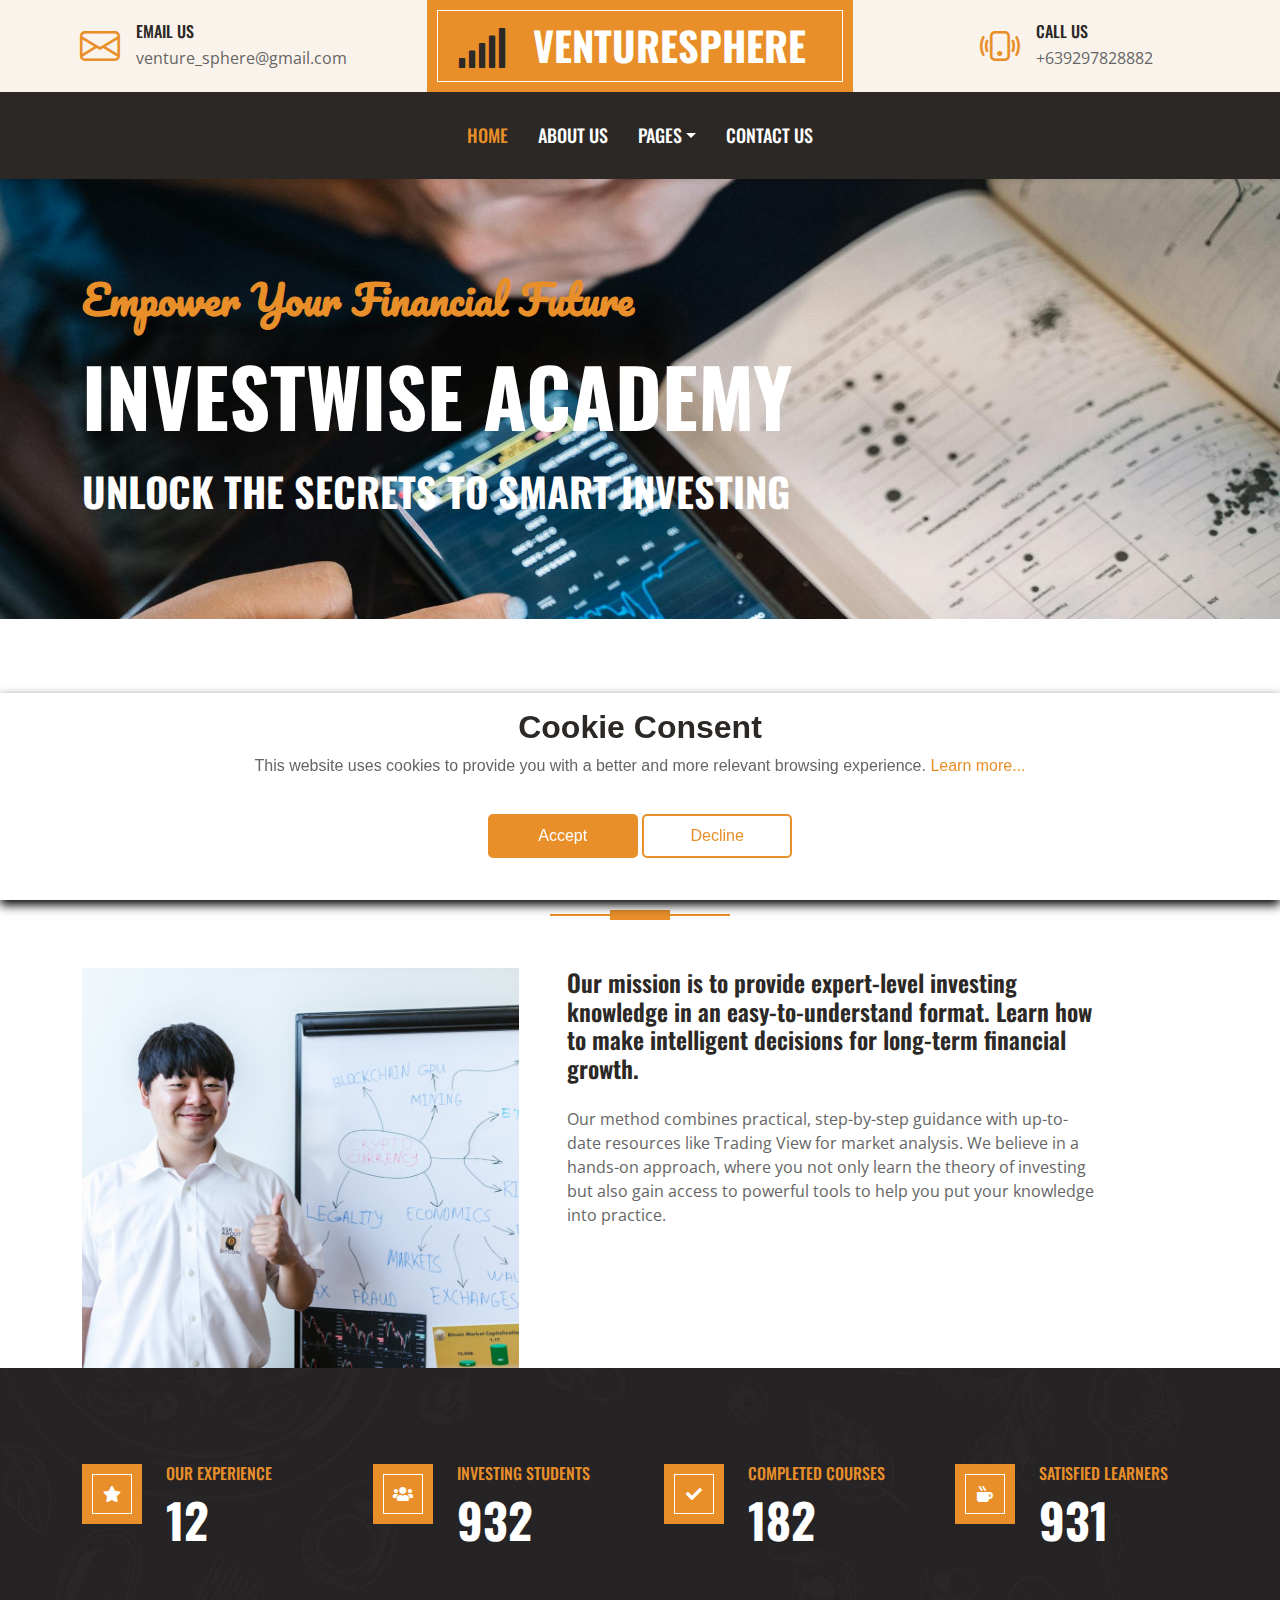
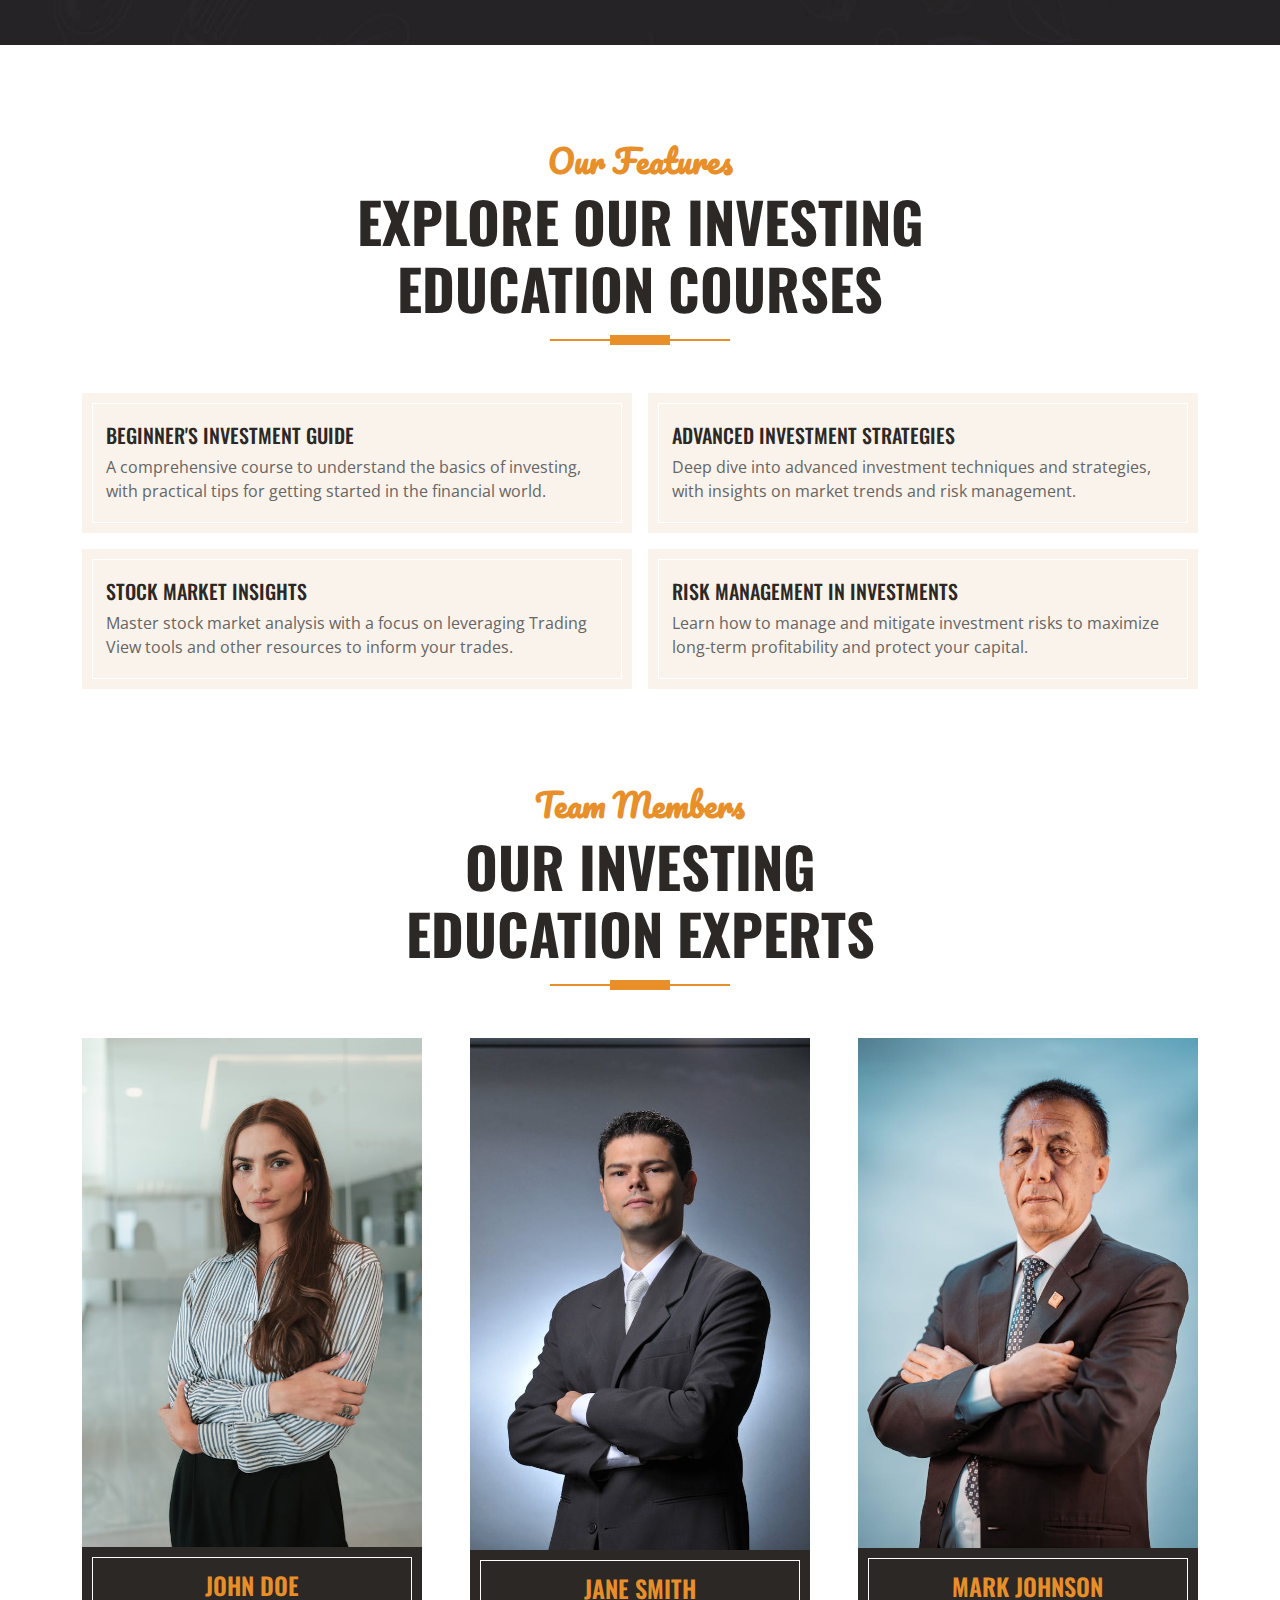
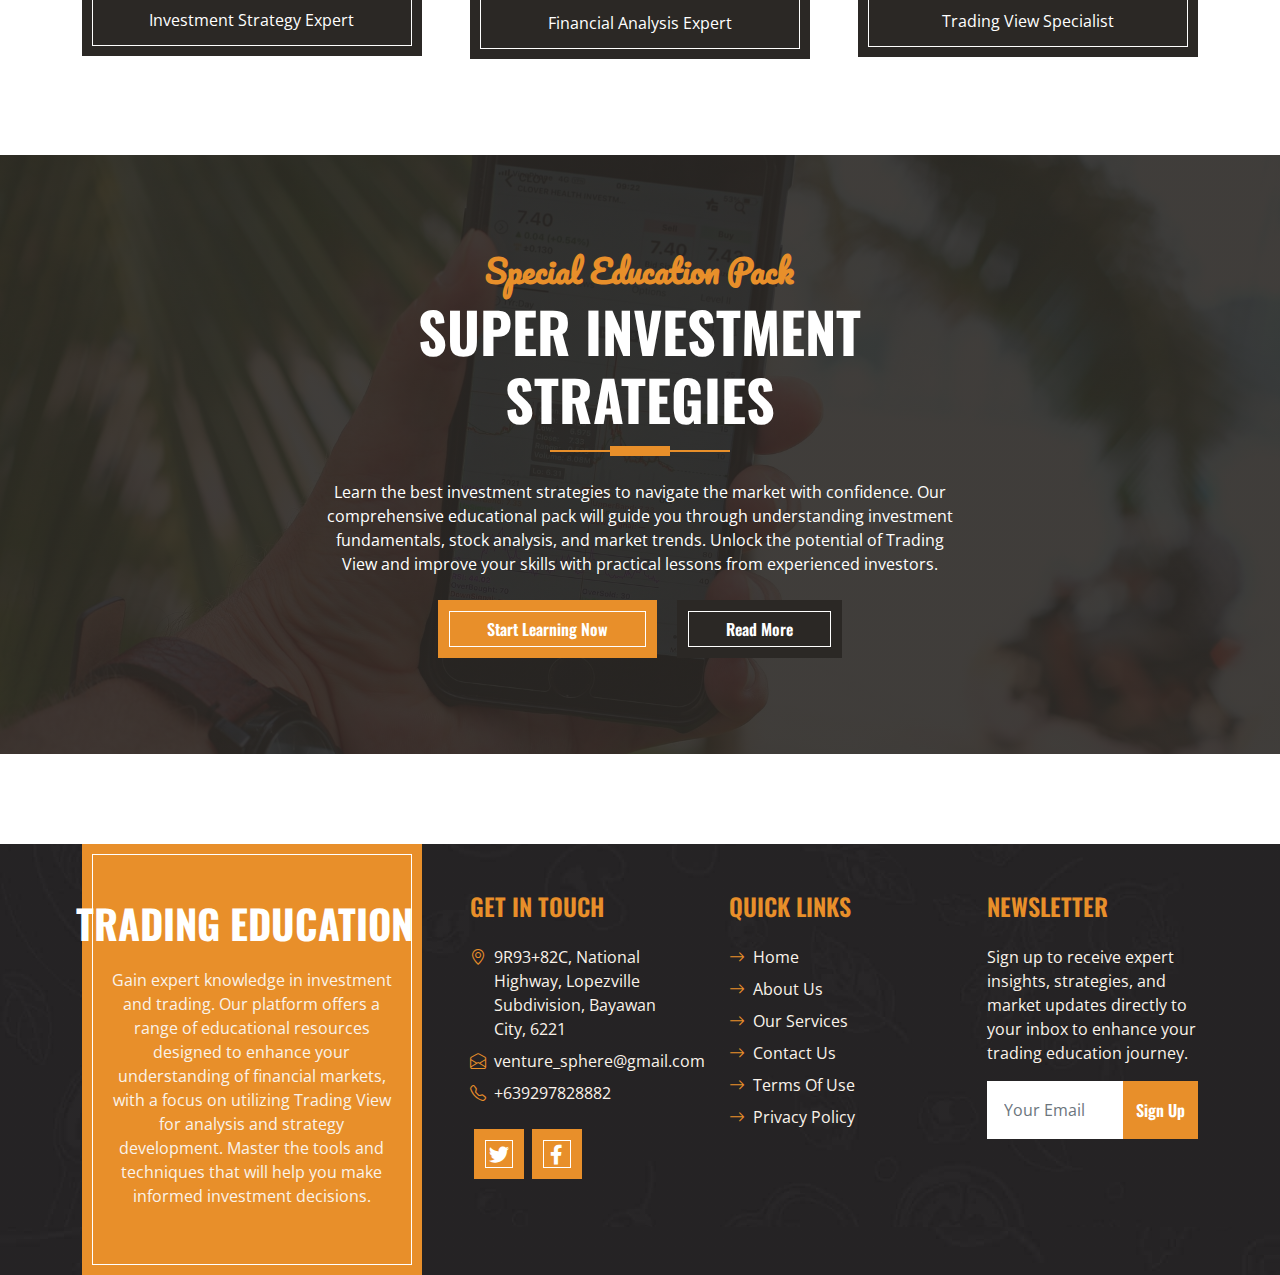
<file: index.html>
<!DOCTYPE html>
<html lang="en">
    <head>
        <meta charset="utf-8" />
        <title>VentureSphere</title>
        <meta content="width=device-width, initial-scale=1.0" name="viewport" />
        <meta content="Free HTML Templates" name="keywords" />
        <meta content="Free HTML Templates" name="description" />

        <!-- Favicon -->
        <link href="img/favicon.ico" rel="icon" />

        <!-- Google Web Fonts -->
        <link rel="preconnect" href="https://fonts.googleapis.com" />
        <link rel="preconnect" href="https://fonts.gstatic.com" crossorigin />
        <link
            href="https://fonts.googleapis.com/css2?family=Open+Sans:wght@400;600&family=Oswald:wght@500;600;700&family=Pacifico&display=swap"
            rel="stylesheet"
        />

        <!-- Icon Font Stylesheet -->
        <link
            href="https://cdnjs.cloudflare.com/ajax/libs/font-awesome/5.10.0/css/all.min.css"
            rel="stylesheet"
        />
        <link
            href="https://cdn.jsdelivr.net/npm/bootstrap-icons@1.4.1/font/bootstrap-icons.css"
            rel="stylesheet"
        />

        <!-- Libraries Stylesheet -->
        <link
            href="lib/owlcarousel/assets/owl.carousel.min.css"
            rel="stylesheet"
        />

        <!-- Customized Bootstrap Stylesheet -->
        <link href="css/bootstrap.min.css" rel="stylesheet" />

        <!-- Template Stylesheet -->
        <link href="css/style.css" rel="stylesheet" />
    </head>

    <body>
        <!-- Topbar Start -->
        <div class="container-fluid px-0 d-none d-lg-block">
            <div class="row gx-0">
                <div class="col-lg-4 text-center bg-secondary py-3">
                    <div
                        class="d-inline-flex align-items-center justify-content-center"
                    >
                        <i class="bi bi-envelope fs-1 text-primary me-3"></i>
                        <div class="text-start">
                            <h6 class="text-uppercase mb-1">Email Us</h6>
                            <span>venture_sphere@gmail.com</span>
                        </div>
                    </div>
                </div>
                <div class="col-lg-4 text-center bg-primary border-inner py-3">
                    <div
                        class="d-inline-flex align-items-center justify-content-center"
                    >
                        <a href="index.html" class="navbar-brand">
                            <h1 class="m-0 text-uppercase text-white">
                                <i
                                    class="fa fa-solid fa-signal text-dark me-3"
                                ></i>
                                VentureSphere
                            </h1>
                        </a>
                    </div>
                </div>
                <div class="col-lg-4 text-center bg-secondary py-3">
                    <div
                        class="d-inline-flex align-items-center justify-content-center"
                    >
                        <i
                            class="bi bi-phone-vibrate fs-1 text-primary me-3"
                        ></i>
                        <div class="text-start">
                            <h6 class="text-uppercase mb-1">Call Us</h6>
                            <span>+639297828882</span>
                        </div>
                    </div>
                </div>
            </div>
        </div>
        <!-- Topbar End -->

        <!-- Navbar Start -->
        <nav
            class="navbar navbar-expand-lg bg-dark navbar-dark shadow-sm py-3 py-lg-0 px-3 px-lg-0"
        >
            <a href="index.html" class="navbar-brand d-block d-lg-none">
                <h1 class="m-0 text-uppercase text-white">
                    <i class="fa fa-birthday-cake fs-1 text-primary me-3"></i
                    >VentureSphere
                </h1>
            </a>
            <button
                class="navbar-toggler"
                type="button"
                data-bs-toggle="collapse"
                data-bs-target="#navbarCollapse"
            >
                <span class="navbar-toggler-icon"></span>
            </button>
            <div class="collapse navbar-collapse" id="navbarCollapse">
                <div class="navbar-nav ms-auto mx-lg-auto py-0">
                    <a href="index.html" class="nav-item nav-link active"
                        >Home</a
                    >
                    <a href="about.html" class="nav-item nav-link">About Us</a>
                    <div class="nav-item dropdown">
                        <a
                            href="#"
                            class="nav-link dropdown-toggle"
                            data-bs-toggle="dropdown"
                            >Pages</a
                        >
                        <div class="dropdown-menu m-0">
                            <a href="service.html" class="dropdown-item"
                                >Our Service</a
                            >
                            <a href="testimonial.html" class="dropdown-item"
                                >Testimonial</a
                            >
                        </div>
                    </div>
                    <a href="contact.html" class="nav-item nav-link"
                        >Contact Us</a
                    >
                </div>
            </div>
        </nav>
        <!-- Navbar End -->

        <!-- Hero Start -->
        <div class="container-fluid bg-primary py-5 mb-5 hero-header">
            <div class="container py-5">
                <div class="row justify-content-start">
                    <div class="col-lg-8 text-center text-lg-start">
                        <h1 class="font-secondary text-primary mb-4">
                            Empower Your Financial Future
                        </h1>
                        <h1 class="display-1 text-uppercase text-white mb-4">
                            InvestWise Academy
                        </h1>
                        <h1 class="text-uppercase text-white">
                            Unlock the Secrets to Smart Investing
                        </h1>
                    </div>
                </div>
            </div>
        </div>
        <!-- Hero End -->

        <!-- About Start -->
        <div class="container-fluid pt-5">
            <div class="container">
                <div
                    class="section-title position-relative text-center mx-auto mb-5 pb-3"
                    style="max-width: 600px"
                >
                    <h2 class="text-primary font-secondary">Approach</h2>
                    <h1 class="display-4 text-uppercase">
                        Our Approach to Investing Education
                    </h1>
                </div>
                <div class="row gx-5">
                    <div
                        class="col-lg-5 mb-5 mb-lg-0"
                        style="min-height: 400px"
                    >
                        <div class="position-relative h-100">
                            <img
                                class="position-absolute w-100 h-100"
                                src="img/approach.jpg"
                                style="object-fit: cover"
                            />
                        </div>
                    </div>
                    <div class="col-lg-6 pb-5">
                        <h4 class="mb-4">
                            Our mission is to provide expert-level investing
                            knowledge in an easy-to-understand format. Learn how
                            to make intelligent decisions for long-term
                            financial growth.
                        </h4>
                        <p class="mb-5">
                            Our method combines practical, step-by-step guidance
                            with up-to-date resources like Trading View for
                            market analysis. We believe in a hands-on approach,
                            where you not only learn the theory of investing but
                            also gain access to powerful tools to help you put
                            your knowledge into practice.
                        </p>
                    </div>
                </div>
            </div>
        </div>
        <!-- About End -->

        <!-- Facts Start -->
        <div class="container-fluid bg-img py-5 mb-5">
            <div class="container py-5">
                <div class="row gx-5 gy-4">
                    <div class="col-lg-3 col-md-6">
                        <div class="d-flex">
                            <div
                                class="bg-primary border-inner d-flex align-items-center justify-content-center mb-3"
                                style="width: 60px; height: 60px"
                            >
                                <i class="fa fa-star text-white"></i>
                            </div>
                            <div class="ps-4">
                                <h6 class="text-primary text-uppercase">
                                    Our Experience
                                </h6>
                                <h1
                                    class="display-5 text-white mb-0"
                                    data-toggle="counter-up"
                                >
                                    12
                                </h1>
                            </div>
                        </div>
                    </div>
                    <div class="col-lg-3 col-md-6">
                        <div class="d-flex">
                            <div
                                class="bg-primary border-inner d-flex align-items-center justify-content-center mb-3"
                                style="width: 60px; height: 60px"
                            >
                                <i class="fa fa-users text-white"></i>
                            </div>
                            <div class="ps-4">
                                <h6 class="text-primary text-uppercase">
                                    Investing Students
                                </h6>
                                <h1
                                    class="display-5 text-white mb-0"
                                    data-toggle="counter-up"
                                >
                                    932
                                </h1>
                            </div>
                        </div>
                    </div>
                    <div class="col-lg-3 col-md-6">
                        <div class="d-flex">
                            <div
                                class="bg-primary border-inner d-flex align-items-center justify-content-center mb-3"
                                style="width: 60px; height: 60px"
                            >
                                <i class="fa fa-check text-white"></i>
                            </div>
                            <div class="ps-4">
                                <h6 class="text-primary text-uppercase">
                                    Completed Courses
                                </h6>
                                <h1
                                    class="display-5 text-white mb-0"
                                    data-toggle="counter-up"
                                >
                                    182
                                </h1>
                            </div>
                        </div>
                    </div>
                    <div class="col-lg-3 col-md-6">
                        <div class="d-flex">
                            <div
                                class="bg-primary border-inner d-flex align-items-center justify-content-center mb-3"
                                style="width: 60px; height: 60px"
                            >
                                <i class="fa fa-mug-hot text-white"></i>
                            </div>
                            <div class="ps-4">
                                <h6 class="text-primary text-uppercase">
                                    Satisfied Learners
                                </h6>
                                <h1
                                    class="display-5 text-white mb-0"
                                    data-toggle="counter-up"
                                >
                                    931
                                </h1>
                            </div>
                        </div>
                    </div>
                </div>
            </div>
        </div>
        <!-- Facts End -->

        <!-- Features Start -->
        <div class="container-fluid about py-5">
            <div class="container">
                <div
                    class="section-title position-relative text-center mx-auto mb-5 pb-3"
                    style="max-width: 600px"
                >
                    <h2 class="text-primary font-secondary">Our Features</h2>
                    <h1 class="display-4 text-uppercase">
                        Explore Our Investing Education Courses
                    </h1>
                </div>
                <div class="tab-class text-center">
                    <div class="tab-content">
                        <div id="tab-1" class="tab-pane fade show p-0 active">
                            <div class="row g-3">
                                <div class="col-lg-6">
                                    <div class="d-flex h-100">
                                        <div
                                            class="d-flex flex-column justify-content-center text-start bg-secondary border-inner px-4"
                                            style="padding: 30px"
                                        >
                                            <h5 class="text-uppercase">
                                                Beginner's Investment Guide
                                            </h5>
                                            <span
                                                >A comprehensive course to
                                                understand the basics of
                                                investing, with practical tips
                                                for getting started in the
                                                financial world.</span
                                            >
                                        </div>
                                    </div>
                                </div>
                                <div class="col-lg-6">
                                    <div class="d-flex h-100">
                                        <div
                                            class="d-flex flex-column justify-content-center text-start bg-secondary border-inner px-4"
                                            style="padding: 30px"
                                        >
                                            <h5 class="text-uppercase">
                                                Advanced Investment Strategies
                                            </h5>
                                            <span
                                                >Deep dive into advanced
                                                investment techniques and
                                                strategies, with insights on
                                                market trends and risk
                                                management.</span
                                            >
                                        </div>
                                    </div>
                                </div>
                                <div class="col-lg-6">
                                    <div class="d-flex h-100">
                                        <div
                                            class="d-flex flex-column justify-content-center text-start bg-secondary border-inner px-4"
                                            style="padding: 30px"
                                        >
                                            <h5 class="text-uppercase">
                                                Stock Market Insights
                                            </h5>
                                            <span
                                                >Master stock market analysis
                                                with a focus on leveraging
                                                Trading View tools and other
                                                resources to inform your
                                                trades.</span
                                            >
                                        </div>
                                    </div>
                                </div>
                                <div class="col-lg-6">
                                    <div class="d-flex h-100">
                                        <div
                                            class="d-flex flex-column justify-content-center text-start bg-secondary border-inner px-4"
                                            style="padding: 30px"
                                        >
                                            <h5 class="text-uppercase">
                                                Risk Management in Investments
                                            </h5>
                                            <span
                                                >Learn how to manage and
                                                mitigate investment risks to
                                                maximize long-term profitability
                                                and protect your capital.</span
                                            >
                                        </div>
                                    </div>
                                </div>
                            </div>
                        </div>
                    </div>
                </div>
            </div>
        </div>
        <!-- Features End -->

        <!-- Team Start -->
        <div class="container-fluid py-5">
            <div class="container">
                <div
                    class="section-title position-relative text-center mx-auto mb-5 pb-3"
                    style="max-width: 600px"
                >
                    <h2 class="text-primary font-secondary">Team Members</h2>
                    <h1 class="display-4 text-uppercase">
                        Our Investing Education Experts
                    </h1>
                </div>
                <div class="row g-5">
                    <div class="col-lg-4 col-md-6">
                        <div class="team-item">
                            <div class="position-relative overflow-hidden">
                                <img
                                    class="img-fluid w-100"
                                    src="img/team-1.jpg"
                                    alt=""
                                />
                                <div
                                    class="team-overlay w-100 h-100 position-absolute top-50 start-50 translate-middle d-flex align-items-center justify-content-center"
                                >
                                    <div
                                        class="d-flex align-items-center justify-content-start"
                                    >
                                        <a
                                            class="btn btn-lg btn-primary btn-lg-square border-inner rounded-0 mx-1"
                                            href="https://x.com/"
                                            ><i
                                                class="fab fa-twitter fw-normal"
                                            ></i
                                        ></a>
                                        <a
                                            class="btn btn-lg btn-primary btn-lg-square border-inner rounded-0 mx-1"
                                            href="https://facebook.com/"
                                            ><i
                                                class="fab fa-facebook-f fw-normal"
                                            ></i
                                        ></a>
                                    </div>
                                </div>
                            </div>
                            <div class="bg-dark border-inner text-center p-4">
                                <h4 class="text-uppercase text-primary">
                                    John Doe
                                </h4>
                                <p class="text-white m-0">
                                    Investment Strategy Expert
                                </p>
                            </div>
                        </div>
                    </div>
                    <div class="col-lg-4 col-md-6">
                        <div class="team-item">
                            <div class="position-relative overflow-hidden">
                                <img
                                    class="img-fluid w-100"
                                    src="img/team-2.jpg"
                                    alt=""
                                />
                                <div
                                    class="team-overlay w-100 h-100 position-absolute top-50 start-50 translate-middle d-flex align-items-center justify-content-center"
                                >
                                    <div
                                        class="d-flex align-items-center justify-content-start"
                                    >
                                        <a
                                            class="btn btn-lg btn-primary btn-lg-square border-inner rounded-0 mx-1"
                                            href="https://x.com/"
                                            ><i
                                                class="fab fa-twitter fw-normal"
                                            ></i
                                        ></a>
                                        <a
                                            class="btn btn-lg btn-primary btn-lg-square border-inner rounded-0 mx-1"
                                            href="https://facebook.com/"
                                            ><i
                                                class="fab fa-facebook-f fw-normal"
                                            ></i
                                        ></a>
                                    </div>
                                </div>
                            </div>
                            <div class="bg-dark border-inner text-center p-4">
                                <h4 class="text-uppercase text-primary">
                                    Jane Smith
                                </h4>
                                <p class="text-white m-0">
                                    Financial Analysis Expert
                                </p>
                            </div>
                        </div>
                    </div>
                    <div class="col-lg-4 col-md-6">
                        <div class="team-item">
                            <div class="position-relative overflow-hidden">
                                <img
                                    class="img-fluid w-100"
                                    src="img/team-3.jpg"
                                    alt=""
                                />
                                <div
                                    class="team-overlay w-100 h-100 position-absolute top-50 start-50 translate-middle d-flex align-items-center justify-content-center"
                                >
                                    <div
                                        class="d-flex align-items-center justify-content-start"
                                    >
                                        <a
                                            class="btn btn-lg btn-primary btn-lg-square border-inner rounded-0 mx-1"
                                            href="https://x.com/"
                                            ><i
                                                class="fab fa-twitter fw-normal"
                                            ></i
                                        ></a>
                                        <a
                                            class="btn btn-lg btn-primary btn-lg-square border-inner rounded-0 mx-1"
                                            href="https://facebook.com/"
                                            ><i
                                                class="fab fa-facebook-f fw-normal"
                                            ></i
                                        ></a>
                                    </div>
                                </div>
                            </div>
                            <div class="bg-dark border-inner text-center p-4">
                                <h4 class="text-uppercase text-primary">
                                    Mark Johnson
                                </h4>
                                <p class="text-white m-0">
                                    Trading View Specialist
                                </p>
                            </div>
                        </div>
                    </div>
                </div>
            </div>
        </div>
        <!-- Team End -->

        <!-- Offer Start -->
        <div class="container-fluid bg-offer my-5 py-5">
            <div class="container py-5">
                <div class="row gx-5 justify-content-center">
                    <div class="col-lg-7 text-center">
                        <div
                            class="section-title position-relative text-center mx-auto mb-4 pb-3"
                            style="max-width: 600px"
                        >
                            <h2 class="text-primary font-secondary">
                                Special Education Pack
                            </h2>
                            <h1 class="display-4 text-uppercase text-white">
                                Super Investment Strategies
                            </h1>
                        </div>
                        <p class="text-white mb-4">
                            Learn the best investment strategies to navigate the
                            market with confidence. Our comprehensive
                            educational pack will guide you through
                            understanding investment fundamentals, stock
                            analysis, and market trends. Unlock the potential of
                            Trading View and improve your skills with practical
                            lessons from experienced investors.
                        </p>
                        <a
                            href="service.html"
                            class="btn btn-primary border-inner py-3 px-5 me-3"
                            >Start Learning Now</a
                        >
                        <a
                            href="about.html"
                            class="btn btn-dark border-inner py-3 px-5"
                            >Read More</a
                        >
                    </div>
                </div>
            </div>
        </div>
        <!-- Offer End -->

        <!-- Footer Start -->
        <div
            class="container-fluid bg-img text-secondary"
            style="margin-top: 90px"
        >
            <div class="container">
                <div class="row gx-5">
                    <div class="col-lg-4 col-md-6 mb-lg-n5">
                        <div
                            class="d-flex flex-column align-items-center justify-content-center text-center h-100 bg-primary border-inner p-4"
                        >
                            <a href="index.html" class="navbar-brand">
                                <h1 class="m-0 text-uppercase text-white">
                                    Trading Education
                                </h1>
                            </a>
                            <p class="mt-3">
                                Gain expert knowledge in investment and trading.
                                Our platform offers a range of educational
                                resources designed to enhance your understanding
                                of financial markets, with a focus on utilizing
                                Trading View for analysis and strategy
                                development. Master the tools and techniques
                                that will help you make informed investment
                                decisions.
                            </p>
                        </div>
                    </div>
                    <div class="col-lg-8 col-md-6">
                        <div class="row gx-5">
                            <div class="col-lg-4 col-md-12 pt-5 mb-5">
                                <h4 class="text-primary text-uppercase mb-4">
                                    Get In Touch
                                </h4>
                                <div class="d-flex mb-2">
                                    <i
                                        class="bi bi-geo-alt text-primary me-2"
                                    ></i>
                                    <p class="mb-0">
                                        9R93+82C, National Highway, Lopezville
                                        Subdivision, Bayawan City, 6221
                                    </p>
                                </div>
                                <div class="d-flex mb-2">
                                    <i
                                        class="bi bi-envelope-open text-primary me-2"
                                    ></i>
                                    <p class="mb-0">venture_sphere@gmail.com</p>
                                </div>
                                <div class="d-flex mb-2">
                                    <i
                                        class="bi bi-telephone text-primary me-2"
                                    ></i>
                                    <p class="mb-0">+639297828882</p>
                                </div>
                                <div class="d-flex mt-4">
                                    <a
                                        class="btn btn-lg btn-primary btn-lg-square border-inner rounded-0 mx-1"
                                        href="https://x.com/"
                                        ><i class="fab fa-twitter fw-normal"></i
                                    ></a>
                                    <a
                                        class="btn btn-lg btn-primary btn-lg-square border-inner rounded-0 mx-1"
                                        href="https://facebook.com/"
                                        ><i
                                            class="fab fa-facebook-f fw-normal"
                                        ></i
                                    ></a>
                                </div>
                            </div>
                            <div class="col-lg-4 col-md-12 pt-0 pt-lg-5 mb-5">
                                <h4 class="text-primary text-uppercase mb-4">
                                    Quick Links
                                </h4>
                                <div
                                    class="d-flex flex-column justify-content-start"
                                >
                                    <a
                                        class="text-secondary mb-2"
                                        href="index.html"
                                        ><i
                                            class="bi bi-arrow-right text-primary me-2"
                                        ></i
                                        >Home</a
                                    >
                                    <a
                                        class="text-secondary mb-2"
                                        href="about.html"
                                        ><i
                                            class="bi bi-arrow-right text-primary me-2"
                                        ></i
                                        >About Us</a
                                    >
                                    <a
                                        class="text-secondary mb-2"
                                        href="service.html"
                                        ><i
                                            class="bi bi-arrow-right text-primary me-2"
                                        ></i
                                        >Our Services</a
                                    >
                                    <a
                                        class="text-secondary mb-2"
                                        href="contact.html"
                                        ><i
                                            class="bi bi-arrow-right text-primary me-2"
                                        ></i
                                        >Contact Us</a
                                    >
                                    <a
                                        class="text-secondary mb-2"
                                        href="terms-of-use.html"
                                        ><i
                                            class="bi bi-arrow-right text-primary me-2"
                                        ></i
                                        >Terms Of Use</a
                                    >
                                    <a
                                        class="text-secondary"
                                        href="privacy-policy.html"
                                        ><i
                                            class="bi bi-arrow-right text-primary me-2"
                                        ></i
                                        >Privacy Policy</a
                                    >
                                </div>
                            </div>
                            <div class="col-lg-4 col-md-12 pt-0 pt-lg-5 mb-5">
                                <h4 class="text-primary text-uppercase mb-4">
                                    Newsletter
                                </h4>
                                <p>
                                    Sign up to receive expert insights,
                                    strategies, and market updates directly to
                                    your inbox to enhance your trading education
                                    journey.
                                </p>
                                <form action="thanks.html" method="get">
                                    <div class="input-group">
                                        <input
                                            type="text"
                                            class="form-control border-white p-3"
                                            placeholder="Your Email"
                                            required
                                        />
                                        <button
                                            class="btn btn-primary"
                                            type="submit"
                                        >
                                            Sign Up
                                        </button>
                                    </div>
                                </form>
                            </div>
                        </div>
                    </div>
                </div>
            </div>
        </div>
        <!-- Footer End -->

        <div
            class="container-fluid text-secondary py-4"
            style="
                background: linear-gradient(
                        rgba(43, 40, 37, 0.5),
                        rgba(43, 40, 37, 0.5)
                    ),
                    url(../img/bg.jpg) center center no-repeat;
            "
        ></div>
        <!-- Footer End -->

        <!-- Back to Top -->
        <a href="#" class="btn btn-primary border-inner py-3 fs-4 back-to-top"
            ><i class="bi bi-arrow-up"></i
        ></a>

        <!-- Cookie banner -->
        <div class="cookie-wrapper show">
            <div>
                <i class="bx bx-cookie"></i>
                <h2 style="text-align: center">Cookie Consent</h2>
            </div>

            <div class="data">
                <p>
                    This website uses cookies to provide you with a better and
                    more relevant browsing experience.
                    <a href="#">Learn more...</a>
                </p>
            </div>

            <div class="buttons">
                <button class="cookie-button" id="acceptBtn">Accept</button>
                <button class="cookie-button" id="declineBtn">Decline</button>
            </div>
        </div>
        <!-- End Cookie banner -->

        <!-- JavaScript Libraries -->
        <script src="https://code.jquery.com/jquery-3.4.1.min.js"></script>
        <script src="https://cdn.jsdelivr.net/npm/bootstrap@5.0.0/dist/js/bootstrap.bundle.min.js"></script>
        <script src="lib/easing/easing.min.js"></script>
        <script src="lib/waypoints/waypoints.min.js"></script>
        <script src="lib/counterup/counterup.min.js"></script>
        <script src="lib/owlcarousel/owl.carousel.min.js"></script>

        <!-- Template Javascript -->
        <script src="js/main.js"></script>
        <script src="js/cookiebanner.js"></script>
    </body>
</html>
</file>
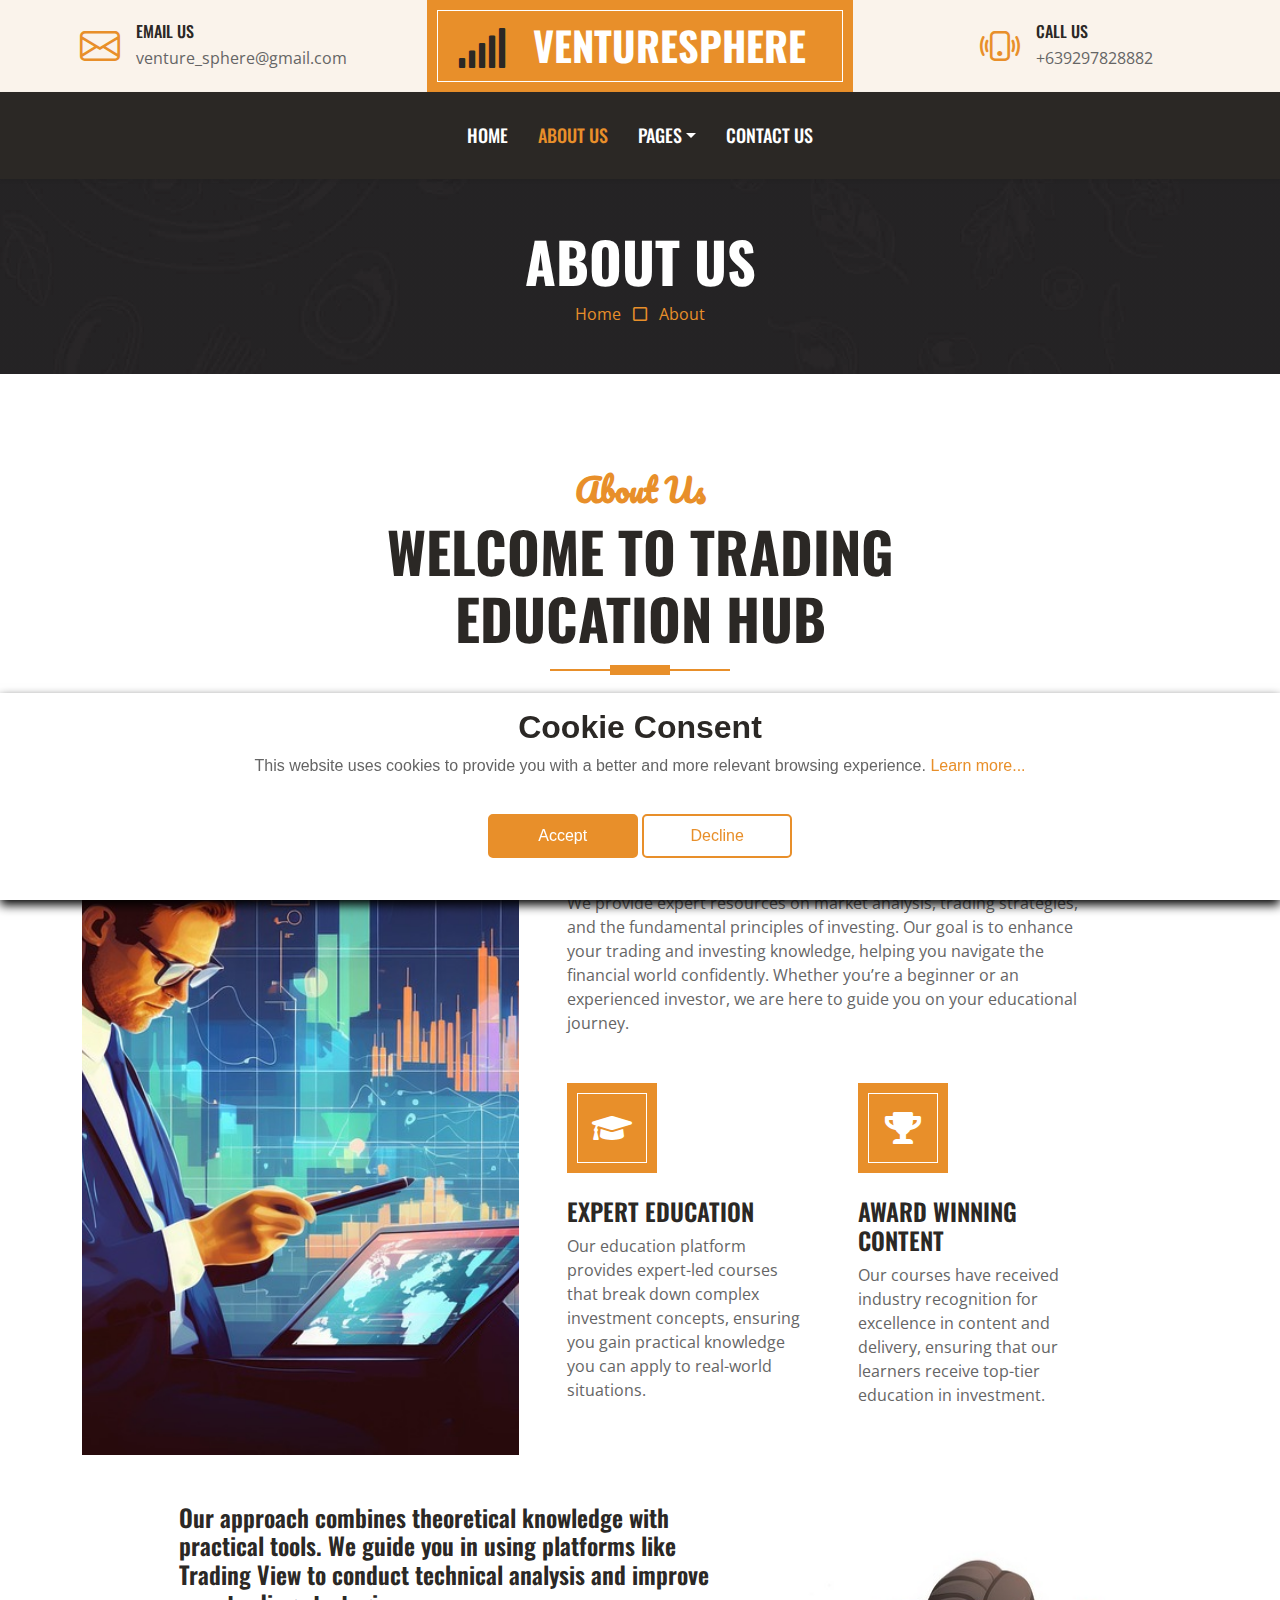
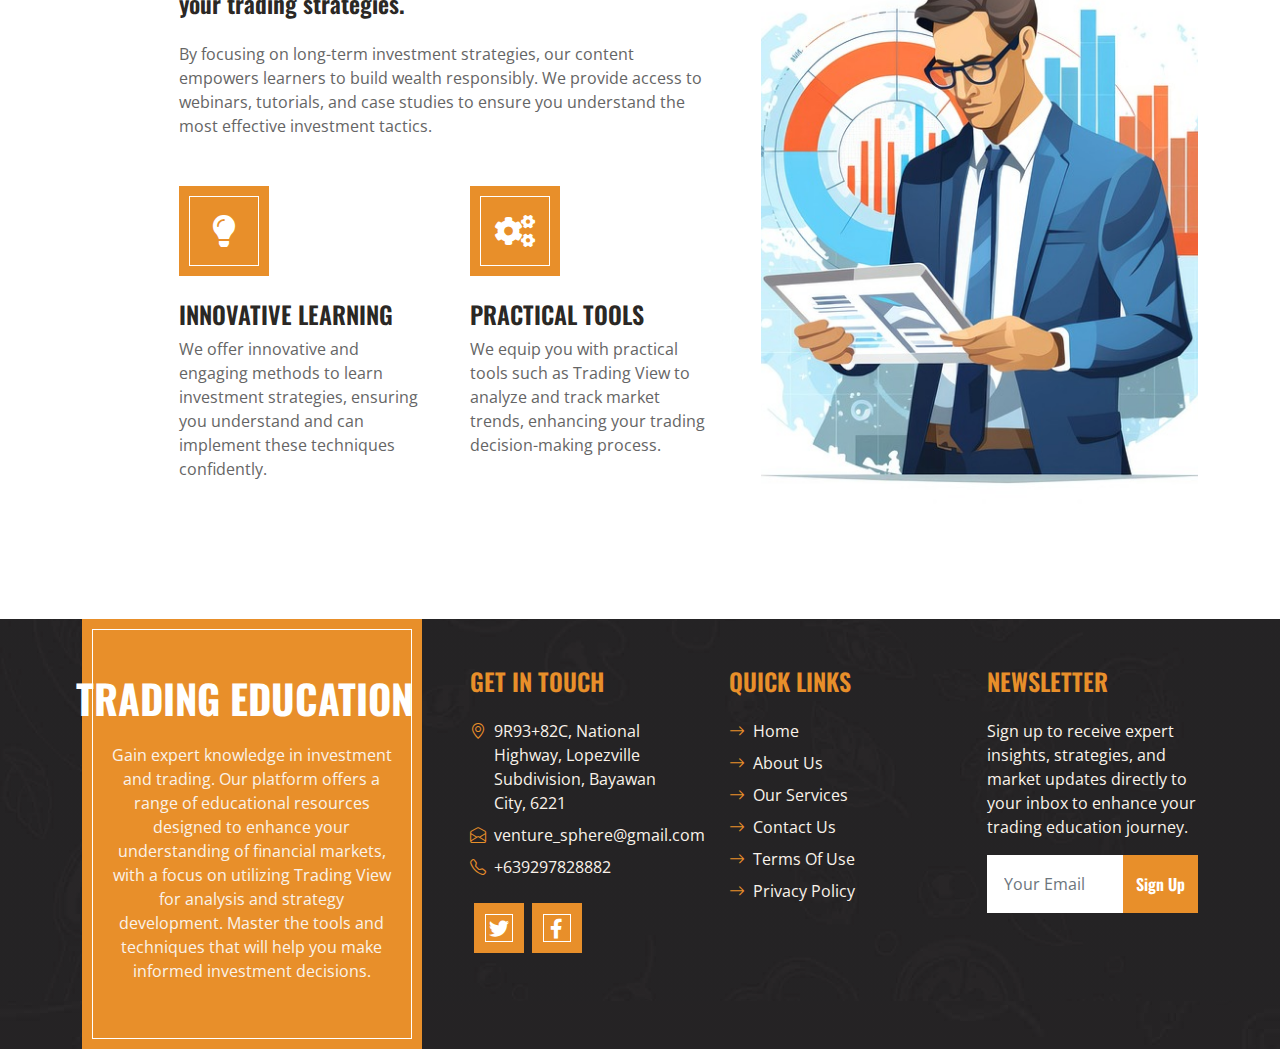
<file: about.html>
<!DOCTYPE html>
<html lang="en">
    <head>
        <meta charset="utf-8" />
        <title>VentureSphere</title>
        <meta content="width=device-width, initial-scale=1.0" name="viewport" />
        <meta content="Free HTML Templates" name="keywords" />
        <meta content="Free HTML Templates" name="description" />

        <!-- Favicon -->
        <link href="img/favicon.ico" rel="icon" />

        <!-- Google Web Fonts -->
        <link rel="preconnect" href="https://fonts.googleapis.com" />
        <link rel="preconnect" href="https://fonts.gstatic.com" crossorigin />
        <link
            href="https://fonts.googleapis.com/css2?family=Open+Sans:wght@400;600&family=Oswald:wght@500;600;700&family=Pacifico&display=swap"
            rel="stylesheet"
        />

        <!-- Icon Font Stylesheet -->
        <link
            href="https://cdnjs.cloudflare.com/ajax/libs/font-awesome/5.10.0/css/all.min.css"
            rel="stylesheet"
        />
        <link
            href="https://cdn.jsdelivr.net/npm/bootstrap-icons@1.4.1/font/bootstrap-icons.css"
            rel="stylesheet"
        />

        <!-- Libraries Stylesheet -->
        <link
            href="lib/owlcarousel/assets/owl.carousel.min.css"
            rel="stylesheet"
        />

        <!-- Customized Bootstrap Stylesheet -->
        <link href="css/bootstrap.min.css" rel="stylesheet" />

        <!-- Template Stylesheet -->
        <link href="css/style.css" rel="stylesheet" />
    </head>

    <body>
        <!-- Topbar Start -->
        <div class="container-fluid px-0 d-none d-lg-block">
            <div class="row gx-0">
                <div class="col-lg-4 text-center bg-secondary py-3">
                    <div
                        class="d-inline-flex align-items-center justify-content-center"
                    >
                        <i class="bi bi-envelope fs-1 text-primary me-3"></i>
                        <div class="text-start">
                            <h6 class="text-uppercase mb-1">Email Us</h6>
                            <span>venture_sphere@gmail.com</span>
                        </div>
                    </div>
                </div>
                <div class="col-lg-4 text-center bg-primary border-inner py-3">
                    <div
                        class="d-inline-flex align-items-center justify-content-center"
                    >
                        <a href="index.html" class="navbar-brand">
                            <h1 class="m-0 text-uppercase text-white">
                                <i
                                    class="fa fa-solid fa-signal text-dark me-3"
                                ></i>
                                VentureSphere
                            </h1>
                        </a>
                    </div>
                </div>
                <div class="col-lg-4 text-center bg-secondary py-3">
                    <div
                        class="d-inline-flex align-items-center justify-content-center"
                    >
                        <i
                            class="bi bi-phone-vibrate fs-1 text-primary me-3"
                        ></i>
                        <div class="text-start">
                            <h6 class="text-uppercase mb-1">Call Us</h6>
                            <span>+639297828882</span>
                        </div>
                    </div>
                </div>
            </div>
        </div>
        <!-- Topbar End -->

        <!-- Navbar Start -->
        <nav
            class="navbar navbar-expand-lg bg-dark navbar-dark shadow-sm py-3 py-lg-0 px-3 px-lg-0"
        >
            <a href="index.html" class="navbar-brand d-block d-lg-none">
                <h1 class="m-0 text-uppercase text-white">
                    <i class="fa fa-birthday-cake fs-1 text-primary me-3"></i
                    >VentureSphere
                </h1>
            </a>
            <button
                class="navbar-toggler"
                type="button"
                data-bs-toggle="collapse"
                data-bs-target="#navbarCollapse"
            >
                <span class="navbar-toggler-icon"></span>
            </button>
            <div class="collapse navbar-collapse" id="navbarCollapse">
                <div class="navbar-nav ms-auto mx-lg-auto py-0">
                    <a href="index.html" class="nav-item nav-link">Home</a>
                    <a href="about.html" class="nav-item nav-link active"
                        >About Us</a
                    >
                    <div class="nav-item dropdown">
                        <a
                            href="#"
                            class="nav-link dropdown-toggle"
                            data-bs-toggle="dropdown"
                            >Pages</a
                        >
                        <div class="dropdown-menu m-0">
                            <a href="service.html" class="dropdown-item"
                                >Our Service</a
                            >
                            <a href="testimonial.html" class="dropdown-item"
                                >Testimonial</a
                            >
                        </div>
                    </div>
                    <a href="contact.html" class="nav-item nav-link"
                        >Contact Us</a
                    >
                </div>
            </div>
        </nav>
        <!-- Navbar End -->
        <!-- Page Header Start -->
        <div class="container-fluid bg-dark bg-img p-5 mb-5">
            <div class="row">
                <div class="col-12 text-center">
                    <h1 class="display-4 text-uppercase text-white">
                        About Us
                    </h1>
                    <a href="index.html">Home</a>
                    <i class="far fa-square text-primary px-2"></i>
                    <a href="">About</a>
                </div>
            </div>
        </div>
        <!-- Page Header End -->

        <!-- About Start -->
        <div class="container-fluid pt-5">
            <div class="container">
                <div
                    class="section-title position-relative text-center mx-auto mb-5 pb-3"
                    style="max-width: 600px"
                >
                    <h2 class="text-primary font-secondary">About Us</h2>
                    <h1 class="display-4 text-uppercase">
                        Welcome To Trading Education Hub
                    </h1>
                </div>
                <div class="row gx-5">
                    <div
                        class="col-lg-5 mb-5 mb-lg-0"
                        style="min-height: 400px"
                    >
                        <div class="position-relative h-100">
                            <img
                                class="position-absolute w-100 h-100"
                                src="img/about-1.jpg"
                                style="object-fit: cover"
                            />
                        </div>
                    </div>
                    <div class="col-lg-6 pb-5">
                        <h4 class="mb-4">
                            Our mission is to provide comprehensive and in-depth
                            education on investment strategies. We aim to
                            empower individuals to understand the intricacies of
                            the financial markets and become proficient
                            investors using the most advanced tools, including
                            Trading View.
                        </h4>
                        <p class="mb-5">
                            We provide expert resources on market analysis,
                            trading strategies, and the fundamental principles
                            of investing. Our goal is to enhance your trading
                            and investing knowledge, helping you navigate the
                            financial world confidently. Whether you’re a
                            beginner or an experienced investor, we are here to
                            guide you on your educational journey.
                        </p>
                        <div class="row g-5">
                            <div class="col-sm-6">
                                <div
                                    class="d-flex align-items-center justify-content-center bg-primary border-inner mb-4"
                                    style="width: 90px; height: 90px"
                                >
                                    <i
                                        class="fa fa-graduation-cap fa-2x text-white"
                                    ></i>
                                </div>
                                <h4 class="text-uppercase">Expert Education</h4>
                                <p class="mb-0">
                                    Our education platform provides expert-led
                                    courses that break down complex investment
                                    concepts, ensuring you gain practical
                                    knowledge you can apply to real-world
                                    situations.
                                </p>
                            </div>
                            <div class="col-sm-6">
                                <div
                                    class="d-flex align-items-center justify-content-center bg-primary border-inner mb-4"
                                    style="width: 90px; height: 90px"
                                >
                                    <i
                                        class="fa fa-trophy fa-2x text-white"
                                    ></i>
                                </div>
                                <h4 class="text-uppercase">
                                    Award Winning Content
                                </h4>
                                <p class="mb-0">
                                    Our courses have received industry
                                    recognition for excellence in content and
                                    delivery, ensuring that our learners receive
                                    top-tier education in investment.
                                </p>
                            </div>
                        </div>
                    </div>
                </div>
                <div class="row gx-5 mt-5" style="flex-direction: row-reverse">
                    <div
                        class="col-lg-5 mb-5 mb-lg-0"
                        style="min-height: 400px"
                    >
                        <div class="position-relative h-100">
                            <img
                                class="position-absolute w-100 h-100"
                                src="img/about-2.jpg"
                                style="object-fit: cover"
                            />
                        </div>
                    </div>
                    <div class="col-lg-6 pb-5">
                        <h4 class="mb-4">
                            Our approach combines theoretical knowledge with
                            practical tools. We guide you in using platforms
                            like Trading View to conduct technical analysis and
                            improve your trading strategies.
                        </h4>
                        <p class="mb-5">
                            By focusing on long-term investment strategies, our
                            content empowers learners to build wealth
                            responsibly. We provide access to webinars,
                            tutorials, and case studies to ensure you understand
                            the most effective investment tactics.
                        </p>
                        <div class="row g-5">
                            <div class="col-sm-6">
                                <div
                                    class="d-flex align-items-center justify-content-center bg-primary border-inner mb-4"
                                    style="width: 90px; height: 90px"
                                >
                                    <i
                                        class="fa fa-lightbulb fa-2x text-white"
                                    ></i>
                                </div>
                                <h4 class="text-uppercase">
                                    Innovative Learning
                                </h4>
                                <p class="mb-0">
                                    We offer innovative and engaging methods to
                                    learn investment strategies, ensuring you
                                    understand and can implement these
                                    techniques confidently.
                                </p>
                            </div>
                            <div class="col-sm-6">
                                <div
                                    class="d-flex align-items-center justify-content-center bg-primary border-inner mb-4"
                                    style="width: 90px; height: 90px"
                                >
                                    <i class="fa fa-cogs fa-2x text-white"></i>
                                </div>
                                <h4 class="text-uppercase">Practical Tools</h4>
                                <p class="mb-0">
                                    We equip you with practical tools such as
                                    Trading View to analyze and track market
                                    trends, enhancing your trading
                                    decision-making process.
                                </p>
                            </div>
                        </div>
                    </div>
                </div>
            </div>
        </div>
        <!-- About End -->

        <!-- Footer Start -->
        <div
            class="container-fluid bg-img text-secondary"
            style="margin-top: 90px"
        >
            <div class="container">
                <div class="row gx-5">
                    <div class="col-lg-4 col-md-6 mb-lg-n5">
                        <div
                            class="d-flex flex-column align-items-center justify-content-center text-center h-100 bg-primary border-inner p-4"
                        >
                            <a href="index.html" class="navbar-brand">
                                <h1 class="m-0 text-uppercase text-white">
                                    Trading Education
                                </h1>
                            </a>
                            <p class="mt-3">
                                Gain expert knowledge in investment and trading.
                                Our platform offers a range of educational
                                resources designed to enhance your understanding
                                of financial markets, with a focus on utilizing
                                Trading View for analysis and strategy
                                development. Master the tools and techniques
                                that will help you make informed investment
                                decisions.
                            </p>
                        </div>
                    </div>
                    <div class="col-lg-8 col-md-6">
                        <div class="row gx-5">
                            <div class="col-lg-4 col-md-12 pt-5 mb-5">
                                <h4 class="text-primary text-uppercase mb-4">
                                    Get In Touch
                                </h4>
                                <div class="d-flex mb-2">
                                    <i
                                        class="bi bi-geo-alt text-primary me-2"
                                    ></i>
                                    <p class="mb-0">
                                        9R93+82C, National Highway, Lopezville
                                        Subdivision, Bayawan City, 6221
                                    </p>
                                </div>
                                <div class="d-flex mb-2">
                                    <i
                                        class="bi bi-envelope-open text-primary me-2"
                                    ></i>
                                    <p class="mb-0">venture_sphere@gmail.com</p>
                                </div>
                                <div class="d-flex mb-2">
                                    <i
                                        class="bi bi-telephone text-primary me-2"
                                    ></i>
                                    <p class="mb-0">+639297828882</p>
                                </div>
                                <div class="d-flex mt-4">
                                    <a
                                        class="btn btn-lg btn-primary btn-lg-square border-inner rounded-0 mx-1"
                                        href="https://x.com/"
                                        ><i class="fab fa-twitter fw-normal"></i
                                    ></a>
                                    <a
                                        class="btn btn-lg btn-primary btn-lg-square border-inner rounded-0 mx-1"
                                        href="https://facebook.com/"
                                        ><i
                                            class="fab fa-facebook-f fw-normal"
                                        ></i
                                    ></a>
                                </div>
                            </div>
                            <div class="col-lg-4 col-md-12 pt-0 pt-lg-5 mb-5">
                                <h4 class="text-primary text-uppercase mb-4">
                                    Quick Links
                                </h4>
                                <div
                                    class="d-flex flex-column justify-content-start"
                                >
                                    <a
                                        class="text-secondary mb-2"
                                        href="index.html"
                                        ><i
                                            class="bi bi-arrow-right text-primary me-2"
                                        ></i
                                        >Home</a
                                    >
                                    <a
                                        class="text-secondary mb-2"
                                        href="about.html"
                                        ><i
                                            class="bi bi-arrow-right text-primary me-2"
                                        ></i
                                        >About Us</a
                                    >
                                    <a
                                        class="text-secondary mb-2"
                                        href="service.html"
                                        ><i
                                            class="bi bi-arrow-right text-primary me-2"
                                        ></i
                                        >Our Services</a
                                    >
                                    <a
                                        class="text-secondary mb-2"
                                        href="contact.html"
                                        ><i
                                            class="bi bi-arrow-right text-primary me-2"
                                        ></i
                                        >Contact Us</a
                                    >
                                    <a
                                        class="text-secondary mb-2"
                                        href="terms-of-use.html"
                                        ><i
                                            class="bi bi-arrow-right text-primary me-2"
                                        ></i
                                        >Terms Of Use</a
                                    >
                                    <a
                                        class="text-secondary"
                                        href="privacy-policy.html"
                                        ><i
                                            class="bi bi-arrow-right text-primary me-2"
                                        ></i
                                        >Privacy Policy</a
                                    >
                                </div>
                            </div>
                            <div class="col-lg-4 col-md-12 pt-0 pt-lg-5 mb-5">
                                <h4 class="text-primary text-uppercase mb-4">
                                    Newsletter
                                </h4>
                                <p>
                                    Sign up to receive expert insights,
                                    strategies, and market updates directly to
                                    your inbox to enhance your trading education
                                    journey.
                                </p>
                                <form action="thanks.html" method="get">
                                    <div class="input-group">
                                        <input
                                            type="text"
                                            class="form-control border-white p-3"
                                            placeholder="Your Email"
                                            required
                                        />
                                        <button
                                            class="btn btn-primary"
                                            type="submit"
                                        >
                                            Sign Up
                                        </button>
                                    </div>
                                </form>
                            </div>
                        </div>
                    </div>
                </div>
            </div>
        </div>
        <!-- Footer End -->

        <div
            class="container-fluid text-secondary py-4"
            style="
                background: linear-gradient(
                        rgba(43, 40, 37, 0.5),
                        rgba(43, 40, 37, 0.5)
                    ),
                    url(../img/bg.jpg) center center no-repeat;
            "
        ></div>
        <!-- Footer End -->

        <!-- Back to Top -->
        <a href="#" class="btn btn-primary border-inner py-3 fs-4 back-to-top"
            ><i class="bi bi-arrow-up"></i
        ></a>

        <!-- Cookie banner -->
        <div class="cookie-wrapper show">
            <div>
                <i class="bx bx-cookie"></i>
                <h2 style="text-align: center">Cookie Consent</h2>
            </div>

            <div class="data">
                <p>
                    This website uses cookies to provide you with a better and
                    more relevant browsing experience.
                    <a href="#">Learn more...</a>
                </p>
            </div>

            <div class="buttons">
                <button class="cookie-button" id="acceptBtn">Accept</button>
                <button class="cookie-button" id="declineBtn">Decline</button>
            </div>
        </div>
        <!-- End Cookie banner -->

        <!-- JavaScript Libraries -->
        <script src="https://code.jquery.com/jquery-3.4.1.min.js"></script>
        <script src="https://cdn.jsdelivr.net/npm/bootstrap@5.0.0/dist/js/bootstrap.bundle.min.js"></script>
        <script src="lib/easing/easing.min.js"></script>
        <script src="lib/waypoints/waypoints.min.js"></script>
        <script src="lib/counterup/counterup.min.js"></script>
        <script src="lib/owlcarousel/owl.carousel.min.js"></script>

        <!-- Template Javascript -->
        <script src="js/main.js"></script>
        <script src="js/cookiebanner.js"></script>
    </body>
</html>
</file>
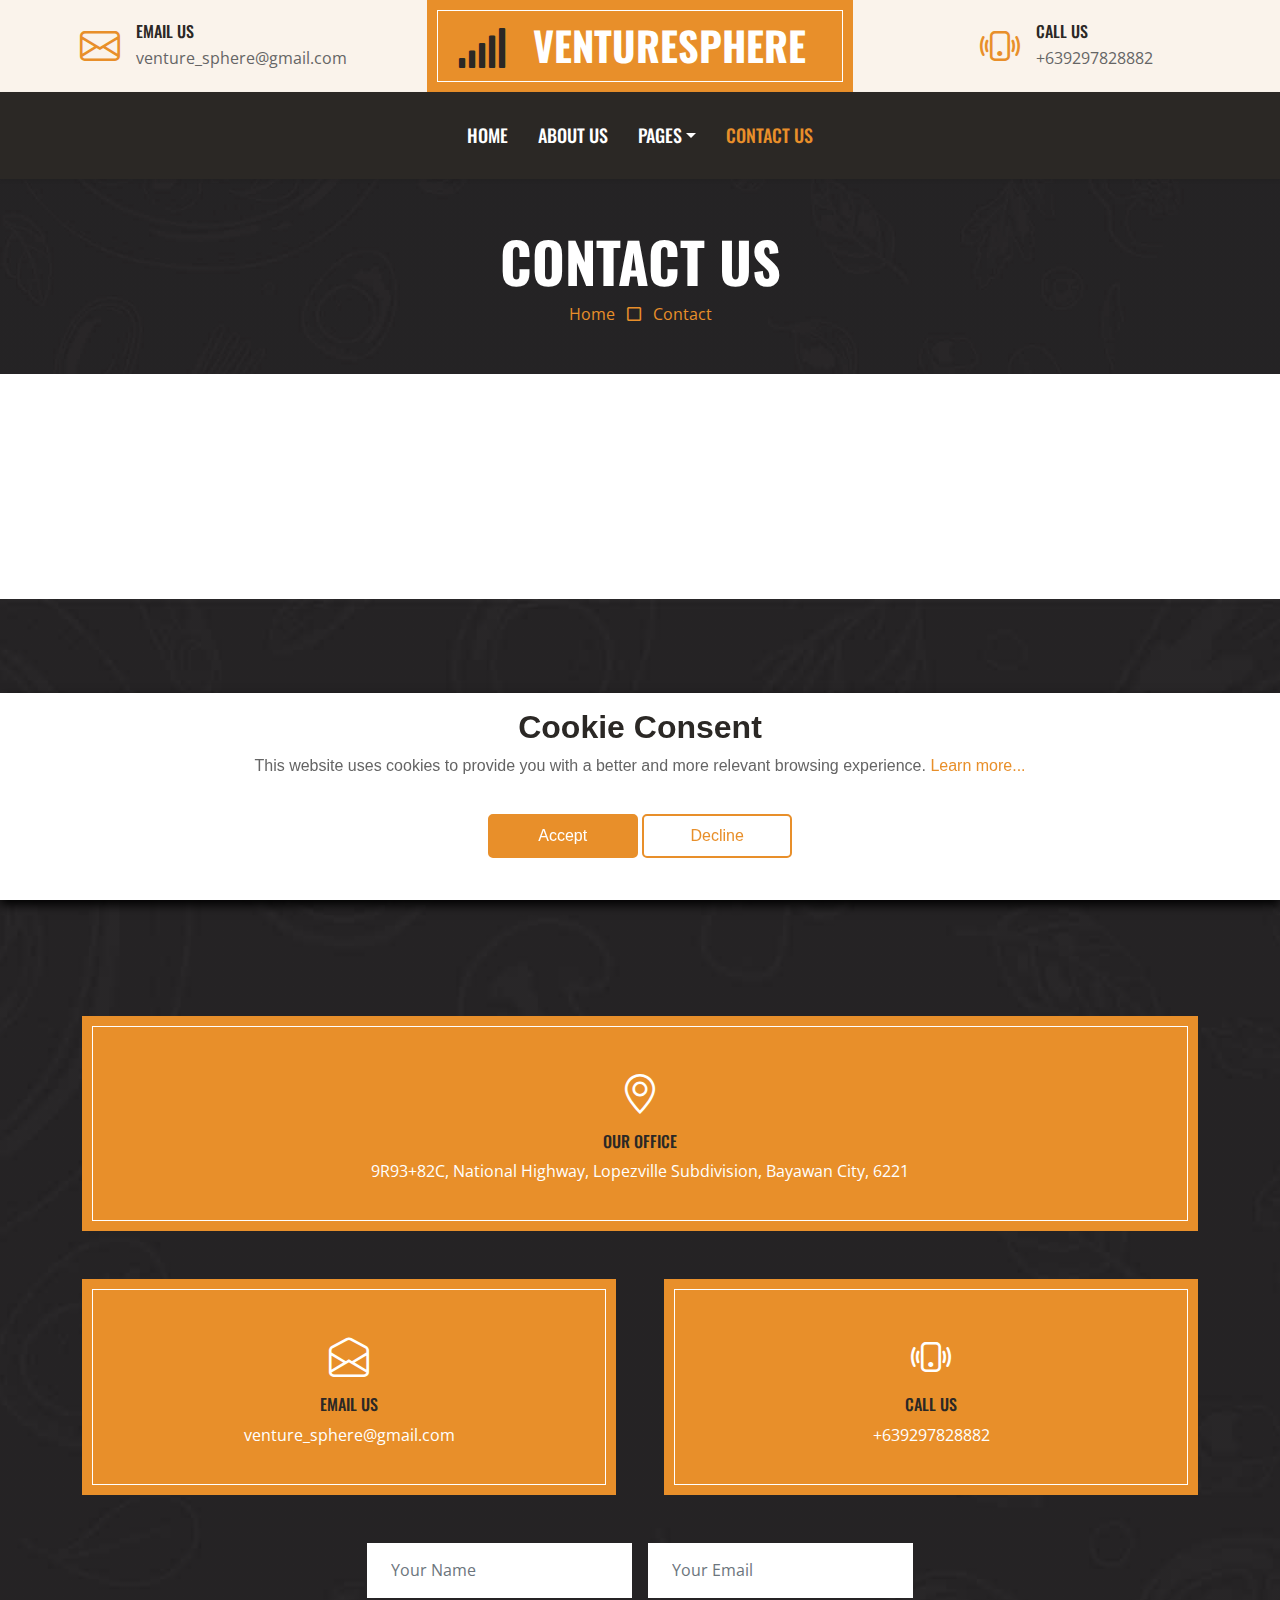
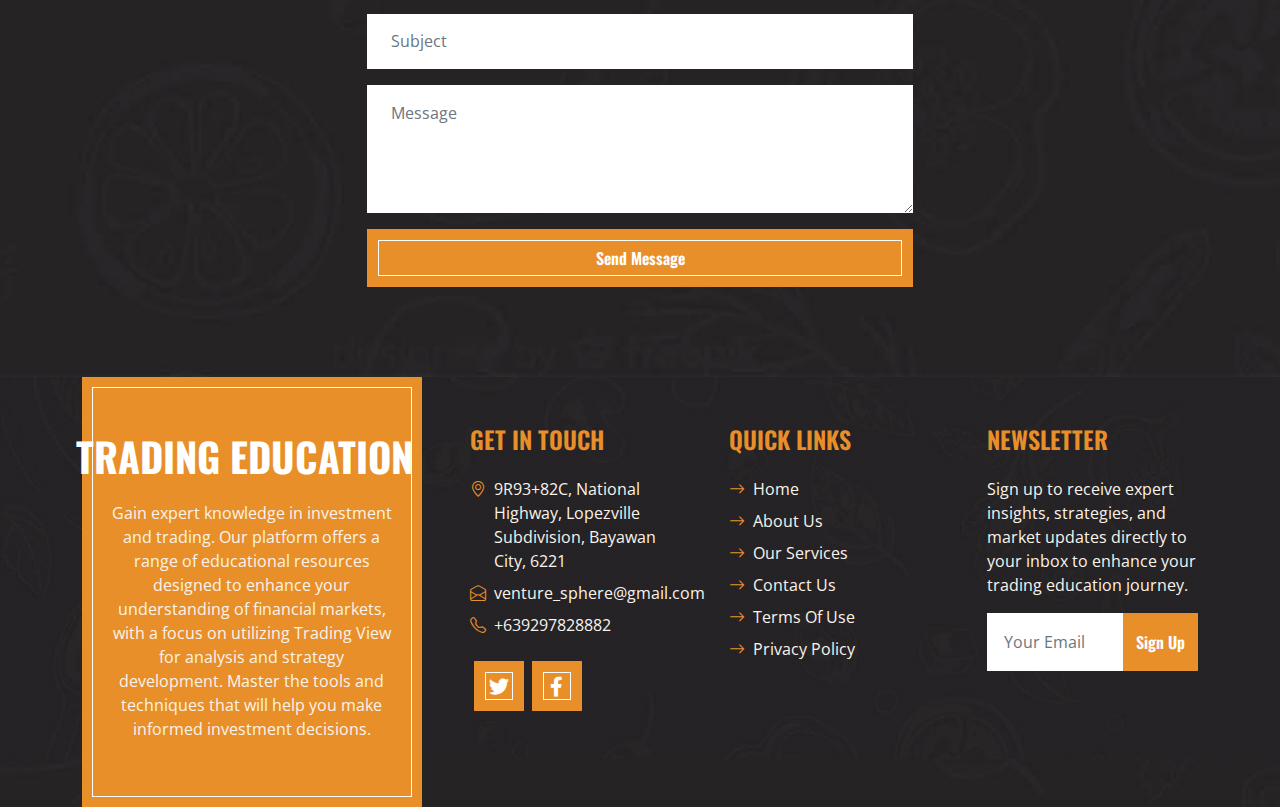
<file: contact.html>
<!DOCTYPE html>
<html lang="en">
    <head>
        <meta charset="utf-8" />
        <title>VentureSphere</title>
        <meta content="width=device-width, initial-scale=1.0" name="viewport" />
        <meta content="Free HTML Templates" name="keywords" />
        <meta content="Free HTML Templates" name="description" />

        <!-- Favicon -->
        <link href="img/favicon.ico" rel="icon" />

        <!-- Google Web Fonts -->
        <link rel="preconnect" href="https://fonts.googleapis.com" />
        <link rel="preconnect" href="https://fonts.gstatic.com" crossorigin />
        <link
            href="https://fonts.googleapis.com/css2?family=Open+Sans:wght@400;600&family=Oswald:wght@500;600;700&family=Pacifico&display=swap"
            rel="stylesheet"
        />

        <!-- Icon Font Stylesheet -->
        <link
            href="https://cdnjs.cloudflare.com/ajax/libs/font-awesome/5.10.0/css/all.min.css"
            rel="stylesheet"
        />
        <link
            href="https://cdn.jsdelivr.net/npm/bootstrap-icons@1.4.1/font/bootstrap-icons.css"
            rel="stylesheet"
        />

        <!-- Libraries Stylesheet -->
        <link
            href="lib/owlcarousel/assets/owl.carousel.min.css"
            rel="stylesheet"
        />

        <!-- Customized Bootstrap Stylesheet -->
        <link href="css/bootstrap.min.css" rel="stylesheet" />

        <!-- Template Stylesheet -->
        <link href="css/style.css" rel="stylesheet" />
    </head>

    <body>
        <!-- Topbar Start -->
        <div class="container-fluid px-0 d-none d-lg-block">
            <div class="row gx-0">
                <div class="col-lg-4 text-center bg-secondary py-3">
                    <div
                        class="d-inline-flex align-items-center justify-content-center"
                    >
                        <i class="bi bi-envelope fs-1 text-primary me-3"></i>
                        <div class="text-start">
                            <h6 class="text-uppercase mb-1">Email Us</h6>
                            <span>venture_sphere@gmail.com</span>
                        </div>
                    </div>
                </div>
                <div class="col-lg-4 text-center bg-primary border-inner py-3">
                    <div
                        class="d-inline-flex align-items-center justify-content-center"
                    >
                        <a href="index.html" class="navbar-brand">
                            <h1 class="m-0 text-uppercase text-white">
                                <i
                                    class="fa fa-solid fa-signal text-dark me-3"
                                ></i>
                                VentureSphere
                            </h1>
                        </a>
                    </div>
                </div>
                <div class="col-lg-4 text-center bg-secondary py-3">
                    <div
                        class="d-inline-flex align-items-center justify-content-center"
                    >
                        <i
                            class="bi bi-phone-vibrate fs-1 text-primary me-3"
                        ></i>
                        <div class="text-start">
                            <h6 class="text-uppercase mb-1">Call Us</h6>
                            <span>+639297828882</span>
                        </div>
                    </div>
                </div>
            </div>
        </div>
        <!-- Topbar End -->

        <!-- Navbar Start -->
        <nav
            class="navbar navbar-expand-lg bg-dark navbar-dark shadow-sm py-3 py-lg-0 px-3 px-lg-0"
        >
            <a href="index.html" class="navbar-brand d-block d-lg-none">
                <h1 class="m-0 text-uppercase text-white">
                    <i class="fa fa-birthday-cake fs-1 text-primary me-3"></i
                    >VentureSphere
                </h1>
            </a>
            <button
                class="navbar-toggler"
                type="button"
                data-bs-toggle="collapse"
                data-bs-target="#navbarCollapse"
            >
                <span class="navbar-toggler-icon"></span>
            </button>
            <div class="collapse navbar-collapse" id="navbarCollapse">
                <div class="navbar-nav ms-auto mx-lg-auto py-0">
                    <a href="index.html" class="nav-item nav-link">Home</a>
                    <a href="about.html" class="nav-item nav-link">About Us</a>
                    <div class="nav-item dropdown">
                        <a
                            href="#"
                            class="nav-link dropdown-toggle"
                            data-bs-toggle="dropdown"
                            >Pages</a
                        >
                        <div class="dropdown-menu m-0">
                            <a href="service.html" class="dropdown-item"
                                >Our Service</a
                            >
                            <a href="testimonial.html" class="dropdown-item"
                                >Testimonial</a
                            >
                        </div>
                    </div>
                    <a href="contact.html" class="nav-item nav-link active"
                        >Contact Us</a
                    >
                </div>
            </div>
        </nav>
        <!-- Navbar End -->
        <!-- Page Header Start -->
        <div class="container-fluid bg-dark bg-img p-5 mb-5">
            <div class="row">
                <div class="col-12 text-center">
                    <h1 class="display-4 text-uppercase text-white">
                        Contact Us
                    </h1>
                    <a href="">Home</a>
                    <i class="far fa-square text-primary px-2"></i>
                    <a href="">Contact</a>
                </div>
            </div>
        </div>
        <!-- Page Header End -->

        <!-- Contact Start -->
        <div
            class="container-fluid contact position-relative px-5"
            style="margin-top: 90px"
        >
            <div class="container">
                <iframe
                    src="https://www.google.com/maps/embed?pb=!1m18!1m12!1m3!1d1968.3016761141837!2d122.80014709839479!3d9.368323200000008!2m3!1f0!2f0!3f0!3m2!1i1024!2i768!4f13.1!3m3!1m2!1s0x33ac93da0164677f%3A0xa2a0e83560e5001b!2sEgy%20Philippines%20Trading%20Company!5e0!3m2!1suk!2sua!4v1738842423965!5m2!1suk!2sua"
                    width="100%"
                    height="450"
                    style="border: 0"
                    allowfullscreen=""
                    loading="lazy"
                    referrerpolicy="no-referrer-when-downgrade"
                ></iframe>
                <div class="row g-5 mb-5 mt-5">
                    <div class="col-lg-12 col-md-12">
                        <div
                            class="bg-primary border-inner text-center text-white p-5"
                        >
                            <i class="bi bi-geo-alt fs-1 text-white"></i>
                            <h6 class="text-uppercase my-2">Our Office</h6>
                            <span
                                >9R93+82C, National Highway, Lopezville
                                Subdivision, Bayawan City, 6221
                            </span>
                        </div>
                    </div>
                    <div class="col-lg-6 col-md-6">
                        <div
                            class="bg-primary border-inner text-center text-white p-5"
                        >
                            <i class="bi bi-envelope-open fs-1 text-white"></i>
                            <h6 class="text-uppercase my-2">Email Us</h6>
                            <span>venture_sphere@gmail.com </span>
                        </div>
                    </div>
                    <div class="col-lg-6 col-md-6">
                        <div
                            class="bg-primary border-inner text-center text-white p-5"
                        >
                            <i class="bi bi-phone-vibrate fs-1 text-white"></i>
                            <h6 class="text-uppercase my-2">Call Us</h6>
                            <span>+639297828882</span>
                        </div>
                    </div>
                </div>
                <div class="row justify-content-center">
                    <div class="col-lg-6">
                        <form>
                            <div class="row g-3">
                                <div class="col-sm-6">
                                    <input
                                        type="text"
                                        class="form-control bg-light border-0 px-4"
                                        placeholder="Your Name"
                                        style="height: 55px"
                                        required
                                    />
                                </div>
                                <div class="col-sm-6">
                                    <input
                                        type="email"
                                        class="form-control bg-light border-0 px-4"
                                        placeholder="Your Email"
                                        style="height: 55px"
                                        required
                                    />
                                </div>
                                <div class="col-sm-12">
                                    <input
                                        type="text"
                                        class="form-control bg-light border-0 px-4"
                                        placeholder="Subject"
                                        style="height: 55px"
                                        required
                                    />
                                </div>
                                <div class="col-sm-12">
                                    <textarea
                                        class="form-control bg-light border-0 px-4 py-3"
                                        rows="4"
                                        placeholder="Message"
                                        required
                                    ></textarea>
                                </div>
                                <div class="col-sm-12">
                                    <button
                                        class="btn btn-primary border-inner w-100 py-3"
                                        type="submit"
                                    >
                                        Send Message
                                    </button>
                                </div>
                            </div>
                        </form>
                    </div>
                </div>
            </div>
        </div>
        <!-- Contact End -->

        <!-- Footer Start -->
        <div
            class="container-fluid bg-img text-secondary"
            style="margin-top: 90px"
        >
            <div class="container">
                <div class="row gx-5">
                    <div class="col-lg-4 col-md-6 mb-lg-n5">
                        <div
                            class="d-flex flex-column align-items-center justify-content-center text-center h-100 bg-primary border-inner p-4"
                        >
                            <a href="index.html" class="navbar-brand">
                                <h1 class="m-0 text-uppercase text-white">
                                    Trading Education
                                </h1>
                            </a>
                            <p class="mt-3">
                                Gain expert knowledge in investment and trading.
                                Our platform offers a range of educational
                                resources designed to enhance your understanding
                                of financial markets, with a focus on utilizing
                                Trading View for analysis and strategy
                                development. Master the tools and techniques
                                that will help you make informed investment
                                decisions.
                            </p>
                        </div>
                    </div>
                    <div class="col-lg-8 col-md-6">
                        <div class="row gx-5">
                            <div class="col-lg-4 col-md-12 pt-5 mb-5">
                                <h4 class="text-primary text-uppercase mb-4">
                                    Get In Touch
                                </h4>
                                <div class="d-flex mb-2">
                                    <i
                                        class="bi bi-geo-alt text-primary me-2"
                                    ></i>
                                    <p class="mb-0">
                                        9R93+82C, National Highway, Lopezville
                                        Subdivision, Bayawan City, 6221
                                    </p>
                                </div>
                                <div class="d-flex mb-2">
                                    <i
                                        class="bi bi-envelope-open text-primary me-2"
                                    ></i>
                                    <p class="mb-0">venture_sphere@gmail.com</p>
                                </div>
                                <div class="d-flex mb-2">
                                    <i
                                        class="bi bi-telephone text-primary me-2"
                                    ></i>
                                    <p class="mb-0">+639297828882</p>
                                </div>
                                <div class="d-flex mt-4">
                                    <a
                                        class="btn btn-lg btn-primary btn-lg-square border-inner rounded-0 mx-1"
                                        href="https://x.com/"
                                        ><i class="fab fa-twitter fw-normal"></i
                                    ></a>
                                    <a
                                        class="btn btn-lg btn-primary btn-lg-square border-inner rounded-0 mx-1"
                                        href="https://facebook.com/"
                                        ><i
                                            class="fab fa-facebook-f fw-normal"
                                        ></i
                                    ></a>
                                </div>
                            </div>
                            <div class="col-lg-4 col-md-12 pt-0 pt-lg-5 mb-5">
                                <h4 class="text-primary text-uppercase mb-4">
                                    Quick Links
                                </h4>
                                <div
                                    class="d-flex flex-column justify-content-start"
                                >
                                    <a
                                        class="text-secondary mb-2"
                                        href="index.html"
                                        ><i
                                            class="bi bi-arrow-right text-primary me-2"
                                        ></i
                                        >Home</a
                                    >
                                    <a
                                        class="text-secondary mb-2"
                                        href="about.html"
                                        ><i
                                            class="bi bi-arrow-right text-primary me-2"
                                        ></i
                                        >About Us</a
                                    >
                                    <a
                                        class="text-secondary mb-2"
                                        href="service.html"
                                        ><i
                                            class="bi bi-arrow-right text-primary me-2"
                                        ></i
                                        >Our Services</a
                                    >
                                    <a
                                        class="text-secondary mb-2"
                                        href="contact.html"
                                        ><i
                                            class="bi bi-arrow-right text-primary me-2"
                                        ></i
                                        >Contact Us</a
                                    >
                                    <a
                                        class="text-secondary mb-2"
                                        href="terms-of-use.html"
                                        ><i
                                            class="bi bi-arrow-right text-primary me-2"
                                        ></i
                                        >Terms Of Use</a
                                    >
                                    <a
                                        class="text-secondary"
                                        href="privacy-policy.html"
                                        ><i
                                            class="bi bi-arrow-right text-primary me-2"
                                        ></i
                                        >Privacy Policy</a
                                    >
                                </div>
                            </div>
                            <div class="col-lg-4 col-md-12 pt-0 pt-lg-5 mb-5">
                                <h4 class="text-primary text-uppercase mb-4">
                                    Newsletter
                                </h4>
                                <p>
                                    Sign up to receive expert insights,
                                    strategies, and market updates directly to
                                    your inbox to enhance your trading education
                                    journey.
                                </p>
                                <form action="thanks.html" method="get">
                                    <div class="input-group">
                                        <input
                                            type="text"
                                            class="form-control border-white p-3"
                                            placeholder="Your Email"
                                            required
                                        />
                                        <button
                                            class="btn btn-primary"
                                            type="submit"
                                        >
                                            Sign Up
                                        </button>
                                    </div>
                                </form>
                            </div>
                        </div>
                    </div>
                </div>
            </div>
        </div>
        <!-- Footer End -->

        <div
            class="container-fluid text-secondary py-4"
            style="
                background: linear-gradient(
                        rgba(43, 40, 37, 0.5),
                        rgba(43, 40, 37, 0.5)
                    ),
                    url(../img/bg.jpg) center center no-repeat;
            "
        ></div>
        <!-- Footer End -->

        <!-- Back to Top -->
        <a href="#" class="btn btn-primary border-inner py-3 fs-4 back-to-top"
            ><i class="bi bi-arrow-up"></i
        ></a>

        <!-- Cookie banner -->
        <div class="cookie-wrapper show">
            <div>
                <i class="bx bx-cookie"></i>
                <h2 style="text-align: center">Cookie Consent</h2>
            </div>

            <div class="data">
                <p>
                    This website uses cookies to provide you with a better and
                    more relevant browsing experience.
                    <a href="#">Learn more...</a>
                </p>
            </div>

            <div class="buttons">
                <button class="cookie-button" id="acceptBtn">Accept</button>
                <button class="cookie-button" id="declineBtn">Decline</button>
            </div>
        </div>
        <!-- End Cookie banner -->

        <!-- JavaScript Libraries -->
        <script src="https://code.jquery.com/jquery-3.4.1.min.js"></script>
        <script src="https://cdn.jsdelivr.net/npm/bootstrap@5.0.0/dist/js/bootstrap.bundle.min.js"></script>
        <script src="lib/easing/easing.min.js"></script>
        <script src="lib/waypoints/waypoints.min.js"></script>
        <script src="lib/counterup/counterup.min.js"></script>
        <script src="lib/owlcarousel/owl.carousel.min.js"></script>

        <!-- Template Javascript -->
        <script src="js/main.js"></script>
        <script src="js/cookiebanner.js"></script>
    </body>
</html>
</file>
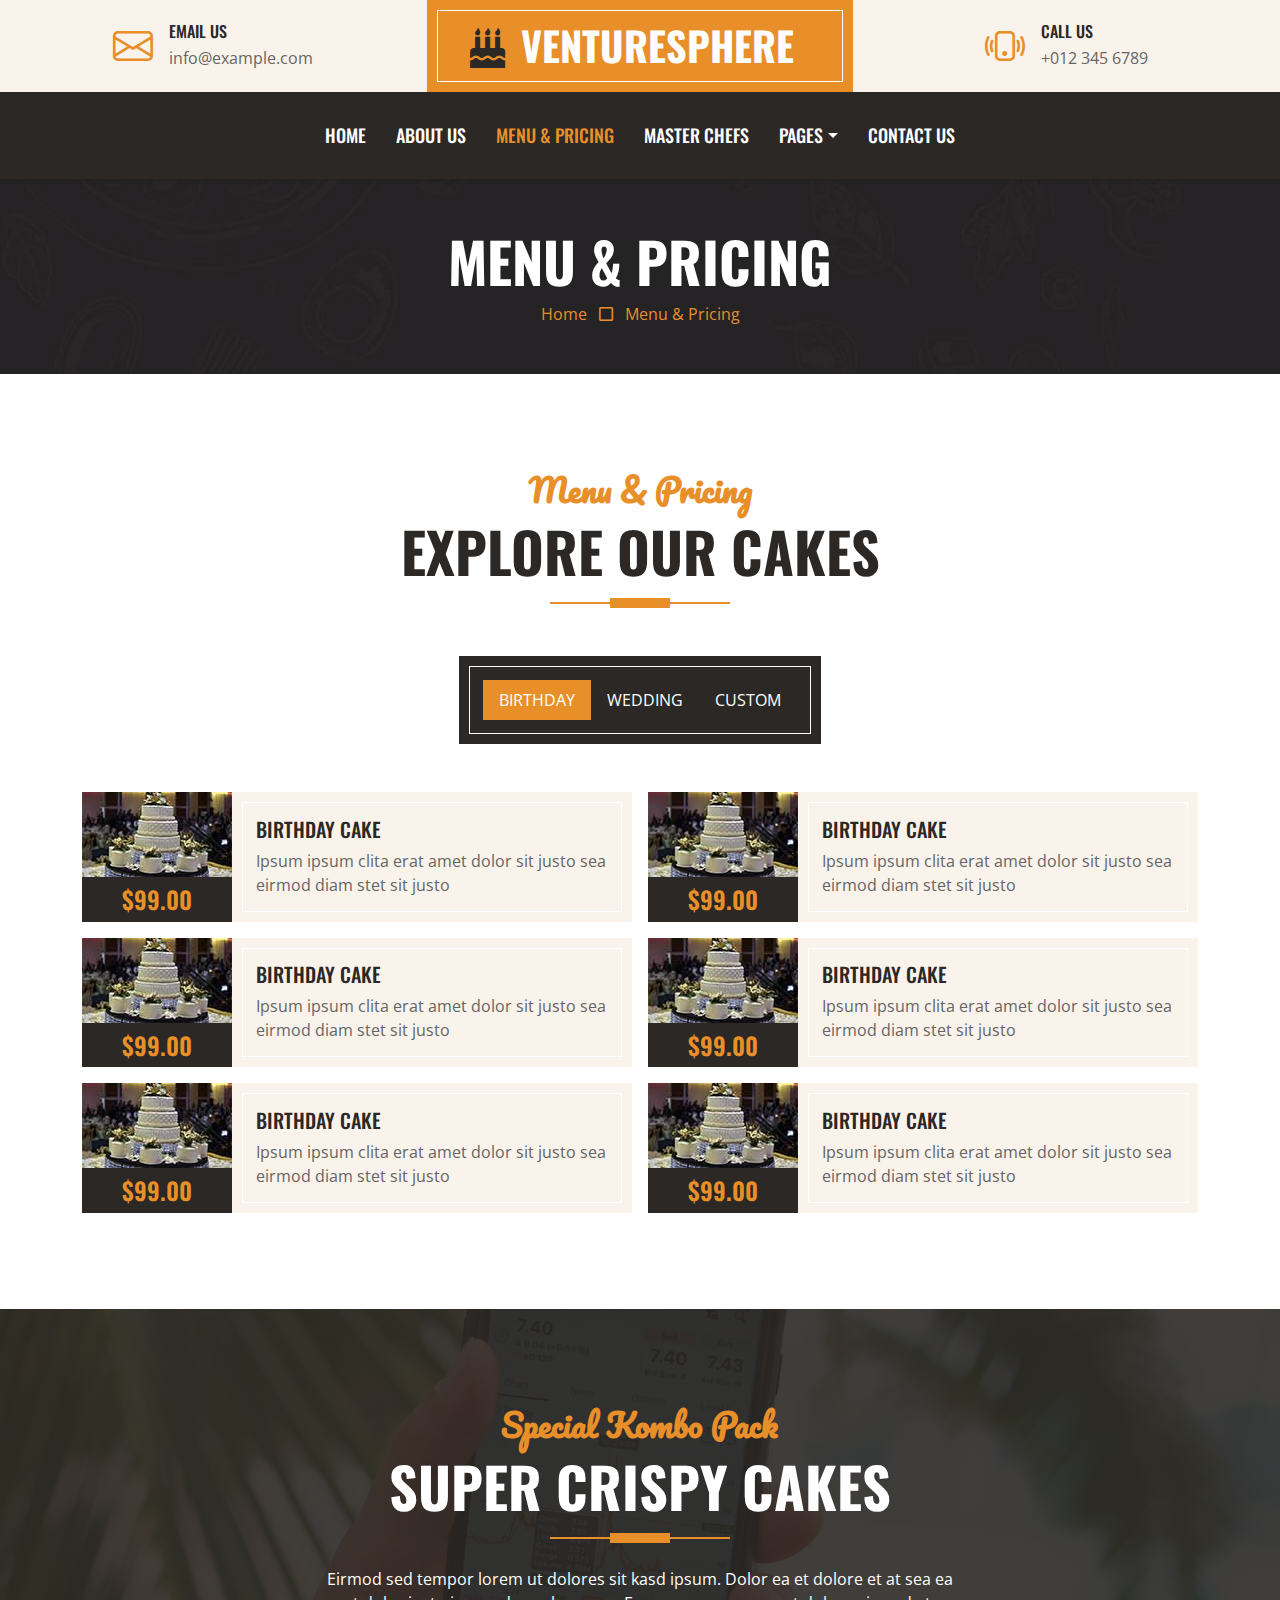
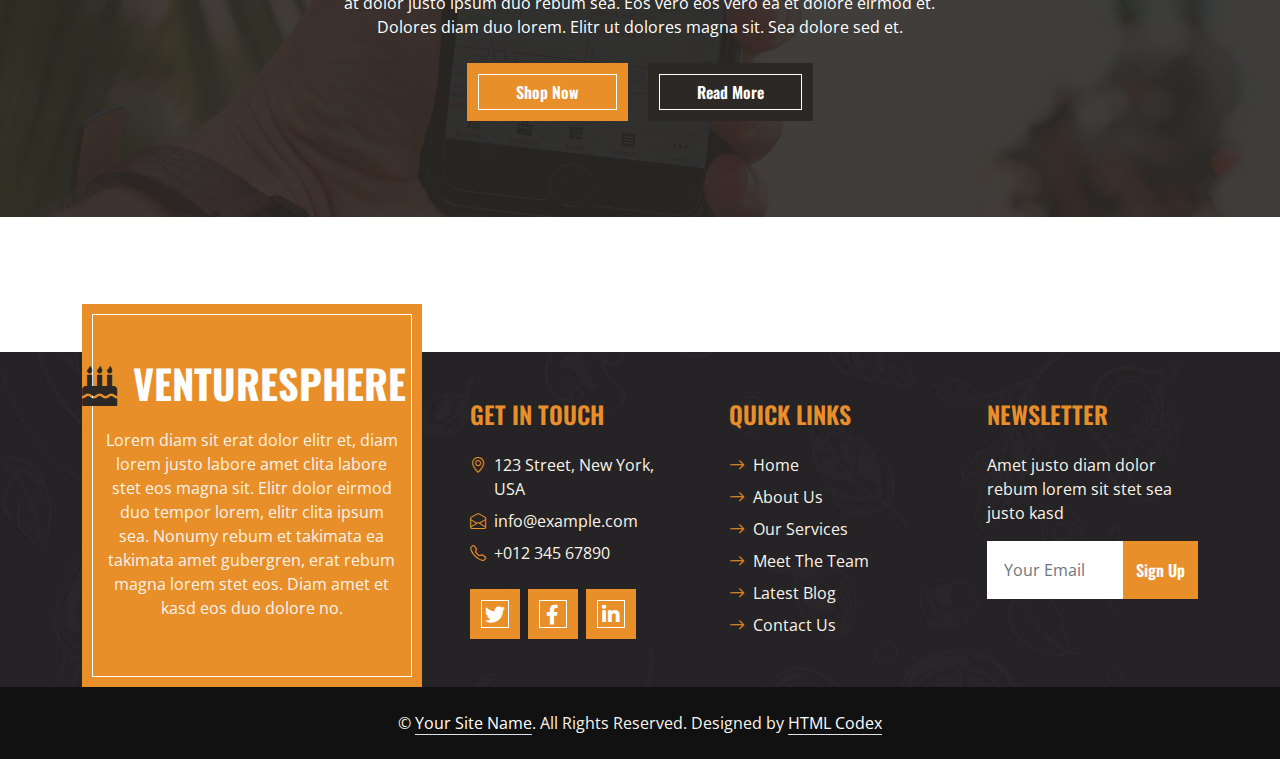
<file: menu.html>
<!DOCTYPE html>
<html lang="en">
    <head>
        <meta charset="utf-8" />
        <title>VentureSphere - Cake Shop Website Template</title>
        <meta content="width=device-width, initial-scale=1.0" name="viewport" />
        <meta content="Free HTML Templates" name="keywords" />
        <meta content="Free HTML Templates" name="description" />

        <!-- Favicon -->
        <link href="img/favicon.ico" rel="icon" />

        <!-- Google Web Fonts -->
        <link rel="preconnect" href="https://fonts.googleapis.com" />
        <link rel="preconnect" href="https://fonts.gstatic.com" crossorigin />
        <link
            href="https://fonts.googleapis.com/css2?family=Open+Sans:wght@400;600&family=Oswald:wght@500;600;700&family=Pacifico&display=swap"
            rel="stylesheet"
        />

        <!-- Icon Font Stylesheet -->
        <link
            href="https://cdnjs.cloudflare.com/ajax/libs/font-awesome/5.10.0/css/all.min.css"
            rel="stylesheet"
        />
        <link
            href="https://cdn.jsdelivr.net/npm/bootstrap-icons@1.4.1/font/bootstrap-icons.css"
            rel="stylesheet"
        />

        <!-- Libraries Stylesheet -->
        <link
            href="lib/owlcarousel/assets/owl.carousel.min.css"
            rel="stylesheet"
        />

        <!-- Customized Bootstrap Stylesheet -->
        <link href="css/bootstrap.min.css" rel="stylesheet" />

        <!-- Template Stylesheet -->
        <link href="css/style.css" rel="stylesheet" />
    </head>

    <body>
        <!-- Topbar Start -->
        <div class="container-fluid px-0 d-none d-lg-block">
            <div class="row gx-0">
                <div class="col-lg-4 text-center bg-secondary py-3">
                    <div
                        class="d-inline-flex align-items-center justify-content-center"
                    >
                        <i class="bi bi-envelope fs-1 text-primary me-3"></i>
                        <div class="text-start">
                            <h6 class="text-uppercase mb-1">Email Us</h6>
                            <span>info@example.com</span>
                        </div>
                    </div>
                </div>
                <div class="col-lg-4 text-center bg-primary border-inner py-3">
                    <div
                        class="d-inline-flex align-items-center justify-content-center"
                    >
                        <a href="index.html" class="navbar-brand">
                            <h1 class="m-0 text-uppercase text-white">
                                <i
                                    class="fa fa-birthday-cake fs-1 text-dark me-3"
                                ></i
                                >VentureSphere
                            </h1>
                        </a>
                    </div>
                </div>
                <div class="col-lg-4 text-center bg-secondary py-3">
                    <div
                        class="d-inline-flex align-items-center justify-content-center"
                    >
                        <i
                            class="bi bi-phone-vibrate fs-1 text-primary me-3"
                        ></i>
                        <div class="text-start">
                            <h6 class="text-uppercase mb-1">Call Us</h6>
                            <span>+012 345 6789</span>
                        </div>
                    </div>
                </div>
            </div>
        </div>
        <!-- Topbar End -->

        <!-- Navbar Start -->
        <nav
            class="navbar navbar-expand-lg bg-dark navbar-dark shadow-sm py-3 py-lg-0 px-3 px-lg-0"
        >
            <a href="index.html" class="navbar-brand d-block d-lg-none">
                <h1 class="m-0 text-uppercase text-white">
                    <i class="fa fa-birthday-cake fs-1 text-primary me-3"></i
                    >VentureSphere
                </h1>
            </a>
            <button
                class="navbar-toggler"
                type="button"
                data-bs-toggle="collapse"
                data-bs-target="#navbarCollapse"
            >
                <span class="navbar-toggler-icon"></span>
            </button>
            <div class="collapse navbar-collapse" id="navbarCollapse">
                <div class="navbar-nav ms-auto mx-lg-auto py-0">
                    <a href="index.html" class="nav-item nav-link">Home</a>
                    <a href="about.html" class="nav-item nav-link">About Us</a>
                    <a href="menu.html" class="nav-item nav-link active"
                        >Menu & Pricing</a
                    >
                    <a href="team.html" class="nav-item nav-link"
                        >Master Chefs</a
                    >
                    <div class="nav-item dropdown">
                        <a
                            href="#"
                            class="nav-link dropdown-toggle"
                            data-bs-toggle="dropdown"
                            >Pages</a
                        >
                        <div class="dropdown-menu m-0">
                            <a href="service.html" class="dropdown-item"
                                >Our Service</a
                            >
                            <a href="testimonial.html" class="dropdown-item"
                                >Testimonial</a
                            >
                        </div>
                    </div>
                    <a href="contact.html" class="nav-item nav-link"
                        >Contact Us</a
                    >
                </div>
            </div>
        </nav>
        <!-- Navbar End -->

        <!-- Page Header Start -->
        <div class="container-fluid bg-dark bg-img p-5 mb-5">
            <div class="row">
                <div class="col-12 text-center">
                    <h1 class="display-4 text-uppercase text-white">
                        Menu & Pricing
                    </h1>
                    <a href="">Home</a>
                    <i class="far fa-square text-primary px-2"></i>
                    <a href="">Menu & Pricing</a>
                </div>
            </div>
        </div>
        <!-- Page Header End -->

        <!-- Products Start -->
        <div class="container-fluid about py-5">
            <div class="container">
                <div
                    class="section-title position-relative text-center mx-auto mb-5 pb-3"
                    style="max-width: 600px"
                >
                    <h2 class="text-primary font-secondary">Menu & Pricing</h2>
                    <h1 class="display-4 text-uppercase">Explore Our Cakes</h1>
                </div>
                <div class="tab-class text-center">
                    <ul
                        class="nav nav-pills d-inline-flex justify-content-center bg-dark text-uppercase border-inner p-4 mb-5"
                    >
                        <li class="nav-item">
                            <a
                                class="nav-link text-white active"
                                data-bs-toggle="pill"
                                href="#tab-1"
                                >Birthday</a
                            >
                        </li>
                        <li class="nav-item">
                            <a
                                class="nav-link text-white"
                                data-bs-toggle="pill"
                                href="#tab-2"
                                >Wedding</a
                            >
                        </li>
                        <li class="nav-item">
                            <a
                                class="nav-link text-white"
                                data-bs-toggle="pill"
                                href="#tab-3"
                                >Custom</a
                            >
                        </li>
                    </ul>
                    <div class="tab-content">
                        <div id="tab-1" class="tab-pane fade show p-0 active">
                            <div class="row g-3">
                                <div class="col-lg-6">
                                    <div class="d-flex h-100">
                                        <div class="flex-shrink-0">
                                            <img
                                                class="img-fluid"
                                                src="img/cake-1.jpg"
                                                alt=""
                                                style="
                                                    width: 150px;
                                                    height: 85px;
                                                "
                                            />
                                            <h4
                                                class="bg-dark text-primary p-2 m-0"
                                            >
                                                $99.00
                                            </h4>
                                        </div>
                                        <div
                                            class="d-flex flex-column justify-content-center text-start bg-secondary border-inner px-4"
                                        >
                                            <h5 class="text-uppercase">
                                                Birthday Cake
                                            </h5>
                                            <span
                                                >Ipsum ipsum clita erat amet
                                                dolor sit justo sea eirmod diam
                                                stet sit justo</span
                                            >
                                        </div>
                                    </div>
                                </div>
                                <div class="col-lg-6">
                                    <div class="d-flex h-100">
                                        <div class="flex-shrink-0">
                                            <img
                                                class="img-fluid"
                                                src="img/cake-1.jpg"
                                                alt=""
                                                style="
                                                    width: 150px;
                                                    height: 85px;
                                                "
                                            />
                                            <h4
                                                class="bg-dark text-primary p-2 m-0"
                                            >
                                                $99.00
                                            </h4>
                                        </div>
                                        <div
                                            class="d-flex flex-column justify-content-center text-start bg-secondary border-inner px-4"
                                        >
                                            <h5 class="text-uppercase">
                                                Birthday Cake
                                            </h5>
                                            <span
                                                >Ipsum ipsum clita erat amet
                                                dolor sit justo sea eirmod diam
                                                stet sit justo</span
                                            >
                                        </div>
                                    </div>
                                </div>
                                <div class="col-lg-6">
                                    <div class="d-flex h-100">
                                        <div class="flex-shrink-0">
                                            <img
                                                class="img-fluid"
                                                src="img/cake-1.jpg"
                                                alt=""
                                                style="
                                                    width: 150px;
                                                    height: 85px;
                                                "
                                            />
                                            <h4
                                                class="bg-dark text-primary p-2 m-0"
                                            >
                                                $99.00
                                            </h4>
                                        </div>
                                        <div
                                            class="d-flex flex-column justify-content-center text-start bg-secondary border-inner px-4"
                                        >
                                            <h5 class="text-uppercase">
                                                Birthday Cake
                                            </h5>
                                            <span
                                                >Ipsum ipsum clita erat amet
                                                dolor sit justo sea eirmod diam
                                                stet sit justo</span
                                            >
                                        </div>
                                    </div>
                                </div>
                                <div class="col-lg-6">
                                    <div class="d-flex h-100">
                                        <div class="flex-shrink-0">
                                            <img
                                                class="img-fluid"
                                                src="img/cake-1.jpg"
                                                alt=""
                                                style="
                                                    width: 150px;
                                                    height: 85px;
                                                "
                                            />
                                            <h4
                                                class="bg-dark text-primary p-2 m-0"
                                            >
                                                $99.00
                                            </h4>
                                        </div>
                                        <div
                                            class="d-flex flex-column justify-content-center text-start bg-secondary border-inner px-4"
                                        >
                                            <h5 class="text-uppercase">
                                                Birthday Cake
                                            </h5>
                                            <span
                                                >Ipsum ipsum clita erat amet
                                                dolor sit justo sea eirmod diam
                                                stet sit justo</span
                                            >
                                        </div>
                                    </div>
                                </div>
                                <div class="col-lg-6">
                                    <div class="d-flex h-100">
                                        <div class="flex-shrink-0">
                                            <img
                                                class="img-fluid"
                                                src="img/cake-1.jpg"
                                                alt=""
                                                style="
                                                    width: 150px;
                                                    height: 85px;
                                                "
                                            />
                                            <h4
                                                class="bg-dark text-primary p-2 m-0"
                                            >
                                                $99.00
                                            </h4>
                                        </div>
                                        <div
                                            class="d-flex flex-column justify-content-center text-start bg-secondary border-inner px-4"
                                        >
                                            <h5 class="text-uppercase">
                                                Birthday Cake
                                            </h5>
                                            <span
                                                >Ipsum ipsum clita erat amet
                                                dolor sit justo sea eirmod diam
                                                stet sit justo</span
                                            >
                                        </div>
                                    </div>
                                </div>
                                <div class="col-lg-6">
                                    <div class="d-flex h-100">
                                        <div class="flex-shrink-0">
                                            <img
                                                class="img-fluid"
                                                src="img/cake-1.jpg"
                                                alt=""
                                                style="
                                                    width: 150px;
                                                    height: 85px;
                                                "
                                            />
                                            <h4
                                                class="bg-dark text-primary p-2 m-0"
                                            >
                                                $99.00
                                            </h4>
                                        </div>
                                        <div
                                            class="d-flex flex-column justify-content-center text-start bg-secondary border-inner px-4"
                                        >
                                            <h5 class="text-uppercase">
                                                Birthday Cake
                                            </h5>
                                            <span
                                                >Ipsum ipsum clita erat amet
                                                dolor sit justo sea eirmod diam
                                                stet sit justo</span
                                            >
                                        </div>
                                    </div>
                                </div>
                            </div>
                        </div>
                        <div id="tab-2" class="tab-pane fade show p-0">
                            <div class="row g-3">
                                <div class="col-lg-6">
                                    <div class="d-flex h-100">
                                        <div class="flex-shrink-0">
                                            <img
                                                class="img-fluid"
                                                src="img/cake-2.jpg"
                                                alt=""
                                                style="
                                                    width: 150px;
                                                    height: 85px;
                                                "
                                            />
                                            <h4
                                                class="bg-dark text-primary p-2 m-0"
                                            >
                                                $99.00
                                            </h4>
                                        </div>
                                        <div
                                            class="d-flex flex-column justify-content-center text-start bg-secondary border-inner px-4"
                                        >
                                            <h5 class="text-uppercase">
                                                Wedding Cake
                                            </h5>
                                            <span
                                                >Ipsum ipsum clita erat amet
                                                dolor sit justo sea eirmod diam
                                                stet sit justo</span
                                            >
                                        </div>
                                    </div>
                                </div>
                                <div class="col-lg-6">
                                    <div class="d-flex h-100">
                                        <div class="flex-shrink-0">
                                            <img
                                                class="img-fluid"
                                                src="img/cake-2.jpg"
                                                alt=""
                                                style="
                                                    width: 150px;
                                                    height: 85px;
                                                "
                                            />
                                            <h4
                                                class="bg-dark text-primary p-2 m-0"
                                            >
                                                $99.00
                                            </h4>
                                        </div>
                                        <div
                                            class="d-flex flex-column justify-content-center text-start bg-secondary border-inner px-4"
                                        >
                                            <h5 class="text-uppercase">
                                                Wedding Cake
                                            </h5>
                                            <span
                                                >Ipsum ipsum clita erat amet
                                                dolor sit justo sea eirmod diam
                                                stet sit justo</span
                                            >
                                        </div>
                                    </div>
                                </div>
                                <div class="col-lg-6">
                                    <div class="d-flex h-100">
                                        <div class="flex-shrink-0">
                                            <img
                                                class="img-fluid"
                                                src="img/cake-2.jpg"
                                                alt=""
                                                style="
                                                    width: 150px;
                                                    height: 85px;
                                                "
                                            />
                                            <h4
                                                class="bg-dark text-primary p-2 m-0"
                                            >
                                                $99.00
                                            </h4>
                                        </div>
                                        <div
                                            class="d-flex flex-column justify-content-center text-start bg-secondary border-inner px-4"
                                        >
                                            <h5 class="text-uppercase">
                                                Wedding Cake
                                            </h5>
                                            <span
                                                >Ipsum ipsum clita erat amet
                                                dolor sit justo sea eirmod diam
                                                stet sit justo</span
                                            >
                                        </div>
                                    </div>
                                </div>
                                <div class="col-lg-6">
                                    <div class="d-flex h-100">
                                        <div class="flex-shrink-0">
                                            <img
                                                class="img-fluid"
                                                src="img/cake-2.jpg"
                                                alt=""
                                                style="
                                                    width: 150px;
                                                    height: 85px;
                                                "
                                            />
                                            <h4
                                                class="bg-dark text-primary p-2 m-0"
                                            >
                                                $99.00
                                            </h4>
                                        </div>
                                        <div
                                            class="d-flex flex-column justify-content-center text-start bg-secondary border-inner px-4"
                                        >
                                            <h5 class="text-uppercase">
                                                Wedding Cake
                                            </h5>
                                            <span
                                                >Ipsum ipsum clita erat amet
                                                dolor sit justo sea eirmod diam
                                                stet sit justo</span
                                            >
                                        </div>
                                    </div>
                                </div>
                                <div class="col-lg-6">
                                    <div class="d-flex h-100">
                                        <div class="flex-shrink-0">
                                            <img
                                                class="img-fluid"
                                                src="img/cake-2.jpg"
                                                alt=""
                                                style="
                                                    width: 150px;
                                                    height: 85px;
                                                "
                                            />
                                            <h4
                                                class="bg-dark text-primary p-2 m-0"
                                            >
                                                $99.00
                                            </h4>
                                        </div>
                                        <div
                                            class="d-flex flex-column justify-content-center text-start bg-secondary border-inner px-4"
                                        >
                                            <h5 class="text-uppercase">
                                                Wedding Cake
                                            </h5>
                                            <span
                                                >Ipsum ipsum clita erat amet
                                                dolor sit justo sea eirmod diam
                                                stet sit justo</span
                                            >
                                        </div>
                                    </div>
                                </div>
                                <div class="col-lg-6">
                                    <div class="d-flex h-100">
                                        <div class="flex-shrink-0">
                                            <img
                                                class="img-fluid"
                                                src="img/cake-2.jpg"
                                                alt=""
                                                style="
                                                    width: 150px;
                                                    height: 85px;
                                                "
                                            />
                                            <h4
                                                class="bg-dark text-primary p-2 m-0"
                                            >
                                                $99.00
                                            </h4>
                                        </div>
                                        <div
                                            class="d-flex flex-column justify-content-center text-start bg-secondary border-inner px-4"
                                        >
                                            <h5 class="text-uppercase">
                                                Wedding Cake
                                            </h5>
                                            <span
                                                >Ipsum ipsum clita erat amet
                                                dolor sit justo sea eirmod diam
                                                stet sit justo</span
                                            >
                                        </div>
                                    </div>
                                </div>
                            </div>
                        </div>
                        <div id="tab-3" class="tab-pane fade show p-0">
                            <div class="row g-3">
                                <div class="col-lg-6">
                                    <div class="d-flex h-100">
                                        <div class="flex-shrink-0">
                                            <img
                                                class="img-fluid"
                                                src="img/cake-3.jpg"
                                                alt=""
                                                style="
                                                    width: 150px;
                                                    height: 85px;
                                                "
                                            />
                                            <h4
                                                class="bg-dark text-primary p-2 m-0"
                                            >
                                                $99.00
                                            </h4>
                                        </div>
                                        <div
                                            class="d-flex flex-column justify-content-center text-start bg-secondary border-inner px-4"
                                        >
                                            <h5 class="text-uppercase">
                                                Custom Cake
                                            </h5>
                                            <span
                                                >Ipsum ipsum clita erat amet
                                                dolor sit justo sea eirmod diam
                                                stet sit justo</span
                                            >
                                        </div>
                                    </div>
                                </div>
                                <div class="col-lg-6">
                                    <div class="d-flex h-100">
                                        <div class="flex-shrink-0">
                                            <img
                                                class="img-fluid"
                                                src="img/cake-3.jpg"
                                                alt=""
                                                style="
                                                    width: 150px;
                                                    height: 85px;
                                                "
                                            />
                                            <h4
                                                class="bg-dark text-primary p-2 m-0"
                                            >
                                                $99.00
                                            </h4>
                                        </div>
                                        <div
                                            class="d-flex flex-column justify-content-center text-start bg-secondary border-inner px-4"
                                        >
                                            <h5 class="text-uppercase">
                                                Custom Cake
                                            </h5>
                                            <span
                                                >Ipsum ipsum clita erat amet
                                                dolor sit justo sea eirmod diam
                                                stet sit justo</span
                                            >
                                        </div>
                                    </div>
                                </div>
                                <div class="col-lg-6">
                                    <div class="d-flex h-100">
                                        <div class="flex-shrink-0">
                                            <img
                                                class="img-fluid"
                                                src="img/cake-3.jpg"
                                                alt=""
                                                style="
                                                    width: 150px;
                                                    height: 85px;
                                                "
                                            />
                                            <h4
                                                class="bg-dark text-primary p-2 m-0"
                                            >
                                                $99.00
                                            </h4>
                                        </div>
                                        <div
                                            class="d-flex flex-column justify-content-center text-start bg-secondary border-inner px-4"
                                        >
                                            <h5 class="text-uppercase">
                                                Custom Cake
                                            </h5>
                                            <span
                                                >Ipsum ipsum clita erat amet
                                                dolor sit justo sea eirmod diam
                                                stet sit justo</span
                                            >
                                        </div>
                                    </div>
                                </div>
                                <div class="col-lg-6">
                                    <div class="d-flex h-100">
                                        <div class="flex-shrink-0">
                                            <img
                                                class="img-fluid"
                                                src="img/cake-3.jpg"
                                                alt=""
                                                style="
                                                    width: 150px;
                                                    height: 85px;
                                                "
                                            />
                                            <h4
                                                class="bg-dark text-primary p-2 m-0"
                                            >
                                                $99.00
                                            </h4>
                                        </div>
                                        <div
                                            class="d-flex flex-column justify-content-center text-start bg-secondary border-inner px-4"
                                        >
                                            <h5 class="text-uppercase">
                                                Custom Cake
                                            </h5>
                                            <span
                                                >Ipsum ipsum clita erat amet
                                                dolor sit justo sea eirmod diam
                                                stet sit justo</span
                                            >
                                        </div>
                                    </div>
                                </div>
                                <div class="col-lg-6">
                                    <div class="d-flex h-100">
                                        <div class="flex-shrink-0">
                                            <img
                                                class="img-fluid"
                                                src="img/cake-3.jpg"
                                                alt=""
                                                style="
                                                    width: 150px;
                                                    height: 85px;
                                                "
                                            />
                                            <h4
                                                class="bg-dark text-primary p-2 m-0"
                                            >
                                                $99.00
                                            </h4>
                                        </div>
                                        <div
                                            class="d-flex flex-column justify-content-center text-start bg-secondary border-inner px-4"
                                        >
                                            <h5 class="text-uppercase">
                                                Custom Cake
                                            </h5>
                                            <span
                                                >Ipsum ipsum clita erat amet
                                                dolor sit justo sea eirmod diam
                                                stet sit justo</span
                                            >
                                        </div>
                                    </div>
                                </div>
                                <div class="col-lg-6">
                                    <div class="d-flex h-100">
                                        <div class="flex-shrink-0">
                                            <img
                                                class="img-fluid"
                                                src="img/cake-3.jpg"
                                                alt=""
                                                style="
                                                    width: 150px;
                                                    height: 85px;
                                                "
                                            />
                                            <h4
                                                class="bg-dark text-primary p-2 m-0"
                                            >
                                                $99.00
                                            </h4>
                                        </div>
                                        <div
                                            class="d-flex flex-column justify-content-center text-start bg-secondary border-inner px-4"
                                        >
                                            <h5 class="text-uppercase">
                                                Custom Cake
                                            </h5>
                                            <span
                                                >Ipsum ipsum clita erat amet
                                                dolor sit justo sea eirmod diam
                                                stet sit justo</span
                                            >
                                        </div>
                                    </div>
                                </div>
                            </div>
                        </div>
                    </div>
                </div>
            </div>
        </div>
        <!-- Products End -->

        <!-- Offer Start -->
        <div class="container-fluid bg-offer my-5 py-5">
            <div class="container py-5">
                <div class="row gx-5 justify-content-center">
                    <div class="col-lg-7 text-center">
                        <div
                            class="section-title position-relative text-center mx-auto mb-4 pb-3"
                            style="max-width: 600px"
                        >
                            <h2 class="text-primary font-secondary">
                                Special Kombo Pack
                            </h2>
                            <h1 class="display-4 text-uppercase text-white">
                                Super Crispy Cakes
                            </h1>
                        </div>
                        <p class="text-white mb-4">
                            Eirmod sed tempor lorem ut dolores sit kasd ipsum.
                            Dolor ea et dolore et at sea ea at dolor justo ipsum
                            duo rebum sea. Eos vero eos vero ea et dolore eirmod
                            et. Dolores diam duo lorem. Elitr ut dolores magna
                            sit. Sea dolore sed et.
                        </p>
                        <a
                            href=""
                            class="btn btn-primary border-inner py-3 px-5 me-3"
                            >Shop Now</a
                        >
                        <a href="" class="btn btn-dark border-inner py-3 px-5"
                            >Read More</a
                        >
                    </div>
                </div>
            </div>
        </div>
        <!-- Offer End -->

        <!-- Footer Start -->
        <div
            class="container-fluid bg-img text-secondary"
            style="margin-top: 135px"
        >
            <div class="container">
                <div class="row gx-5">
                    <div class="col-lg-4 col-md-6 mt-lg-n5">
                        <div
                            class="d-flex flex-column align-items-center justify-content-center text-center h-100 bg-primary border-inner p-4"
                        >
                            <a href="index.html" class="navbar-brand">
                                <h1 class="m-0 text-uppercase text-white">
                                    <i
                                        class="fa fa-birthday-cake fs-1 text-dark me-3"
                                    ></i
                                    >VentureSphere
                                </h1>
                            </a>
                            <p class="mt-3">
                                Lorem diam sit erat dolor elitr et, diam lorem
                                justo labore amet clita labore stet eos magna
                                sit. Elitr dolor eirmod duo tempor lorem, elitr
                                clita ipsum sea. Nonumy rebum et takimata ea
                                takimata amet gubergren, erat rebum magna lorem
                                stet eos. Diam amet et kasd eos duo dolore no.
                            </p>
                        </div>
                    </div>
                    <div class="col-lg-8 col-md-6">
                        <div class="row gx-5">
                            <div class="col-lg-4 col-md-12 pt-5 mb-5">
                                <h4 class="text-primary text-uppercase mb-4">
                                    Get In Touch
                                </h4>
                                <div class="d-flex mb-2">
                                    <i
                                        class="bi bi-geo-alt text-primary me-2"
                                    ></i>
                                    <p class="mb-0">
                                        123 Street, New York, USA
                                    </p>
                                </div>
                                <div class="d-flex mb-2">
                                    <i
                                        class="bi bi-envelope-open text-primary me-2"
                                    ></i>
                                    <p class="mb-0">info@example.com</p>
                                </div>
                                <div class="d-flex mb-2">
                                    <i
                                        class="bi bi-telephone text-primary me-2"
                                    ></i>
                                    <p class="mb-0">+012 345 67890</p>
                                </div>
                                <div class="d-flex mt-4">
                                    <a
                                        class="btn btn-lg btn-primary btn-lg-square border-inner rounded-0 me-2"
                                        href="#"
                                        ><i class="fab fa-twitter fw-normal"></i
                                    ></a>
                                    <a
                                        class="btn btn-lg btn-primary btn-lg-square border-inner rounded-0 me-2"
                                        href="#"
                                        ><i
                                            class="fab fa-facebook-f fw-normal"
                                        ></i
                                    ></a>
                                    <a
                                        class="btn btn-lg btn-primary btn-lg-square border-inner rounded-0 me-2"
                                        href="#"
                                        ><i
                                            class="fab fa-linkedin-in fw-normal"
                                        ></i
                                    ></a>
                                </div>
                            </div>
                            <div class="col-lg-4 col-md-12 pt-0 pt-lg-5 mb-5">
                                <h4 class="text-primary text-uppercase mb-4">
                                    Quick Links
                                </h4>
                                <div
                                    class="d-flex flex-column justify-content-start"
                                >
                                    <a class="text-secondary mb-2" href="#"
                                        ><i
                                            class="bi bi-arrow-right text-primary me-2"
                                        ></i
                                        >Home</a
                                    >
                                    <a class="text-secondary mb-2" href="#"
                                        ><i
                                            class="bi bi-arrow-right text-primary me-2"
                                        ></i
                                        >About Us</a
                                    >
                                    <a class="text-secondary mb-2" href="#"
                                        ><i
                                            class="bi bi-arrow-right text-primary me-2"
                                        ></i
                                        >Our Services</a
                                    >
                                    <a class="text-secondary mb-2" href="#"
                                        ><i
                                            class="bi bi-arrow-right text-primary me-2"
                                        ></i
                                        >Meet The Team</a
                                    >
                                    <a class="text-secondary mb-2" href="#"
                                        ><i
                                            class="bi bi-arrow-right text-primary me-2"
                                        ></i
                                        >Latest Blog</a
                                    >
                                    <a class="text-secondary" href="#"
                                        ><i
                                            class="bi bi-arrow-right text-primary me-2"
                                        ></i
                                        >Contact Us</a
                                    >
                                </div>
                            </div>
                            <div class="col-lg-4 col-md-12 pt-0 pt-lg-5 mb-5">
                                <h4 class="text-primary text-uppercase mb-4">
                                    Newsletter
                                </h4>
                                <p>
                                    Amet justo diam dolor rebum lorem sit stet
                                    sea justo kasd
                                </p>
                                <form action="">
                                    <div class="input-group">
                                        <input
                                            type="text"
                                            class="form-control border-white p-3"
                                            placeholder="Your Email"
                                        />
                                        <button class="btn btn-primary">
                                            Sign Up
                                        </button>
                                    </div>
                                </form>
                            </div>
                        </div>
                    </div>
                </div>
            </div>
        </div>
        <div
            class="container-fluid text-secondary py-4"
            style="background: #111111"
        >
            <div class="container text-center">
                <p class="mb-0">
                    &copy;
                    <a class="text-white border-bottom" href="#"
                        >Your Site Name</a
                    >. All Rights Reserved.

                    <!--/*** This template is free as long as you keep the footer author’s credit link/attribution link/backlink. If you'd like to use the template without the footer author’s credit link/attribution link/backlink, you can purchase the Credit Removal License from "https://htmlcodex.com/credit-removal". Thank you for your support. ***/-->
                    Designed by
                    <a
                        class="text-white border-bottom"
                        href="https://htmlcodex.com"
                        >HTML Codex</a
                    >
                </p>
            </div>
        </div>
        <!-- Footer End -->

        <!-- Back to Top -->
        <a href="#" class="btn btn-primary border-inner py-3 fs-4 back-to-top"
            ><i class="bi bi-arrow-up"></i
        ></a>

        <!-- JavaScript Libraries -->
        <script src="https://code.jquery.com/jquery-3.4.1.min.js"></script>
        <script src="https://cdn.jsdelivr.net/npm/bootstrap@5.0.0/dist/js/bootstrap.bundle.min.js"></script>
        <script src="lib/easing/easing.min.js"></script>
        <script src="lib/waypoints/waypoints.min.js"></script>
        <script src="lib/counterup/counterup.min.js"></script>
        <script src="lib/owlcarousel/owl.carousel.min.js"></script>

        <!-- Template Javascript -->
        <script src="js/main.js"></script>
    </body>
</html>
</file>
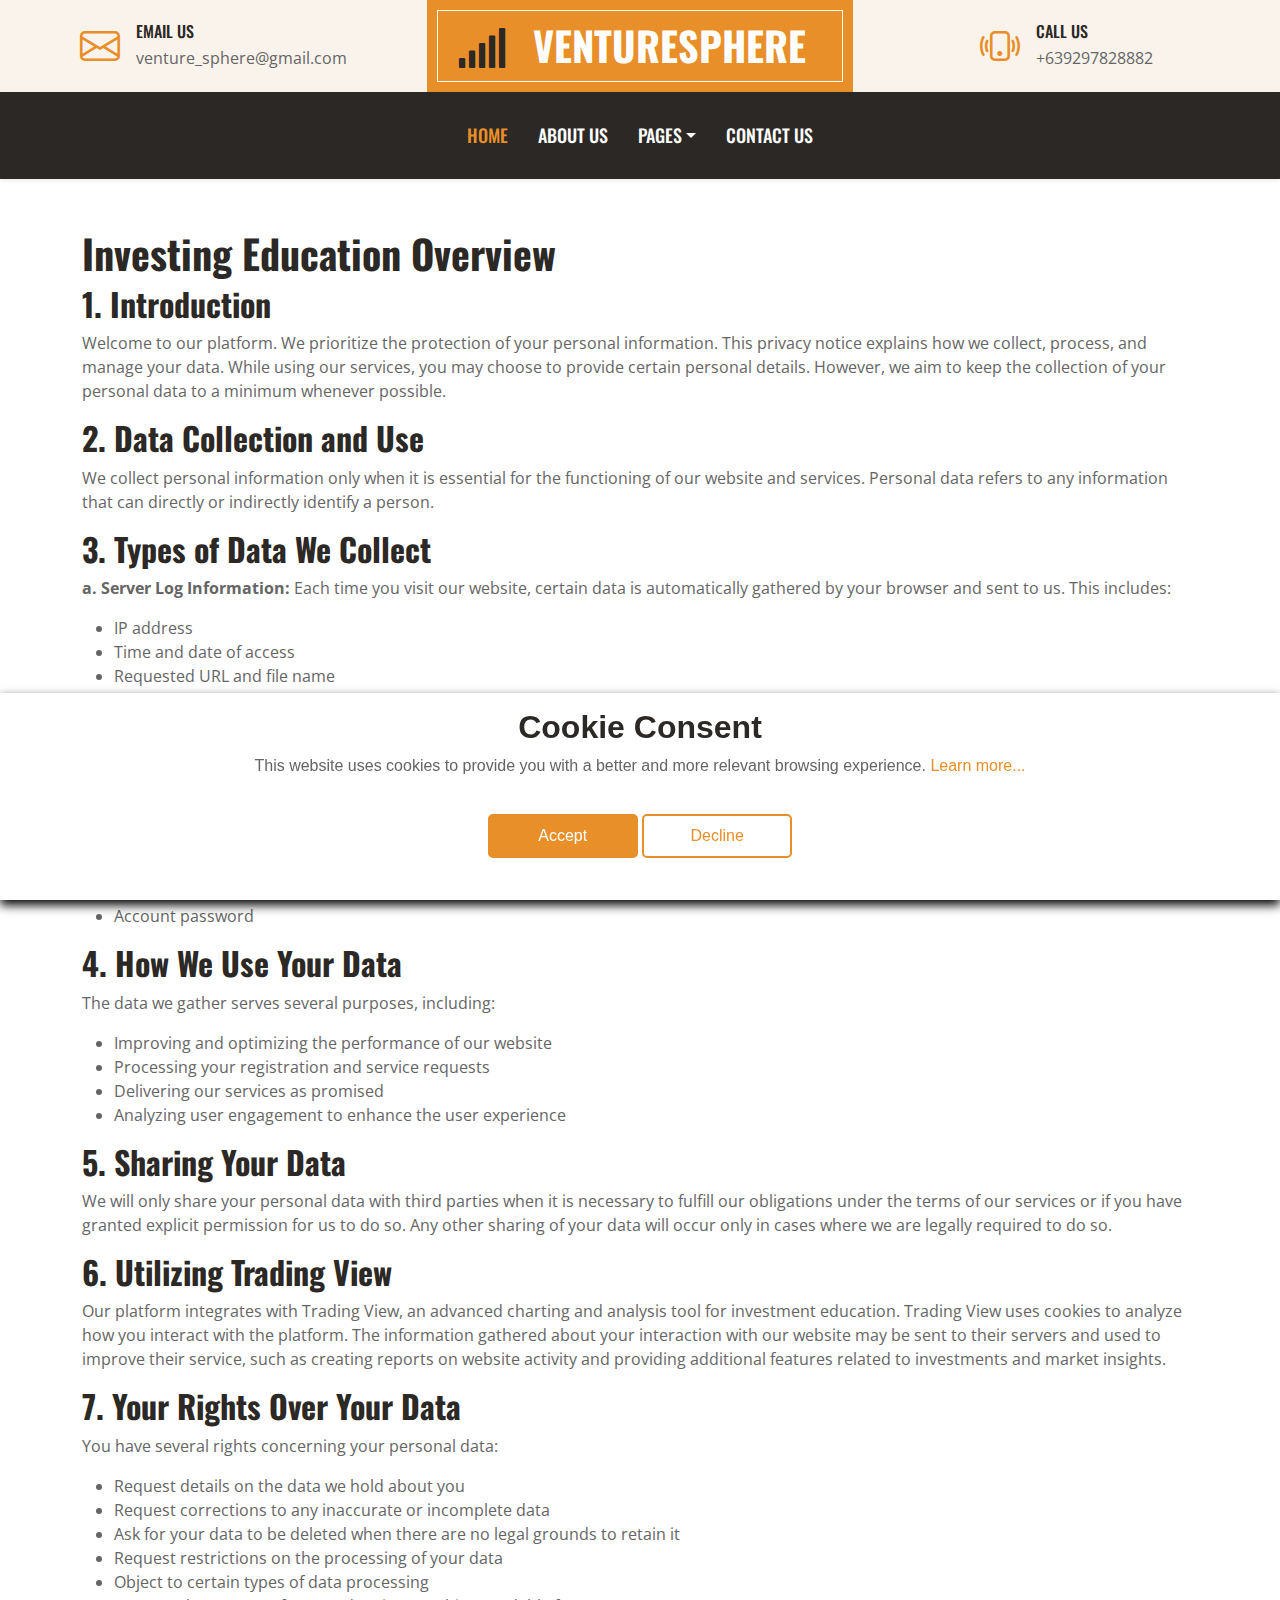
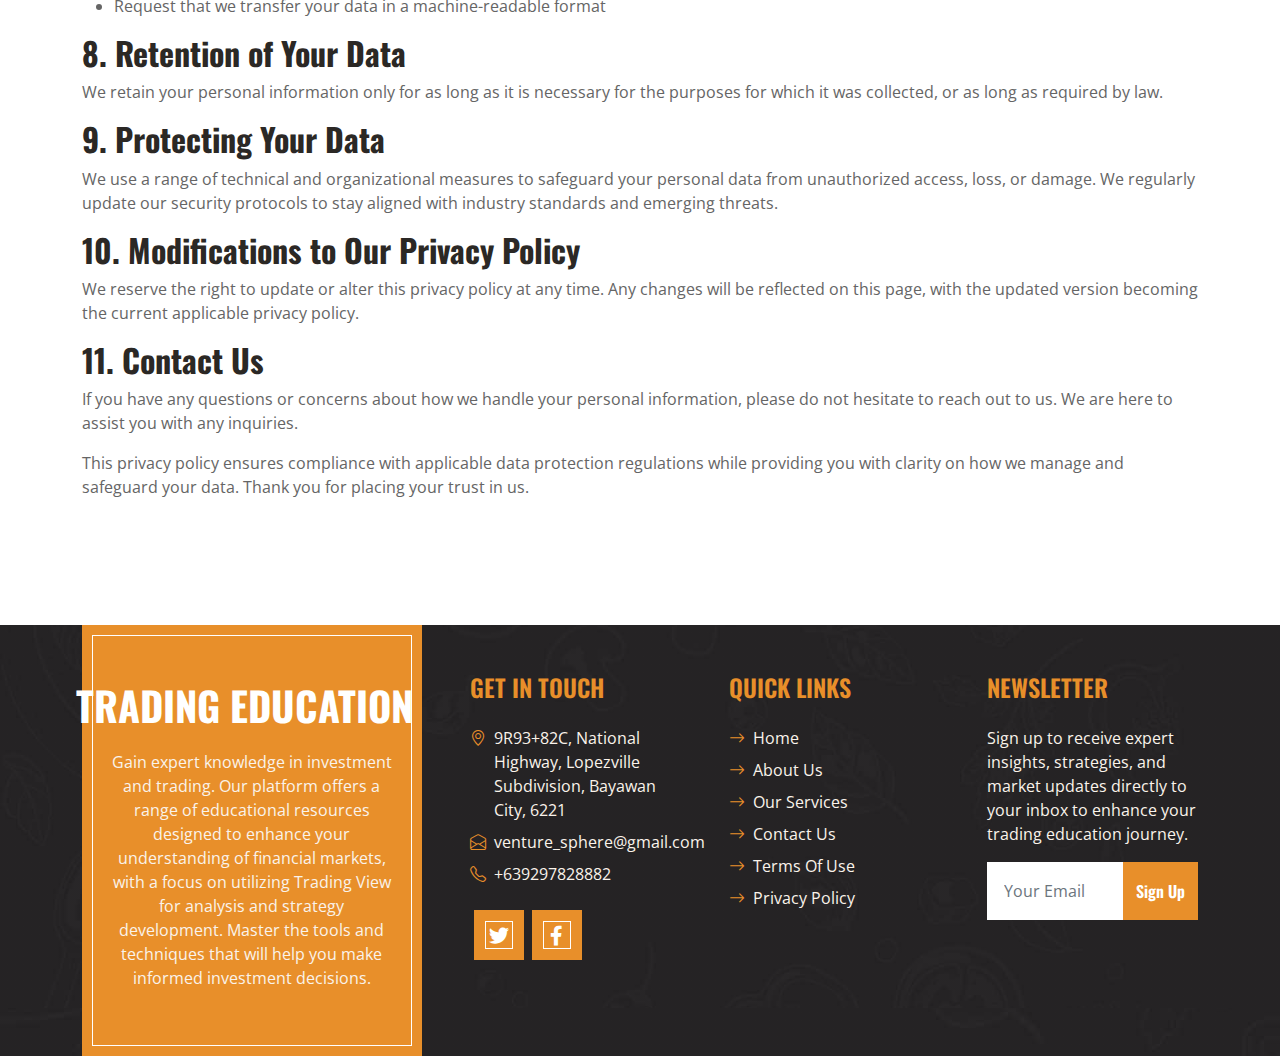
<file: privacy-policy.html>
<!DOCTYPE html>
<html lang="en">
    <head>
        <meta charset="utf-8" />
        <title>VentureSphere</title>
        <meta content="width=device-width, initial-scale=1.0" name="viewport" />
        <meta content="Free HTML Templates" name="keywords" />
        <meta content="Free HTML Templates" name="description" />

        <!-- Favicon -->
        <link href="img/favicon.ico" rel="icon" />

        <!-- Google Web Fonts -->
        <link rel="preconnect" href="https://fonts.googleapis.com" />
        <link rel="preconnect" href="https://fonts.gstatic.com" crossorigin />
        <link
            href="https://fonts.googleapis.com/css2?family=Open+Sans:wght@400;600&family=Oswald:wght@500;600;700&family=Pacifico&display=swap"
            rel="stylesheet"
        />

        <!-- Icon Font Stylesheet -->
        <link
            href="https://cdnjs.cloudflare.com/ajax/libs/font-awesome/5.10.0/css/all.min.css"
            rel="stylesheet"
        />
        <link
            href="https://cdn.jsdelivr.net/npm/bootstrap-icons@1.4.1/font/bootstrap-icons.css"
            rel="stylesheet"
        />

        <!-- Libraries Stylesheet -->
        <link
            href="lib/owlcarousel/assets/owl.carousel.min.css"
            rel="stylesheet"
        />

        <!-- Customized Bootstrap Stylesheet -->
        <link href="css/bootstrap.min.css" rel="stylesheet" />

        <!-- Template Stylesheet -->
        <link href="css/style.css" rel="stylesheet" />
    </head>

    <body>
        <!-- Topbar Start -->
        <div class="container-fluid px-0 d-none d-lg-block">
            <div class="row gx-0">
                <div class="col-lg-4 text-center bg-secondary py-3">
                    <div
                        class="d-inline-flex align-items-center justify-content-center"
                    >
                        <i class="bi bi-envelope fs-1 text-primary me-3"></i>
                        <div class="text-start">
                            <h6 class="text-uppercase mb-1">Email Us</h6>
                            <span>venture_sphere@gmail.com</span>
                        </div>
                    </div>
                </div>
                <div class="col-lg-4 text-center bg-primary border-inner py-3">
                    <div
                        class="d-inline-flex align-items-center justify-content-center"
                    >
                        <a href="index.html" class="navbar-brand">
                            <h1 class="m-0 text-uppercase text-white">
                                <i
                                    class="fa fa-solid fa-signal text-dark me-3"
                                ></i>
                                VentureSphere
                            </h1>
                        </a>
                    </div>
                </div>
                <div class="col-lg-4 text-center bg-secondary py-3">
                    <div
                        class="d-inline-flex align-items-center justify-content-center"
                    >
                        <i
                            class="bi bi-phone-vibrate fs-1 text-primary me-3"
                        ></i>
                        <div class="text-start">
                            <h6 class="text-uppercase mb-1">Call Us</h6>
                            <span>+639297828882</span>
                        </div>
                    </div>
                </div>
            </div>
        </div>
        <!-- Topbar End -->

        <!-- Navbar Start -->
        <nav
            class="navbar navbar-expand-lg bg-dark navbar-dark shadow-sm py-3 py-lg-0 px-3 px-lg-0"
        >
            <a href="index.html" class="navbar-brand d-block d-lg-none">
                <h1 class="m-0 text-uppercase text-white">
                    <i class="fa fa-birthday-cake fs-1 text-primary me-3"></i
                    >VentureSphere
                </h1>
            </a>
            <button
                class="navbar-toggler"
                type="button"
                data-bs-toggle="collapse"
                data-bs-target="#navbarCollapse"
            >
                <span class="navbar-toggler-icon"></span>
            </button>
            <div class="collapse navbar-collapse" id="navbarCollapse">
                <div class="navbar-nav ms-auto mx-lg-auto py-0">
                    <a href="index.html" class="nav-item nav-link active"
                        >Home</a
                    >
                    <a href="about.html" class="nav-item nav-link">About Us</a>
                    <div class="nav-item dropdown">
                        <a
                            href="#"
                            class="nav-link dropdown-toggle"
                            data-bs-toggle="dropdown"
                            >Pages</a
                        >
                        <div class="dropdown-menu m-0">
                            <a href="service.html" class="dropdown-item"
                                >Our Service</a
                            >
                            <a href="testimonial.html" class="dropdown-item"
                                >Testimonial</a
                            >
                        </div>
                    </div>
                    <a href="contact.html" class="nav-item nav-link"
                        >Contact Us</a
                    >
                </div>
            </div>
        </nav>
        <!-- Navbar End -->
        <!-- #header -->
        <main>
            <article
                class="container additional-wrapper"
                style="margin-top: 30px"
            >
                <div class="page__content" style="padding: 20px 0px">
                    <h1>Investing Education Overview</h1>

                    <h2>1. Introduction</h2>
                    <p>
                        Welcome to our platform. We prioritize the protection of
                        your personal information. This privacy notice explains
                        how we collect, process, and manage your data. While
                        using our services, you may choose to provide certain
                        personal details. However, we aim to keep the collection
                        of your personal data to a minimum whenever possible.
                    </p>

                    <h2>2. Data Collection and Use</h2>
                    <p>
                        We collect personal information only when it is
                        essential for the functioning of our website and
                        services. Personal data refers to any information that
                        can directly or indirectly identify a person.
                    </p>

                    <h2>3. Types of Data We Collect</h2>
                    <p>
                        <strong>a. Server Log Information:</strong> Each time
                        you visit our website, certain data is automatically
                        gathered by your browser and sent to us. This includes:
                    </p>
                    <ul>
                        <li>IP address</li>
                        <li>Time and date of access</li>
                        <li>Requested URL and file name</li>
                        <li>Referrer URL (website that directed you here)</li>
                        <li>Browser type and your device's operating system</li>
                    </ul>

                    <p>
                        <strong>b. Contact Information:</strong> If you contact
                        us via our forms, the details you provide, including
                        your contact information, will be stored to process your
                        inquiry and for follow-up communication.
                    </p>

                    <p>
                        <strong>c. Registration Information:</strong> If you
                        decide to register on our website, we collect the
                        following details:
                    </p>
                    <ul>
                        <li>Full name</li>
                        <li>Email address</li>
                        <li>Account password</li>
                    </ul>

                    <h2>4. How We Use Your Data</h2>
                    <p>
                        The data we gather serves several purposes, including:
                    </p>
                    <ul>
                        <li>
                            Improving and optimizing the performance of our
                            website
                        </li>
                        <li>
                            Processing your registration and service requests
                        </li>
                        <li>Delivering our services as promised</li>
                        <li>
                            Analyzing user engagement to enhance the user
                            experience
                        </li>
                    </ul>

                    <h2>5. Sharing Your Data</h2>
                    <p>
                        We will only share your personal data with third parties
                        when it is necessary to fulfill our obligations under
                        the terms of our services or if you have granted
                        explicit permission for us to do so. Any other sharing
                        of your data will occur only in cases where we are
                        legally required to do so.
                    </p>

                    <h2>6. Utilizing Trading View</h2>
                    <p>
                        Our platform integrates with Trading View, an advanced
                        charting and analysis tool for investment education.
                        Trading View uses cookies to analyze how you interact
                        with the platform. The information gathered about your
                        interaction with our website may be sent to their
                        servers and used to improve their service, such as
                        creating reports on website activity and providing
                        additional features related to investments and market
                        insights.
                    </p>

                    <h2>7. Your Rights Over Your Data</h2>
                    <p>
                        You have several rights concerning your personal data:
                    </p>
                    <ul>
                        <li>Request details on the data we hold about you</li>
                        <li>
                            Request corrections to any inaccurate or incomplete
                            data
                        </li>
                        <li>
                            Ask for your data to be deleted when there are no
                            legal grounds to retain it
                        </li>
                        <li>
                            Request restrictions on the processing of your data
                        </li>
                        <li>Object to certain types of data processing</li>
                        <li>
                            Request that we transfer your data in a
                            machine-readable format
                        </li>
                    </ul>

                    <h2>8. Retention of Your Data</h2>
                    <p>
                        We retain your personal information only for as long as
                        it is necessary for the purposes for which it was
                        collected, or as long as required by law.
                    </p>

                    <h2>9. Protecting Your Data</h2>
                    <p>
                        We use a range of technical and organizational measures
                        to safeguard your personal data from unauthorized
                        access, loss, or damage. We regularly update our
                        security protocols to stay aligned with industry
                        standards and emerging threats.
                    </p>

                    <h2>10. Modifications to Our Privacy Policy</h2>
                    <p>
                        We reserve the right to update or alter this privacy
                        policy at any time. Any changes will be reflected on
                        this page, with the updated version becoming the current
                        applicable privacy policy.
                    </p>

                    <h2>11. Contact Us</h2>
                    <p>
                        If you have any questions or concerns about how we
                        handle your personal information, please do not hesitate
                        to reach out to us. We are here to assist you with any
                        inquiries.
                    </p>

                    <p>
                        This privacy policy ensures compliance with applicable
                        data protection regulations while providing you with
                        clarity on how we manage and safeguard your data. Thank
                        you for placing your trust in us.
                    </p>
                </div>
            </article>
        </main>

        <!-- Footer Start -->
        <div
            class="container-fluid bg-img text-secondary"
            style="margin-top: 90px"
        >
            <div class="container">
                <div class="row gx-5">
                    <div class="col-lg-4 col-md-6 mb-lg-n5">
                        <div
                            class="d-flex flex-column align-items-center justify-content-center text-center h-100 bg-primary border-inner p-4"
                        >
                            <a href="index.html" class="navbar-brand">
                                <h1 class="m-0 text-uppercase text-white">
                                    Trading Education
                                </h1>
                            </a>
                            <p class="mt-3">
                                Gain expert knowledge in investment and trading.
                                Our platform offers a range of educational
                                resources designed to enhance your understanding
                                of financial markets, with a focus on utilizing
                                Trading View for analysis and strategy
                                development. Master the tools and techniques
                                that will help you make informed investment
                                decisions.
                            </p>
                        </div>
                    </div>
                    <div class="col-lg-8 col-md-6">
                        <div class="row gx-5">
                            <div class="col-lg-4 col-md-12 pt-5 mb-5">
                                <h4 class="text-primary text-uppercase mb-4">
                                    Get In Touch
                                </h4>
                                <div class="d-flex mb-2">
                                    <i
                                        class="bi bi-geo-alt text-primary me-2"
                                    ></i>
                                    <p class="mb-0">
                                        9R93+82C, National Highway, Lopezville
                                        Subdivision, Bayawan City, 6221
                                    </p>
                                </div>
                                <div class="d-flex mb-2">
                                    <i
                                        class="bi bi-envelope-open text-primary me-2"
                                    ></i>
                                    <p class="mb-0">venture_sphere@gmail.com</p>
                                </div>
                                <div class="d-flex mb-2">
                                    <i
                                        class="bi bi-telephone text-primary me-2"
                                    ></i>
                                    <p class="mb-0">+639297828882</p>
                                </div>
                                <div class="d-flex mt-4">
                                    <a
                                        class="btn btn-lg btn-primary btn-lg-square border-inner rounded-0 mx-1"
                                        href="https://x.com/"
                                        ><i class="fab fa-twitter fw-normal"></i
                                    ></a>
                                    <a
                                        class="btn btn-lg btn-primary btn-lg-square border-inner rounded-0 mx-1"
                                        href="https://facebook.com/"
                                        ><i
                                            class="fab fa-facebook-f fw-normal"
                                        ></i
                                    ></a>
                                </div>
                            </div>
                            <div class="col-lg-4 col-md-12 pt-0 pt-lg-5 mb-5">
                                <h4 class="text-primary text-uppercase mb-4">
                                    Quick Links
                                </h4>
                                <div
                                    class="d-flex flex-column justify-content-start"
                                >
                                    <a
                                        class="text-secondary mb-2"
                                        href="index.html"
                                        ><i
                                            class="bi bi-arrow-right text-primary me-2"
                                        ></i
                                        >Home</a
                                    >
                                    <a
                                        class="text-secondary mb-2"
                                        href="about.html"
                                        ><i
                                            class="bi bi-arrow-right text-primary me-2"
                                        ></i
                                        >About Us</a
                                    >
                                    <a
                                        class="text-secondary mb-2"
                                        href="service.html"
                                        ><i
                                            class="bi bi-arrow-right text-primary me-2"
                                        ></i
                                        >Our Services</a
                                    >
                                    <a
                                        class="text-secondary mb-2"
                                        href="contact.html"
                                        ><i
                                            class="bi bi-arrow-right text-primary me-2"
                                        ></i
                                        >Contact Us</a
                                    >
                                    <a
                                        class="text-secondary mb-2"
                                        href="terms-of-use.html"
                                        ><i
                                            class="bi bi-arrow-right text-primary me-2"
                                        ></i
                                        >Terms Of Use</a
                                    >
                                    <a
                                        class="text-secondary"
                                        href="privacy-policy.html"
                                        ><i
                                            class="bi bi-arrow-right text-primary me-2"
                                        ></i
                                        >Privacy Policy</a
                                    >
                                </div>
                            </div>
                            <div class="col-lg-4 col-md-12 pt-0 pt-lg-5 mb-5">
                                <h4 class="text-primary text-uppercase mb-4">
                                    Newsletter
                                </h4>
                                <p>
                                    Sign up to receive expert insights,
                                    strategies, and market updates directly to
                                    your inbox to enhance your trading education
                                    journey.
                                </p>
                                <form action="thanks.html" method="get">
                                    <div class="input-group">
                                        <input
                                            type="text"
                                            class="form-control border-white p-3"
                                            placeholder="Your Email"
                                            required
                                        />
                                        <button
                                            class="btn btn-primary"
                                            type="submit"
                                        >
                                            Sign Up
                                        </button>
                                    </div>
                                </form>
                            </div>
                        </div>
                    </div>
                </div>
            </div>
        </div>
        <!-- Footer End -->

        <div
            class="container-fluid text-secondary py-4"
            style="
                background: linear-gradient(
                        rgba(43, 40, 37, 0.5),
                        rgba(43, 40, 37, 0.5)
                    ),
                    url(../img/bg.jpg) center center no-repeat;
            "
        ></div>
        <!-- Footer End -->

        <!-- Back to Top -->
        <a href="#" class="btn btn-primary border-inner py-3 fs-4 back-to-top"
            ><i class="bi bi-arrow-up"></i
        ></a>

        <!-- Cookie banner -->
        <div class="cookie-wrapper show">
            <div>
                <i class="bx bx-cookie"></i>
                <h2 style="text-align: center">Cookie Consent</h2>
            </div>

            <div class="data">
                <p>
                    This website uses cookies to provide you with a better and
                    more relevant browsing experience.
                    <a href="#">Learn more...</a>
                </p>
            </div>

            <div class="buttons">
                <button class="cookie-button" id="acceptBtn">Accept</button>
                <button class="cookie-button" id="declineBtn">Decline</button>
            </div>
        </div>
        <!-- End Cookie banner -->

        <!-- JavaScript Libraries -->
        <script src="https://code.jquery.com/jquery-3.4.1.min.js"></script>
        <script src="https://cdn.jsdelivr.net/npm/bootstrap@5.0.0/dist/js/bootstrap.bundle.min.js"></script>
        <script src="lib/easing/easing.min.js"></script>
        <script src="lib/waypoints/waypoints.min.js"></script>
        <script src="lib/counterup/counterup.min.js"></script>
        <script src="lib/owlcarousel/owl.carousel.min.js"></script>

        <!-- Template Javascript -->
        <script src="js/main.js"></script>
        <script src="js/cookiebanner.js"></script>
    </body>
</html>
</file>
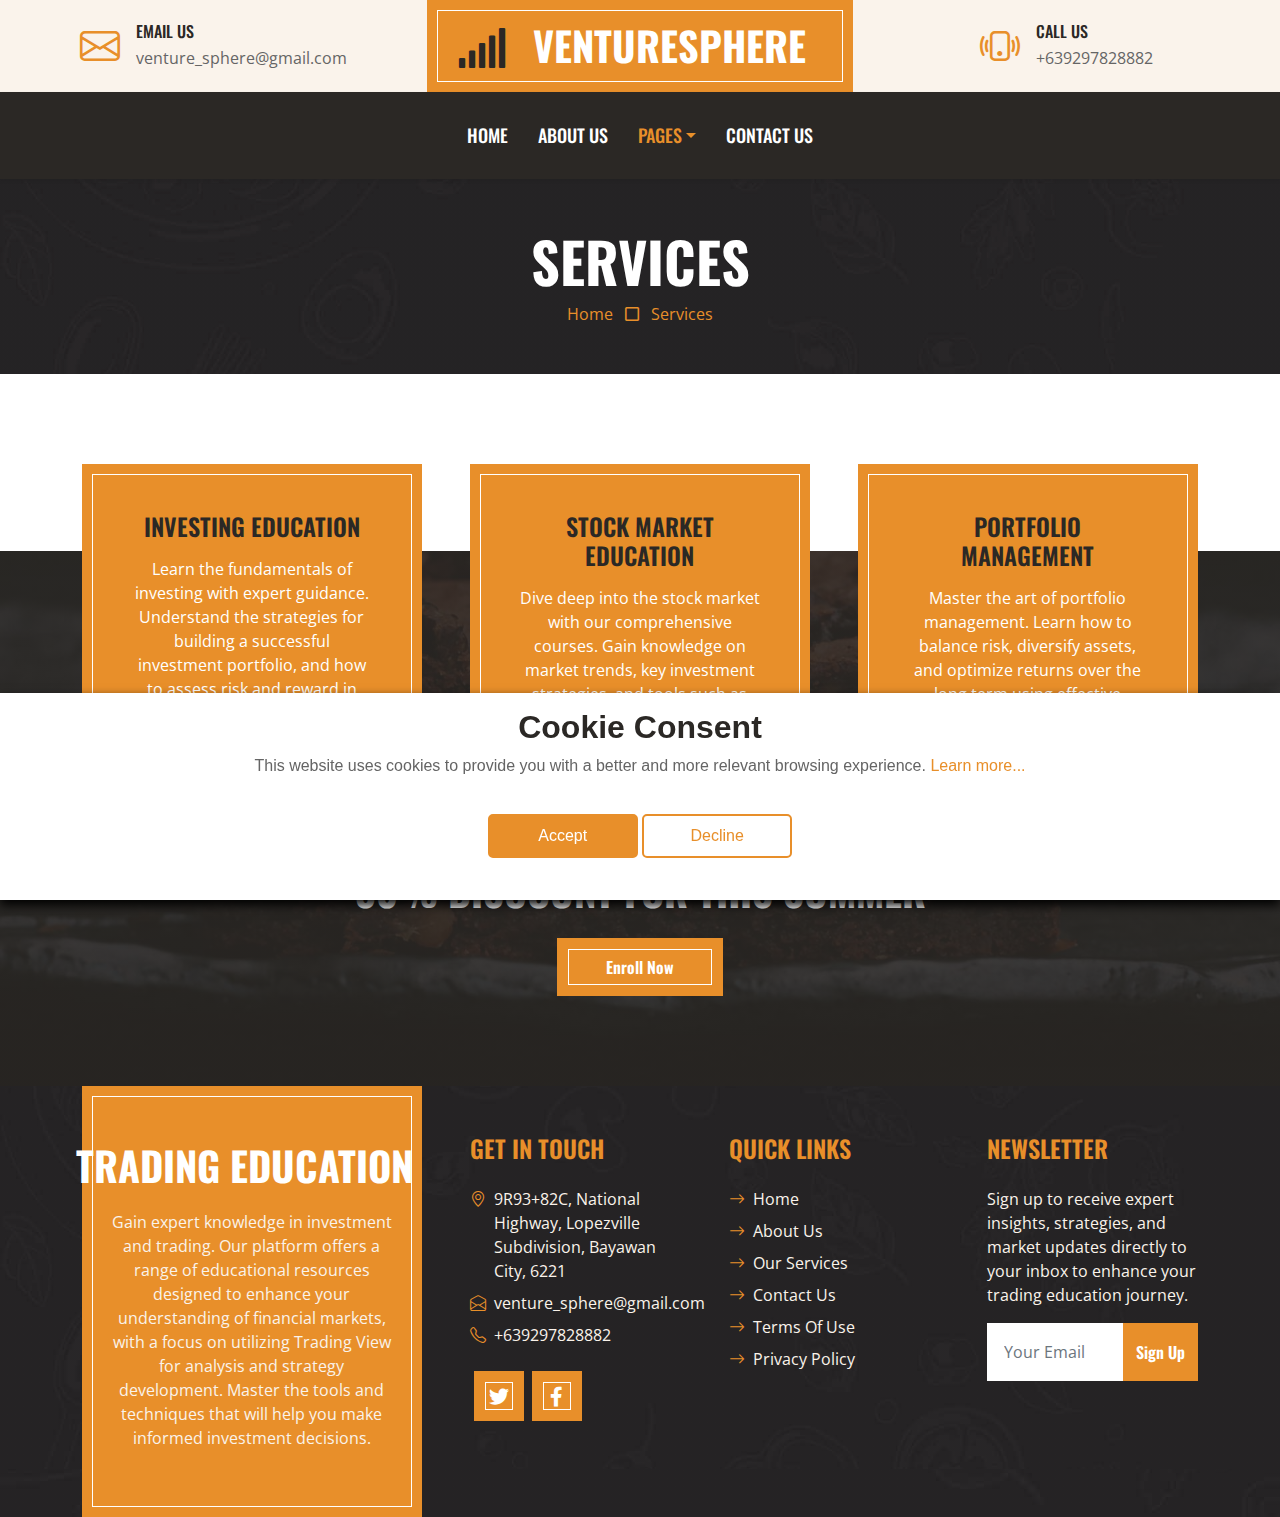
<file: service.html>
<!DOCTYPE html>
<html lang="en">
    <head>
        <meta charset="utf-8" />
        <title>VentureSphere</title>
        <meta content="width=device-width, initial-scale=1.0" name="viewport" />
        <meta content="Free HTML Templates" name="keywords" />
        <meta content="Free HTML Templates" name="description" />

        <!-- Favicon -->
        <link href="img/favicon.ico" rel="icon" />

        <!-- Google Web Fonts -->
        <link rel="preconnect" href="https://fonts.googleapis.com" />
        <link rel="preconnect" href="https://fonts.gstatic.com" crossorigin />
        <link
            href="https://fonts.googleapis.com/css2?family=Open+Sans:wght@400;600&family=Oswald:wght@500;600;700&family=Pacifico&display=swap"
            rel="stylesheet"
        />

        <!-- Icon Font Stylesheet -->
        <link
            href="https://cdnjs.cloudflare.com/ajax/libs/font-awesome/5.10.0/css/all.min.css"
            rel="stylesheet"
        />
        <link
            href="https://cdn.jsdelivr.net/npm/bootstrap-icons@1.4.1/font/bootstrap-icons.css"
            rel="stylesheet"
        />

        <!-- Libraries Stylesheet -->
        <link
            href="lib/owlcarousel/assets/owl.carousel.min.css"
            rel="stylesheet"
        />

        <!-- Customized Bootstrap Stylesheet -->
        <link href="css/bootstrap.min.css" rel="stylesheet" />

        <!-- Template Stylesheet -->
        <link href="css/style.css" rel="stylesheet" />
    </head>

    <body>
        <!-- Topbar Start -->
        <div class="container-fluid px-0 d-none d-lg-block">
            <div class="row gx-0">
                <div class="col-lg-4 text-center bg-secondary py-3">
                    <div
                        class="d-inline-flex align-items-center justify-content-center"
                    >
                        <i class="bi bi-envelope fs-1 text-primary me-3"></i>
                        <div class="text-start">
                            <h6 class="text-uppercase mb-1">Email Us</h6>
                            <span>venture_sphere@gmail.com</span>
                        </div>
                    </div>
                </div>
                <div class="col-lg-4 text-center bg-primary border-inner py-3">
                    <div
                        class="d-inline-flex align-items-center justify-content-center"
                    >
                        <a href="index.html" class="navbar-brand">
                            <h1 class="m-0 text-uppercase text-white">
                                <i
                                    class="fa fa-solid fa-signal text-dark me-3"
                                ></i>
                                VentureSphere
                            </h1>
                        </a>
                    </div>
                </div>
                <div class="col-lg-4 text-center bg-secondary py-3">
                    <div
                        class="d-inline-flex align-items-center justify-content-center"
                    >
                        <i
                            class="bi bi-phone-vibrate fs-1 text-primary me-3"
                        ></i>
                        <div class="text-start">
                            <h6 class="text-uppercase mb-1">Call Us</h6>
                            <span>+639297828882</span>
                        </div>
                    </div>
                </div>
            </div>
        </div>
        <!-- Topbar End -->

        <!-- Navbar Start -->
        <nav
            class="navbar navbar-expand-lg bg-dark navbar-dark shadow-sm py-3 py-lg-0 px-3 px-lg-0"
        >
            <a href="index.html" class="navbar-brand d-block d-lg-none">
                <h1 class="m-0 text-uppercase text-white">
                    <i class="fa fa-birthday-cake fs-1 text-primary me-3"></i
                    >VentureSphere
                </h1>
            </a>
            <button
                class="navbar-toggler"
                type="button"
                data-bs-toggle="collapse"
                data-bs-target="#navbarCollapse"
            >
                <span class="navbar-toggler-icon"></span>
            </button>
            <div class="collapse navbar-collapse" id="navbarCollapse">
                <div class="navbar-nav ms-auto mx-lg-auto py-0">
                    <a href="index.html" class="nav-item nav-link">Home</a>
                    <a href="about.html" class="nav-item nav-link">About Us</a>
                    <div class="nav-item dropdown">
                        <a
                            href="#"
                            class="nav-link dropdown-toggle active"
                            data-bs-toggle="dropdown"
                            >Pages</a
                        >
                        <div class="dropdown-menu m-0">
                            <a href="service.html" class="dropdown-item active"
                                >Our Service</a
                            >
                            <a href="testimonial.html" class="dropdown-item"
                                >Testimonial</a
                            >
                        </div>
                    </div>
                    <a href="contact.html" class="nav-item nav-link"
                        >Contact Us</a
                    >
                </div>
            </div>
        </nav>
        <!-- Navbar End -->

        <!-- Page Header Start -->
        <div class="container-fluid bg-dark bg-img p-5 mb-5">
            <div class="row">
                <div class="col-12 text-center">
                    <h1 class="display-4 text-uppercase text-white">
                        Services
                    </h1>
                    <a href="index.html">Home</a>
                    <i class="far fa-square text-primary px-2"></i>
                    <a href="">Services</a>
                </div>
            </div>
        </div>
        <!-- Page Header End -->

        <!-- Service Start -->
        <div
            class="container-fluid service position-relative px-5"
            style="margin-top: 90px"
        >
            <div class="container">
                <div class="row g-5">
                    <div class="col-lg-4 col-md-6">
                        <div
                            class="bg-primary border-inner text-center text-white p-5"
                        >
                            <h4 class="text-uppercase mb-3">
                                Investing Education
                            </h4>
                            <p>
                                Learn the fundamentals of investing with expert
                                guidance. Understand the strategies for building
                                a successful investment portfolio, and how to
                                assess risk and reward in various markets.
                            </p>
                        </div>
                    </div>
                    <div class="col-lg-4 col-md-6">
                        <div
                            class="bg-primary border-inner text-center text-white p-5"
                        >
                            <h4 class="text-uppercase mb-3">
                                Stock Market Education
                            </h4>
                            <p>
                                Dive deep into the stock market with our
                                comprehensive courses. Gain knowledge on market
                                trends, key investment strategies, and tools
                                such as Trading view to enhance your trading
                                decisions.
                            </p>
                        </div>
                    </div>
                    <div class="col-lg-4 col-md-6">
                        <div
                            class="bg-primary border-inner text-center text-white p-5"
                        >
                            <h4 class="text-uppercase mb-3">
                                Portfolio Management
                            </h4>
                            <p>
                                Master the art of portfolio management. Learn
                                how to balance risk, diversify assets, and
                                optimize returns over the long term using
                                effective investment strategies.
                            </p>
                        </div>
                    </div>
                    <div class="col-lg-12 col-md-6 text-center">
                        <h1 class="text-uppercase text-light mb-4">
                            30% Discount For This Summer
                        </h1>
                        <a
                            href=""
                            class="btn btn-primary border-inner py-3 px-5"
                        >
                            Enroll Now
                        </a>
                    </div>
                </div>
            </div>
        </div>
        <!-- Service End -->

        <!-- Footer Start -->
        <div
            class="container-fluid bg-img text-secondary"
            style="margin-top: 90px"
        >
            <div class="container">
                <div class="row gx-5">
                    <div class="col-lg-4 col-md-6 mb-lg-n5">
                        <div
                            class="d-flex flex-column align-items-center justify-content-center text-center h-100 bg-primary border-inner p-4"
                        >
                            <a href="index.html" class="navbar-brand">
                                <h1 class="m-0 text-uppercase text-white">
                                    Trading Education
                                </h1>
                            </a>
                            <p class="mt-3">
                                Gain expert knowledge in investment and trading.
                                Our platform offers a range of educational
                                resources designed to enhance your understanding
                                of financial markets, with a focus on utilizing
                                Trading View for analysis and strategy
                                development. Master the tools and techniques
                                that will help you make informed investment
                                decisions.
                            </p>
                        </div>
                    </div>
                    <div class="col-lg-8 col-md-6">
                        <div class="row gx-5">
                            <div class="col-lg-4 col-md-12 pt-5 mb-5">
                                <h4 class="text-primary text-uppercase mb-4">
                                    Get In Touch
                                </h4>
                                <div class="d-flex mb-2">
                                    <i
                                        class="bi bi-geo-alt text-primary me-2"
                                    ></i>
                                    <p class="mb-0">
                                        9R93+82C, National Highway, Lopezville
                                        Subdivision, Bayawan City, 6221
                                    </p>
                                </div>
                                <div class="d-flex mb-2">
                                    <i
                                        class="bi bi-envelope-open text-primary me-2"
                                    ></i>
                                    <p class="mb-0">venture_sphere@gmail.com</p>
                                </div>
                                <div class="d-flex mb-2">
                                    <i
                                        class="bi bi-telephone text-primary me-2"
                                    ></i>
                                    <p class="mb-0">+639297828882</p>
                                </div>
                                <div class="d-flex mt-4">
                                    <a
                                        class="btn btn-lg btn-primary btn-lg-square border-inner rounded-0 mx-1"
                                        href="https://x.com/"
                                        ><i class="fab fa-twitter fw-normal"></i
                                    ></a>
                                    <a
                                        class="btn btn-lg btn-primary btn-lg-square border-inner rounded-0 mx-1"
                                        href="https://facebook.com/"
                                        ><i
                                            class="fab fa-facebook-f fw-normal"
                                        ></i
                                    ></a>
                                </div>
                            </div>
                            <div class="col-lg-4 col-md-12 pt-0 pt-lg-5 mb-5">
                                <h4 class="text-primary text-uppercase mb-4">
                                    Quick Links
                                </h4>
                                <div
                                    class="d-flex flex-column justify-content-start"
                                >
                                    <a
                                        class="text-secondary mb-2"
                                        href="index.html"
                                        ><i
                                            class="bi bi-arrow-right text-primary me-2"
                                        ></i
                                        >Home</a
                                    >
                                    <a
                                        class="text-secondary mb-2"
                                        href="about.html"
                                        ><i
                                            class="bi bi-arrow-right text-primary me-2"
                                        ></i
                                        >About Us</a
                                    >
                                    <a
                                        class="text-secondary mb-2"
                                        href="service.html"
                                        ><i
                                            class="bi bi-arrow-right text-primary me-2"
                                        ></i
                                        >Our Services</a
                                    >
                                    <a
                                        class="text-secondary mb-2"
                                        href="contact.html"
                                        ><i
                                            class="bi bi-arrow-right text-primary me-2"
                                        ></i
                                        >Contact Us</a
                                    >
                                    <a
                                        class="text-secondary mb-2"
                                        href="terms-of-use.html"
                                        ><i
                                            class="bi bi-arrow-right text-primary me-2"
                                        ></i
                                        >Terms Of Use</a
                                    >
                                    <a
                                        class="text-secondary"
                                        href="privacy-policy.html"
                                        ><i
                                            class="bi bi-arrow-right text-primary me-2"
                                        ></i
                                        >Privacy Policy</a
                                    >
                                </div>
                            </div>
                            <div class="col-lg-4 col-md-12 pt-0 pt-lg-5 mb-5">
                                <h4 class="text-primary text-uppercase mb-4">
                                    Newsletter
                                </h4>
                                <p>
                                    Sign up to receive expert insights,
                                    strategies, and market updates directly to
                                    your inbox to enhance your trading education
                                    journey.
                                </p>
                                <form action="thanks.html" method="get">
                                    <div class="input-group">
                                        <input
                                            type="text"
                                            class="form-control border-white p-3"
                                            placeholder="Your Email"
                                            required
                                        />
                                        <button
                                            class="btn btn-primary"
                                            type="submit"
                                        >
                                            Sign Up
                                        </button>
                                    </div>
                                </form>
                            </div>
                        </div>
                    </div>
                </div>
            </div>
        </div>
        <!-- Footer End -->

        <div
            class="container-fluid text-secondary py-4"
            style="
                background: linear-gradient(
                        rgba(43, 40, 37, 0.5),
                        rgba(43, 40, 37, 0.5)
                    ),
                    url(../img/bg.jpg) center center no-repeat;
            "
        ></div>
        <!-- Footer End -->

        <!-- Back to Top -->
        <a href="#" class="btn btn-primary border-inner py-3 fs-4 back-to-top"
            ><i class="bi bi-arrow-up"></i
        ></a>

        <!-- Cookie banner -->
        <div class="cookie-wrapper show">
            <div>
                <i class="bx bx-cookie"></i>
                <h2 style="text-align: center">Cookie Consent</h2>
            </div>

            <div class="data">
                <p>
                    This website uses cookies to provide you with a better and
                    more relevant browsing experience.
                    <a href="#">Learn more...</a>
                </p>
            </div>

            <div class="buttons">
                <button class="cookie-button" id="acceptBtn">Accept</button>
                <button class="cookie-button" id="declineBtn">Decline</button>
            </div>
        </div>
        <!-- End Cookie banner -->

        <!-- JavaScript Libraries -->
        <script src="https://code.jquery.com/jquery-3.4.1.min.js"></script>
        <script src="https://cdn.jsdelivr.net/npm/bootstrap@5.0.0/dist/js/bootstrap.bundle.min.js"></script>
        <script src="lib/easing/easing.min.js"></script>
        <script src="lib/waypoints/waypoints.min.js"></script>
        <script src="lib/counterup/counterup.min.js"></script>
        <script src="lib/owlcarousel/owl.carousel.min.js"></script>

        <!-- Template Javascript -->
        <script src="js/main.js"></script>
        <script src="js/cookiebanner.js"></script>
    </body>
</html>
</file>
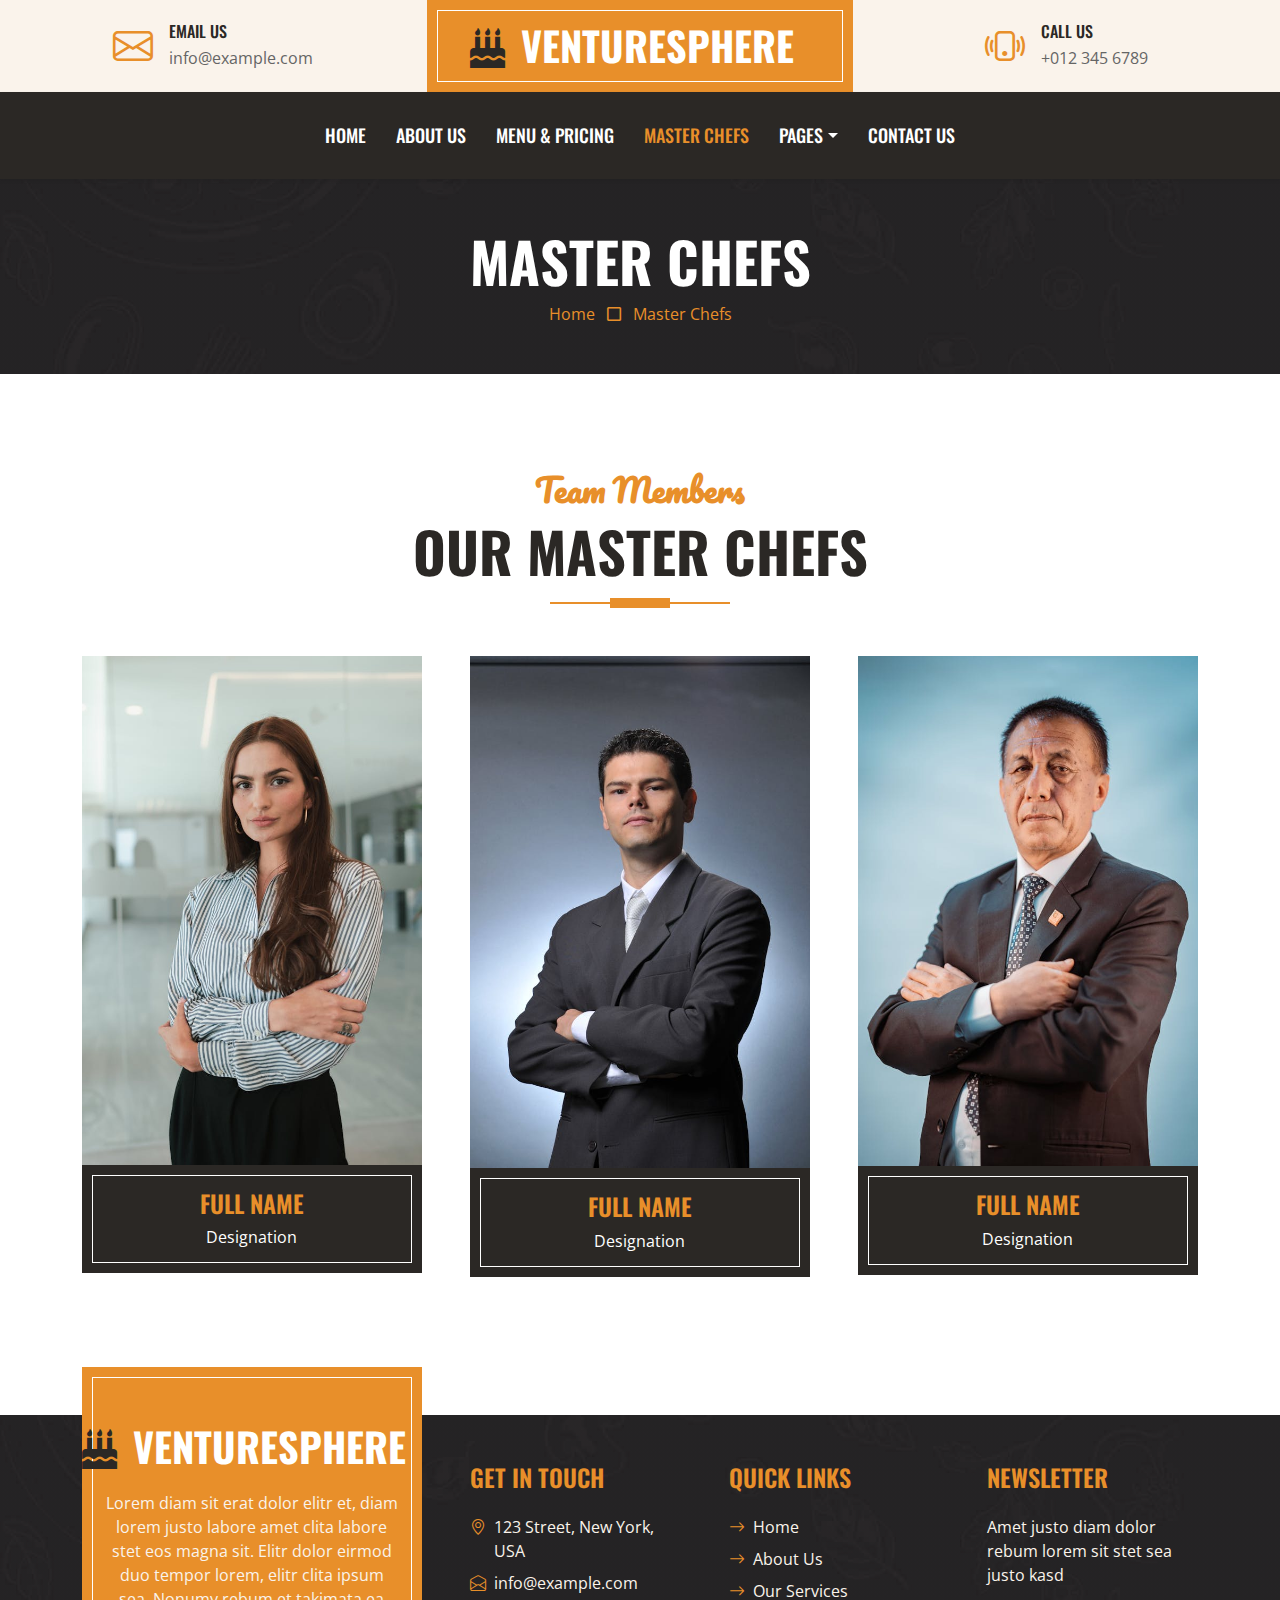
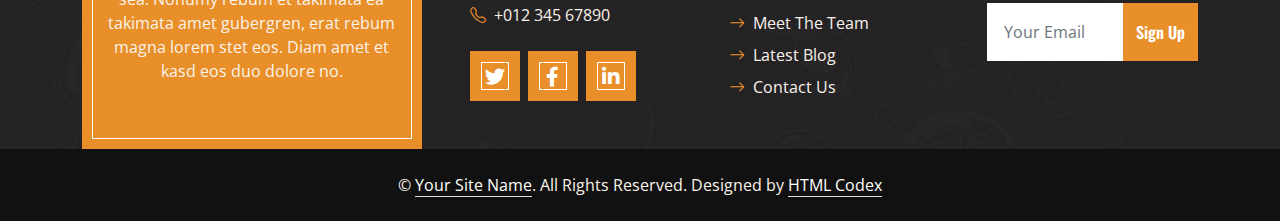
<file: team.html>
<!DOCTYPE html>
<html lang="en">
    <head>
        <meta charset="utf-8" />
        <title>VentureSphere - Cake Shop Website Template</title>
        <meta content="width=device-width, initial-scale=1.0" name="viewport" />
        <meta content="Free HTML Templates" name="keywords" />
        <meta content="Free HTML Templates" name="description" />

        <!-- Favicon -->
        <link href="img/favicon.ico" rel="icon" />

        <!-- Google Web Fonts -->
        <link rel="preconnect" href="https://fonts.googleapis.com" />
        <link rel="preconnect" href="https://fonts.gstatic.com" crossorigin />
        <link
            href="https://fonts.googleapis.com/css2?family=Open+Sans:wght@400;600&family=Oswald:wght@500;600;700&family=Pacifico&display=swap"
            rel="stylesheet"
        />

        <!-- Icon Font Stylesheet -->
        <link
            href="https://cdnjs.cloudflare.com/ajax/libs/font-awesome/5.10.0/css/all.min.css"
            rel="stylesheet"
        />
        <link
            href="https://cdn.jsdelivr.net/npm/bootstrap-icons@1.4.1/font/bootstrap-icons.css"
            rel="stylesheet"
        />

        <!-- Libraries Stylesheet -->
        <link
            href="lib/owlcarousel/assets/owl.carousel.min.css"
            rel="stylesheet"
        />

        <!-- Customized Bootstrap Stylesheet -->
        <link href="css/bootstrap.min.css" rel="stylesheet" />

        <!-- Template Stylesheet -->
        <link href="css/style.css" rel="stylesheet" />
    </head>

    <body>
        <!-- Topbar Start -->
        <div class="container-fluid px-0 d-none d-lg-block">
            <div class="row gx-0">
                <div class="col-lg-4 text-center bg-secondary py-3">
                    <div
                        class="d-inline-flex align-items-center justify-content-center"
                    >
                        <i class="bi bi-envelope fs-1 text-primary me-3"></i>
                        <div class="text-start">
                            <h6 class="text-uppercase mb-1">Email Us</h6>
                            <span>info@example.com</span>
                        </div>
                    </div>
                </div>
                <div class="col-lg-4 text-center bg-primary border-inner py-3">
                    <div
                        class="d-inline-flex align-items-center justify-content-center"
                    >
                        <a href="index.html" class="navbar-brand">
                            <h1 class="m-0 text-uppercase text-white">
                                <i
                                    class="fa fa-birthday-cake fs-1 text-dark me-3"
                                ></i
                                >VentureSphere
                            </h1>
                        </a>
                    </div>
                </div>
                <div class="col-lg-4 text-center bg-secondary py-3">
                    <div
                        class="d-inline-flex align-items-center justify-content-center"
                    >
                        <i
                            class="bi bi-phone-vibrate fs-1 text-primary me-3"
                        ></i>
                        <div class="text-start">
                            <h6 class="text-uppercase mb-1">Call Us</h6>
                            <span>+012 345 6789</span>
                        </div>
                    </div>
                </div>
            </div>
        </div>
        <!-- Topbar End -->

        <!-- Navbar Start -->
        <nav
            class="navbar navbar-expand-lg bg-dark navbar-dark shadow-sm py-3 py-lg-0 px-3 px-lg-0"
        >
            <a href="index.html" class="navbar-brand d-block d-lg-none">
                <h1 class="m-0 text-uppercase text-white">
                    <i class="fa fa-birthday-cake fs-1 text-primary me-3"></i
                    >VentureSphere
                </h1>
            </a>
            <button
                class="navbar-toggler"
                type="button"
                data-bs-toggle="collapse"
                data-bs-target="#navbarCollapse"
            >
                <span class="navbar-toggler-icon"></span>
            </button>
            <div class="collapse navbar-collapse" id="navbarCollapse">
                <div class="navbar-nav ms-auto mx-lg-auto py-0">
                    <a href="index.html" class="nav-item nav-link">Home</a>
                    <a href="about.html" class="nav-item nav-link">About Us</a>
                    <a href="menu.html" class="nav-item nav-link"
                        >Menu & Pricing</a
                    >
                    <a href="team.html" class="nav-item nav-link active"
                        >Master Chefs</a
                    >
                    <div class="nav-item dropdown">
                        <a
                            href="#"
                            class="nav-link dropdown-toggle"
                            data-bs-toggle="dropdown"
                            >Pages</a
                        >
                        <div class="dropdown-menu m-0">
                            <a href="service.html" class="dropdown-item"
                                >Our Service</a
                            >
                            <a href="testimonial.html" class="dropdown-item"
                                >Testimonial</a
                            >
                        </div>
                    </div>
                    <a href="contact.html" class="nav-item nav-link"
                        >Contact Us</a
                    >
                </div>
            </div>
        </nav>
        <!-- Navbar End -->

        <!-- Page Header Start -->
        <div class="container-fluid bg-dark bg-img p-5 mb-5">
            <div class="row">
                <div class="col-12 text-center">
                    <h1 class="display-4 text-uppercase text-white">
                        Master Chefs
                    </h1>
                    <a href="">Home</a>
                    <i class="far fa-square text-primary px-2"></i>
                    <a href="">Master Chefs</a>
                </div>
            </div>
        </div>
        <!-- Page Header End -->

        <!-- Team Start -->
        <div class="container-fluid py-5">
            <div class="container">
                <div
                    class="section-title position-relative text-center mx-auto mb-5 pb-3"
                    style="max-width: 600px"
                >
                    <h2 class="text-primary font-secondary">Team Members</h2>
                    <h1 class="display-4 text-uppercase">Our Master Chefs</h1>
                </div>
                <div class="row g-5">
                    <div class="col-lg-4 col-md-6">
                        <div class="team-item">
                            <div class="position-relative overflow-hidden">
                                <img
                                    class="img-fluid w-100"
                                    src="img/team-1.jpg"
                                    alt=""
                                />
                                <div
                                    class="team-overlay w-100 h-100 position-absolute top-50 start-50 translate-middle d-flex align-items-center justify-content-center"
                                >
                                    <div
                                        class="d-flex align-items-center justify-content-start"
                                    >
                                        <a
                                            class="btn btn-lg btn-primary btn-lg-square border-inner rounded-0 mx-1"
                                            href="#"
                                            ><i
                                                class="fab fa-twitter fw-normal"
                                            ></i
                                        ></a>
                                        <a
                                            class="btn btn-lg btn-primary btn-lg-square border-inner rounded-0 mx-1"
                                            href="#"
                                            ><i
                                                class="fab fa-facebook-f fw-normal"
                                            ></i
                                        ></a>
                                        <a
                                            class="btn btn-lg btn-primary btn-lg-square border-inner rounded-0 mx-1"
                                            href="#"
                                            ><i
                                                class="fab fa-linkedin-in fw-normal"
                                            ></i
                                        ></a>
                                    </div>
                                </div>
                            </div>
                            <div class="bg-dark border-inner text-center p-4">
                                <h4 class="text-uppercase text-primary">
                                    Full Name
                                </h4>
                                <p class="text-white m-0">Designation</p>
                            </div>
                        </div>
                    </div>
                    <div class="col-lg-4 col-md-6">
                        <div class="team-item">
                            <div class="position-relative overflow-hidden">
                                <img
                                    class="img-fluid w-100"
                                    src="img/team-2.jpg"
                                    alt=""
                                />
                                <div
                                    class="team-overlay w-100 h-100 position-absolute top-50 start-50 translate-middle d-flex align-items-center justify-content-center"
                                >
                                    <div
                                        class="d-flex align-items-center justify-content-start"
                                    >
                                        <a
                                            class="btn btn-lg btn-primary btn-lg-square border-inner rounded-0 mx-1"
                                            href="#"
                                            ><i
                                                class="fab fa-twitter fw-normal"
                                            ></i
                                        ></a>
                                        <a
                                            class="btn btn-lg btn-primary btn-lg-square border-inner rounded-0 mx-1"
                                            href="#"
                                            ><i
                                                class="fab fa-facebook-f fw-normal"
                                            ></i
                                        ></a>
                                        <a
                                            class="btn btn-lg btn-primary btn-lg-square border-inner rounded-0 mx-1"
                                            href="#"
                                            ><i
                                                class="fab fa-linkedin-in fw-normal"
                                            ></i
                                        ></a>
                                    </div>
                                </div>
                            </div>
                            <div class="bg-dark border-inner text-center p-4">
                                <h4 class="text-uppercase text-primary">
                                    Full Name
                                </h4>
                                <p class="text-white m-0">Designation</p>
                            </div>
                        </div>
                    </div>
                    <div class="col-lg-4 col-md-6">
                        <div class="team-item">
                            <div class="position-relative overflow-hidden">
                                <img
                                    class="img-fluid w-100"
                                    src="img/team-3.jpg"
                                    alt=""
                                />
                                <div
                                    class="team-overlay w-100 h-100 position-absolute top-50 start-50 translate-middle d-flex align-items-center justify-content-center"
                                >
                                    <div
                                        class="d-flex align-items-center justify-content-start"
                                    >
                                        <a
                                            class="btn btn-lg btn-primary btn-lg-square border-inner rounded-0 mx-1"
                                            href="#"
                                            ><i
                                                class="fab fa-twitter fw-normal"
                                            ></i
                                        ></a>
                                        <a
                                            class="btn btn-lg btn-primary btn-lg-square border-inner rounded-0 mx-1"
                                            href="#"
                                            ><i
                                                class="fab fa-facebook-f fw-normal"
                                            ></i
                                        ></a>
                                        <a
                                            class="btn btn-lg btn-primary btn-lg-square border-inner rounded-0 mx-1"
                                            href="#"
                                            ><i
                                                class="fab fa-linkedin-in fw-normal"
                                            ></i
                                        ></a>
                                    </div>
                                </div>
                            </div>
                            <div class="bg-dark border-inner text-center p-4">
                                <h4 class="text-uppercase text-primary">
                                    Full Name
                                </h4>
                                <p class="text-white m-0">Designation</p>
                            </div>
                        </div>
                    </div>
                </div>
            </div>
        </div>
        <!-- Team End -->

        <!-- Footer Start -->
        <div
            class="container-fluid bg-dark bg-img text-secondary"
            style="margin-top: 90px"
        >
            <div class="container">
                <div class="row gx-5">
                    <div class="col-lg-4 col-md-6 mt-lg-n5">
                        <div
                            class="d-flex flex-column align-items-center justify-content-center text-center h-100 bg-primary border-inner p-4"
                        >
                            <a href="index.html" class="navbar-brand">
                                <h1 class="m-0 text-uppercase text-white">
                                    <i
                                        class="fa fa-birthday-cake fs-1 text-dark me-3"
                                    ></i
                                    >VentureSphere
                                </h1>
                            </a>
                            <p class="mt-3">
                                Lorem diam sit erat dolor elitr et, diam lorem
                                justo labore amet clita labore stet eos magna
                                sit. Elitr dolor eirmod duo tempor lorem, elitr
                                clita ipsum sea. Nonumy rebum et takimata ea
                                takimata amet gubergren, erat rebum magna lorem
                                stet eos. Diam amet et kasd eos duo dolore no.
                            </p>
                        </div>
                    </div>
                    <div class="col-lg-8 col-md-6">
                        <div class="row gx-5">
                            <div class="col-lg-4 col-md-12 pt-5 mb-5">
                                <h4 class="text-primary text-uppercase mb-4">
                                    Get In Touch
                                </h4>
                                <div class="d-flex mb-2">
                                    <i
                                        class="bi bi-geo-alt text-primary me-2"
                                    ></i>
                                    <p class="mb-0">
                                        123 Street, New York, USA
                                    </p>
                                </div>
                                <div class="d-flex mb-2">
                                    <i
                                        class="bi bi-envelope-open text-primary me-2"
                                    ></i>
                                    <p class="mb-0">info@example.com</p>
                                </div>
                                <div class="d-flex mb-2">
                                    <i
                                        class="bi bi-telephone text-primary me-2"
                                    ></i>
                                    <p class="mb-0">+012 345 67890</p>
                                </div>
                                <div class="d-flex mt-4">
                                    <a
                                        class="btn btn-lg btn-primary btn-lg-square border-inner rounded-0 me-2"
                                        href="#"
                                        ><i class="fab fa-twitter fw-normal"></i
                                    ></a>
                                    <a
                                        class="btn btn-lg btn-primary btn-lg-square border-inner rounded-0 me-2"
                                        href="#"
                                        ><i
                                            class="fab fa-facebook-f fw-normal"
                                        ></i
                                    ></a>
                                    <a
                                        class="btn btn-lg btn-primary btn-lg-square border-inner rounded-0 me-2"
                                        href="#"
                                        ><i
                                            class="fab fa-linkedin-in fw-normal"
                                        ></i
                                    ></a>
                                </div>
                            </div>
                            <div class="col-lg-4 col-md-12 pt-0 pt-lg-5 mb-5">
                                <h4 class="text-primary text-uppercase mb-4">
                                    Quick Links
                                </h4>
                                <div
                                    class="d-flex flex-column justify-content-start"
                                >
                                    <a class="text-secondary mb-2" href="#"
                                        ><i
                                            class="bi bi-arrow-right text-primary me-2"
                                        ></i
                                        >Home</a
                                    >
                                    <a class="text-secondary mb-2" href="#"
                                        ><i
                                            class="bi bi-arrow-right text-primary me-2"
                                        ></i
                                        >About Us</a
                                    >
                                    <a class="text-secondary mb-2" href="#"
                                        ><i
                                            class="bi bi-arrow-right text-primary me-2"
                                        ></i
                                        >Our Services</a
                                    >
                                    <a class="text-secondary mb-2" href="#"
                                        ><i
                                            class="bi bi-arrow-right text-primary me-2"
                                        ></i
                                        >Meet The Team</a
                                    >
                                    <a class="text-secondary mb-2" href="#"
                                        ><i
                                            class="bi bi-arrow-right text-primary me-2"
                                        ></i
                                        >Latest Blog</a
                                    >
                                    <a class="text-secondary" href="#"
                                        ><i
                                            class="bi bi-arrow-right text-primary me-2"
                                        ></i
                                        >Contact Us</a
                                    >
                                </div>
                            </div>
                            <div class="col-lg-4 col-md-12 pt-0 pt-lg-5 mb-5">
                                <h4 class="text-primary text-uppercase mb-4">
                                    Newsletter
                                </h4>
                                <p>
                                    Amet justo diam dolor rebum lorem sit stet
                                    sea justo kasd
                                </p>
                                <form action="">
                                    <div class="input-group">
                                        <input
                                            type="text"
                                            class="form-control border-white p-3"
                                            placeholder="Your Email"
                                        />
                                        <button class="btn btn-primary">
                                            Sign Up
                                        </button>
                                    </div>
                                </form>
                            </div>
                        </div>
                    </div>
                </div>
            </div>
        </div>
        <div
            class="container-fluid text-secondary py-4"
            style="background: #111111"
        >
            <div class="container text-center">
                <p class="mb-0">
                    &copy;
                    <a class="text-white border-bottom" href="#"
                        >Your Site Name</a
                    >. All Rights Reserved.

                    <!--/*** This template is free as long as you keep the footer author’s credit link/attribution link/backlink. If you'd like to use the template without the footer author’s credit link/attribution link/backlink, you can purchase the Credit Removal License from "https://htmlcodex.com/credit-removal". Thank you for your support. ***/-->
                    Designed by
                    <a
                        class="text-white border-bottom"
                        href="https://htmlcodex.com"
                        >HTML Codex</a
                    >
                </p>
            </div>
        </div>
        <!-- Footer End -->

        <!-- Back to Top -->
        <a href="#" class="btn btn-primary border-inner py-3 fs-4 back-to-top"
            ><i class="bi bi-arrow-up"></i
        ></a>

        <!-- JavaScript Libraries -->
        <script src="https://code.jquery.com/jquery-3.4.1.min.js"></script>
        <script src="https://cdn.jsdelivr.net/npm/bootstrap@5.0.0/dist/js/bootstrap.bundle.min.js"></script>
        <script src="lib/easing/easing.min.js"></script>
        <script src="lib/waypoints/waypoints.min.js"></script>
        <script src="lib/counterup/counterup.min.js"></script>
        <script src="lib/owlcarousel/owl.carousel.min.js"></script>

        <!-- Template Javascript -->
        <script src="js/main.js"></script>
    </body>
</html>
</file>
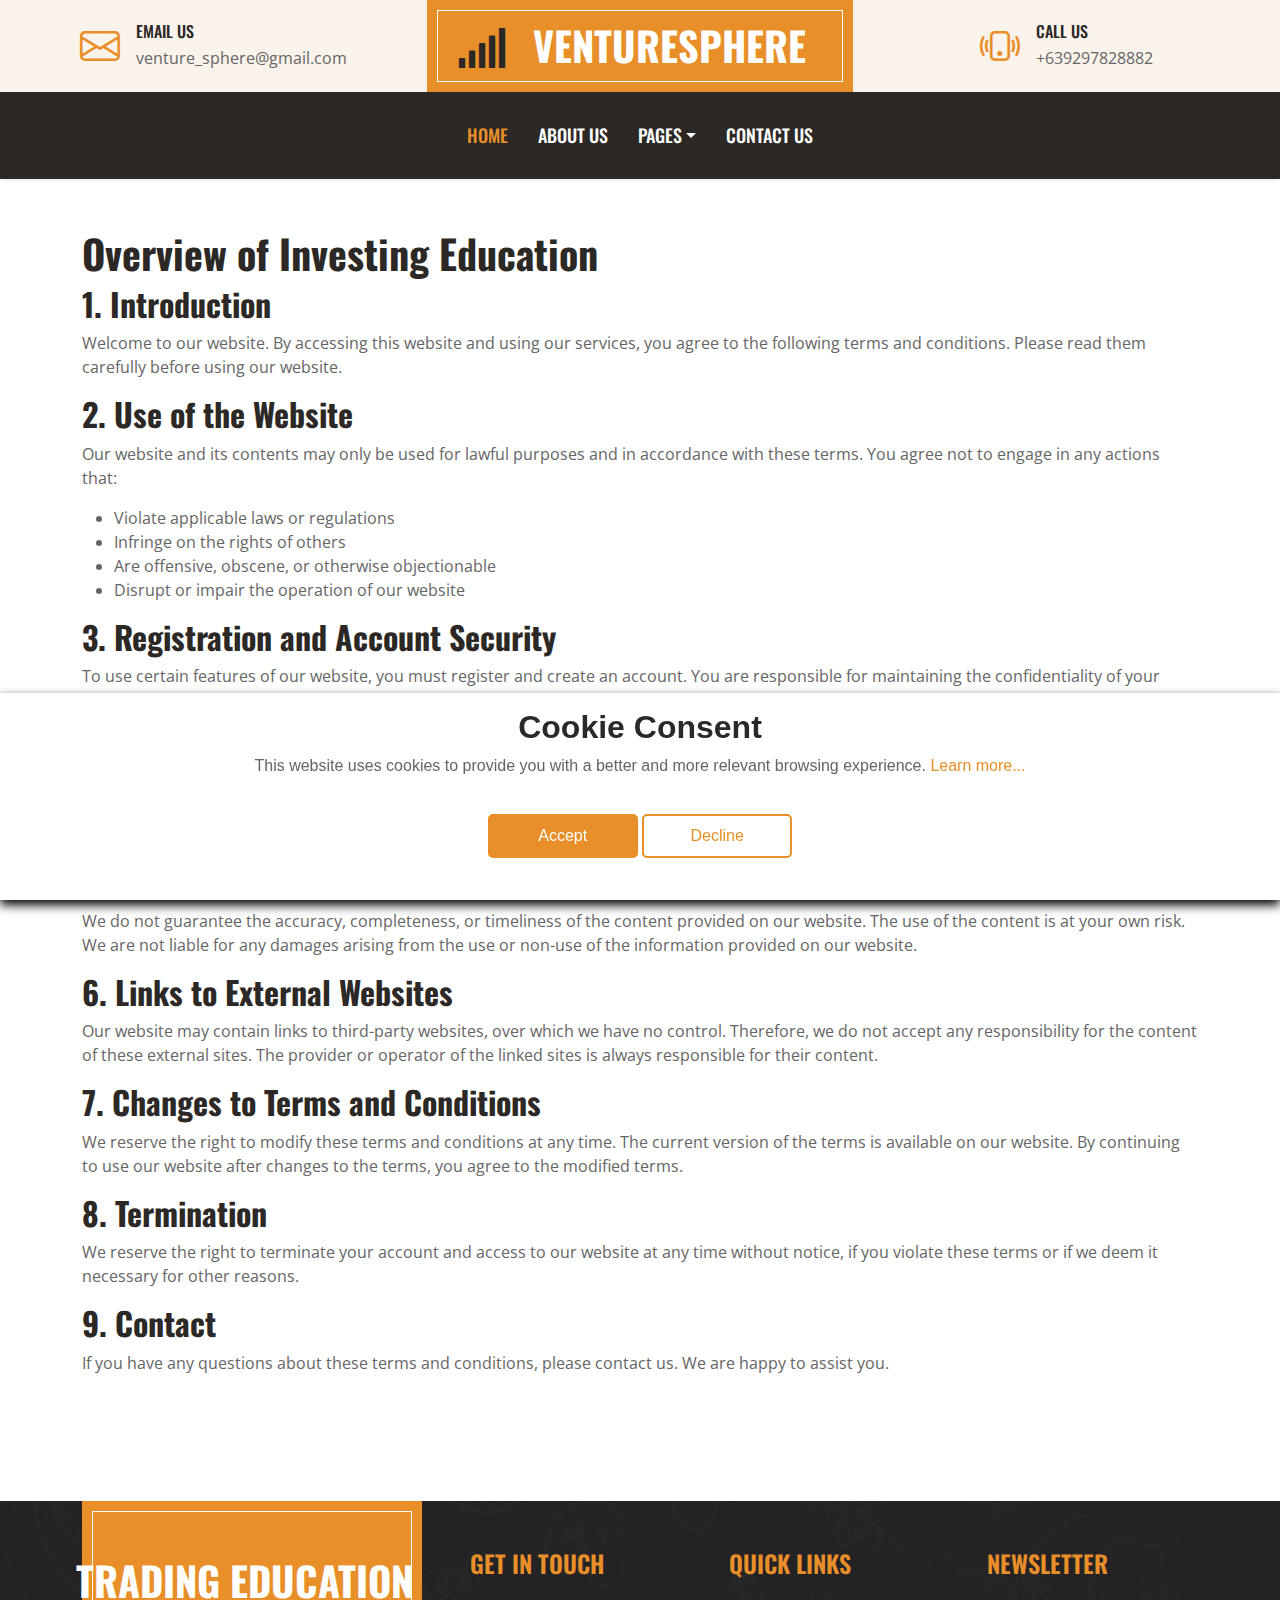
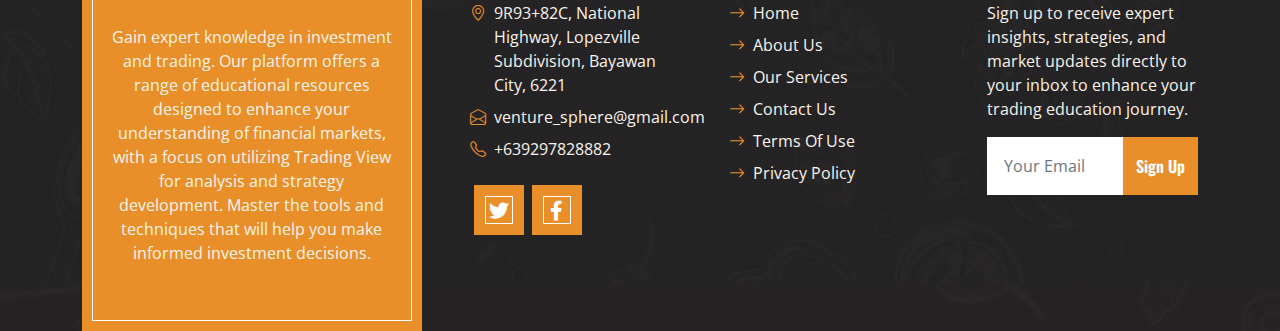
<file: terms-of-use.html>
<!DOCTYPE html>
<html lang="en">
    <head>
        <meta charset="utf-8" />
        <title>VentureSphere</title>
        <meta content="width=device-width, initial-scale=1.0" name="viewport" />
        <meta content="Free HTML Templates" name="keywords" />
        <meta content="Free HTML Templates" name="description" />

        <!-- Favicon -->
        <link href="img/favicon.ico" rel="icon" />

        <!-- Google Web Fonts -->
        <link rel="preconnect" href="https://fonts.googleapis.com" />
        <link rel="preconnect" href="https://fonts.gstatic.com" crossorigin />
        <link
            href="https://fonts.googleapis.com/css2?family=Open+Sans:wght@400;600&family=Oswald:wght@500;600;700&family=Pacifico&display=swap"
            rel="stylesheet"
        />

        <!-- Icon Font Stylesheet -->
        <link
            href="https://cdnjs.cloudflare.com/ajax/libs/font-awesome/5.10.0/css/all.min.css"
            rel="stylesheet"
        />
        <link
            href="https://cdn.jsdelivr.net/npm/bootstrap-icons@1.4.1/font/bootstrap-icons.css"
            rel="stylesheet"
        />

        <!-- Libraries Stylesheet -->
        <link
            href="lib/owlcarousel/assets/owl.carousel.min.css"
            rel="stylesheet"
        />

        <!-- Customized Bootstrap Stylesheet -->
        <link href="css/bootstrap.min.css" rel="stylesheet" />

        <!-- Template Stylesheet -->
        <link href="css/style.css" rel="stylesheet" />
    </head>

    <body>
        <!-- Topbar Start -->
        <div class="container-fluid px-0 d-none d-lg-block">
            <div class="row gx-0">
                <div class="col-lg-4 text-center bg-secondary py-3">
                    <div
                        class="d-inline-flex align-items-center justify-content-center"
                    >
                        <i class="bi bi-envelope fs-1 text-primary me-3"></i>
                        <div class="text-start">
                            <h6 class="text-uppercase mb-1">Email Us</h6>
                            <span>venture_sphere@gmail.com</span>
                        </div>
                    </div>
                </div>
                <div class="col-lg-4 text-center bg-primary border-inner py-3">
                    <div
                        class="d-inline-flex align-items-center justify-content-center"
                    >
                        <a href="index.html" class="navbar-brand">
                            <h1 class="m-0 text-uppercase text-white">
                                <i
                                    class="fa fa-solid fa-signal text-dark me-3"
                                ></i>
                                VentureSphere
                            </h1>
                        </a>
                    </div>
                </div>
                <div class="col-lg-4 text-center bg-secondary py-3">
                    <div
                        class="d-inline-flex align-items-center justify-content-center"
                    >
                        <i
                            class="bi bi-phone-vibrate fs-1 text-primary me-3"
                        ></i>
                        <div class="text-start">
                            <h6 class="text-uppercase mb-1">Call Us</h6>
                            <span>+639297828882</span>
                        </div>
                    </div>
                </div>
            </div>
        </div>
        <!-- Topbar End -->

        <!-- Navbar Start -->
        <nav
            class="navbar navbar-expand-lg bg-dark navbar-dark shadow-sm py-3 py-lg-0 px-3 px-lg-0"
        >
            <a href="index.html" class="navbar-brand d-block d-lg-none">
                <h1 class="m-0 text-uppercase text-white">
                    <i class="fa fa-birthday-cake fs-1 text-primary me-3"></i
                    >VentureSphere
                </h1>
            </a>
            <button
                class="navbar-toggler"
                type="button"
                data-bs-toggle="collapse"
                data-bs-target="#navbarCollapse"
            >
                <span class="navbar-toggler-icon"></span>
            </button>
            <div class="collapse navbar-collapse" id="navbarCollapse">
                <div class="navbar-nav ms-auto mx-lg-auto py-0">
                    <a href="index.html" class="nav-item nav-link active"
                        >Home</a
                    >
                    <a href="about.html" class="nav-item nav-link">About Us</a>
                    <div class="nav-item dropdown">
                        <a
                            href="#"
                            class="nav-link dropdown-toggle"
                            data-bs-toggle="dropdown"
                            >Pages</a
                        >
                        <div class="dropdown-menu m-0">
                            <a href="service.html" class="dropdown-item"
                                >Our Service</a
                            >
                            <a href="testimonial.html" class="dropdown-item"
                                >Testimonial</a
                            >
                        </div>
                    </div>
                    <a href="contact.html" class="nav-item nav-link"
                        >Contact Us</a
                    >
                </div>
            </div>
        </nav>
        <!-- Navbar End -->

        <main>
            <article
                class="container additional-wrapper"
                style="margin-top: 30px"
            >
                <div class="page__content" style="padding: 20px 0px">
                    <h1>Overview of Investing Education</h1>

                    <h2>1. Introduction</h2>
                    <p>
                        Welcome to our website. By accessing this website and
                        using our services, you agree to the following terms and
                        conditions. Please read them carefully before using our
                        website.
                    </p>

                    <h2>2. Use of the Website</h2>
                    <p>
                        Our website and its contents may only be used for lawful
                        purposes and in accordance with these terms. You agree
                        not to engage in any actions that:
                    </p>
                    <ul>
                        <li>Violate applicable laws or regulations</li>
                        <li>Infringe on the rights of others</li>
                        <li>
                            Are offensive, obscene, or otherwise objectionable
                        </li>
                        <li>Disrupt or impair the operation of our website</li>
                    </ul>

                    <h2>3. Registration and Account Security</h2>
                    <p>
                        To use certain features of our website, you must
                        register and create an account. You are responsible for
                        maintaining the confidentiality of your account and
                        password, and for all activities that occur under your
                        account. You agree to notify us immediately of any
                        unauthorized use of your account.
                    </p>

                    <h2>4. Content and Copyright</h2>
                    <p>
                        The content published on our website is protected by
                        copyright. Any reproduction, distribution, public
                        display, or other use of the content requires prior
                        written consent from the respective copyright holder.
                        You may use the content of our website only for
                        personal, non-commercial purposes.
                    </p>

                    <h2>5. Disclaimer</h2>
                    <p>
                        We do not guarantee the accuracy, completeness, or
                        timeliness of the content provided on our website. The
                        use of the content is at your own risk. We are not
                        liable for any damages arising from the use or non-use
                        of the information provided on our website.
                    </p>

                    <h2>6. Links to External Websites</h2>
                    <p>
                        Our website may contain links to third-party websites,
                        over which we have no control. Therefore, we do not
                        accept any responsibility for the content of these
                        external sites. The provider or operator of the linked
                        sites is always responsible for their content.
                    </p>

                    <h2>7. Changes to Terms and Conditions</h2>
                    <p>
                        We reserve the right to modify these terms and
                        conditions at any time. The current version of the terms
                        is available on our website. By continuing to use our
                        website after changes to the terms, you agree to the
                        modified terms.
                    </p>

                    <h2>8. Termination</h2>
                    <p>
                        We reserve the right to terminate your account and
                        access to our website at any time without notice, if you
                        violate these terms or if we deem it necessary for other
                        reasons.
                    </p>

                    <h2>9. Contact</h2>
                    <p>
                        If you have any questions about these terms and
                        conditions, please contact us. We are happy to assist
                        you.
                    </p>
                </div>
            </article>
        </main>

        <!-- Footer Start -->
        <div
            class="container-fluid bg-img text-secondary"
            style="margin-top: 90px"
        >
            <div class="container">
                <div class="row gx-5">
                    <div class="col-lg-4 col-md-6 mb-lg-n5">
                        <div
                            class="d-flex flex-column align-items-center justify-content-center text-center h-100 bg-primary border-inner p-4"
                        >
                            <a href="index.html" class="navbar-brand">
                                <h1 class="m-0 text-uppercase text-white">
                                    Trading Education
                                </h1>
                            </a>
                            <p class="mt-3">
                                Gain expert knowledge in investment and trading.
                                Our platform offers a range of educational
                                resources designed to enhance your understanding
                                of financial markets, with a focus on utilizing
                                Trading View for analysis and strategy
                                development. Master the tools and techniques
                                that will help you make informed investment
                                decisions.
                            </p>
                        </div>
                    </div>
                    <div class="col-lg-8 col-md-6">
                        <div class="row gx-5">
                            <div class="col-lg-4 col-md-12 pt-5 mb-5">
                                <h4 class="text-primary text-uppercase mb-4">
                                    Get In Touch
                                </h4>
                                <div class="d-flex mb-2">
                                    <i
                                        class="bi bi-geo-alt text-primary me-2"
                                    ></i>
                                    <p class="mb-0">
                                        9R93+82C, National Highway, Lopezville
                                        Subdivision, Bayawan City, 6221
                                    </p>
                                </div>
                                <div class="d-flex mb-2">
                                    <i
                                        class="bi bi-envelope-open text-primary me-2"
                                    ></i>
                                    <p class="mb-0">venture_sphere@gmail.com</p>
                                </div>
                                <div class="d-flex mb-2">
                                    <i
                                        class="bi bi-telephone text-primary me-2"
                                    ></i>
                                    <p class="mb-0">+639297828882</p>
                                </div>
                                <div class="d-flex mt-4">
                                    <a
                                        class="btn btn-lg btn-primary btn-lg-square border-inner rounded-0 mx-1"
                                        href="https://x.com/"
                                        ><i class="fab fa-twitter fw-normal"></i
                                    ></a>
                                    <a
                                        class="btn btn-lg btn-primary btn-lg-square border-inner rounded-0 mx-1"
                                        href="https://facebook.com/"
                                        ><i
                                            class="fab fa-facebook-f fw-normal"
                                        ></i
                                    ></a>
                                </div>
                            </div>
                            <div class="col-lg-4 col-md-12 pt-0 pt-lg-5 mb-5">
                                <h4 class="text-primary text-uppercase mb-4">
                                    Quick Links
                                </h4>
                                <div
                                    class="d-flex flex-column justify-content-start"
                                >
                                    <a
                                        class="text-secondary mb-2"
                                        href="index.html"
                                        ><i
                                            class="bi bi-arrow-right text-primary me-2"
                                        ></i
                                        >Home</a
                                    >
                                    <a
                                        class="text-secondary mb-2"
                                        href="about.html"
                                        ><i
                                            class="bi bi-arrow-right text-primary me-2"
                                        ></i
                                        >About Us</a
                                    >
                                    <a
                                        class="text-secondary mb-2"
                                        href="service.html"
                                        ><i
                                            class="bi bi-arrow-right text-primary me-2"
                                        ></i
                                        >Our Services</a
                                    >
                                    <a
                                        class="text-secondary mb-2"
                                        href="contact.html"
                                        ><i
                                            class="bi bi-arrow-right text-primary me-2"
                                        ></i
                                        >Contact Us</a
                                    >
                                    <a
                                        class="text-secondary mb-2"
                                        href="terms-of-use.html"
                                        ><i
                                            class="bi bi-arrow-right text-primary me-2"
                                        ></i
                                        >Terms Of Use</a
                                    >
                                    <a
                                        class="text-secondary"
                                        href="privacy-policy.html"
                                        ><i
                                            class="bi bi-arrow-right text-primary me-2"
                                        ></i
                                        >Privacy Policy</a
                                    >
                                </div>
                            </div>
                            <div class="col-lg-4 col-md-12 pt-0 pt-lg-5 mb-5">
                                <h4 class="text-primary text-uppercase mb-4">
                                    Newsletter
                                </h4>
                                <p>
                                    Sign up to receive expert insights,
                                    strategies, and market updates directly to
                                    your inbox to enhance your trading education
                                    journey.
                                </p>
                                <form action="thanks.html" method="get">
                                    <div class="input-group">
                                        <input
                                            type="text"
                                            class="form-control border-white p-3"
                                            placeholder="Your Email"
                                            required
                                        />
                                        <button
                                            class="btn btn-primary"
                                            type="submit"
                                        >
                                            Sign Up
                                        </button>
                                    </div>
                                </form>
                            </div>
                        </div>
                    </div>
                </div>
            </div>
        </div>
        <!-- Footer End -->

        <div
            class="container-fluid text-secondary py-4"
            style="
                background: linear-gradient(
                        rgba(43, 40, 37, 0.5),
                        rgba(43, 40, 37, 0.5)
                    ),
                    url(../img/bg.jpg) center center no-repeat;
            "
        ></div>
        <!-- Footer End -->

        <!-- Back to Top -->
        <a href="#" class="btn btn-primary border-inner py-3 fs-4 back-to-top"
            ><i class="bi bi-arrow-up"></i
        ></a>

        <!-- Cookie banner -->
        <div class="cookie-wrapper show">
            <div>
                <i class="bx bx-cookie"></i>
                <h2 style="text-align: center">Cookie Consent</h2>
            </div>

            <div class="data">
                <p>
                    This website uses cookies to provide you with a better and
                    more relevant browsing experience.
                    <a href="#">Learn more...</a>
                </p>
            </div>

            <div class="buttons">
                <button class="cookie-button" id="acceptBtn">Accept</button>
                <button class="cookie-button" id="declineBtn">Decline</button>
            </div>
        </div>
        <!-- End Cookie banner -->

        <!-- JavaScript Libraries -->
        <script src="https://code.jquery.com/jquery-3.4.1.min.js"></script>
        <script src="https://cdn.jsdelivr.net/npm/bootstrap@5.0.0/dist/js/bootstrap.bundle.min.js"></script>
        <script src="lib/easing/easing.min.js"></script>
        <script src="lib/waypoints/waypoints.min.js"></script>
        <script src="lib/counterup/counterup.min.js"></script>
        <script src="lib/owlcarousel/owl.carousel.min.js"></script>

        <!-- Template Javascript -->
        <script src="js/main.js"></script>
        <script src="js/cookiebanner.js"></script>
    </body>
</html>
</file>
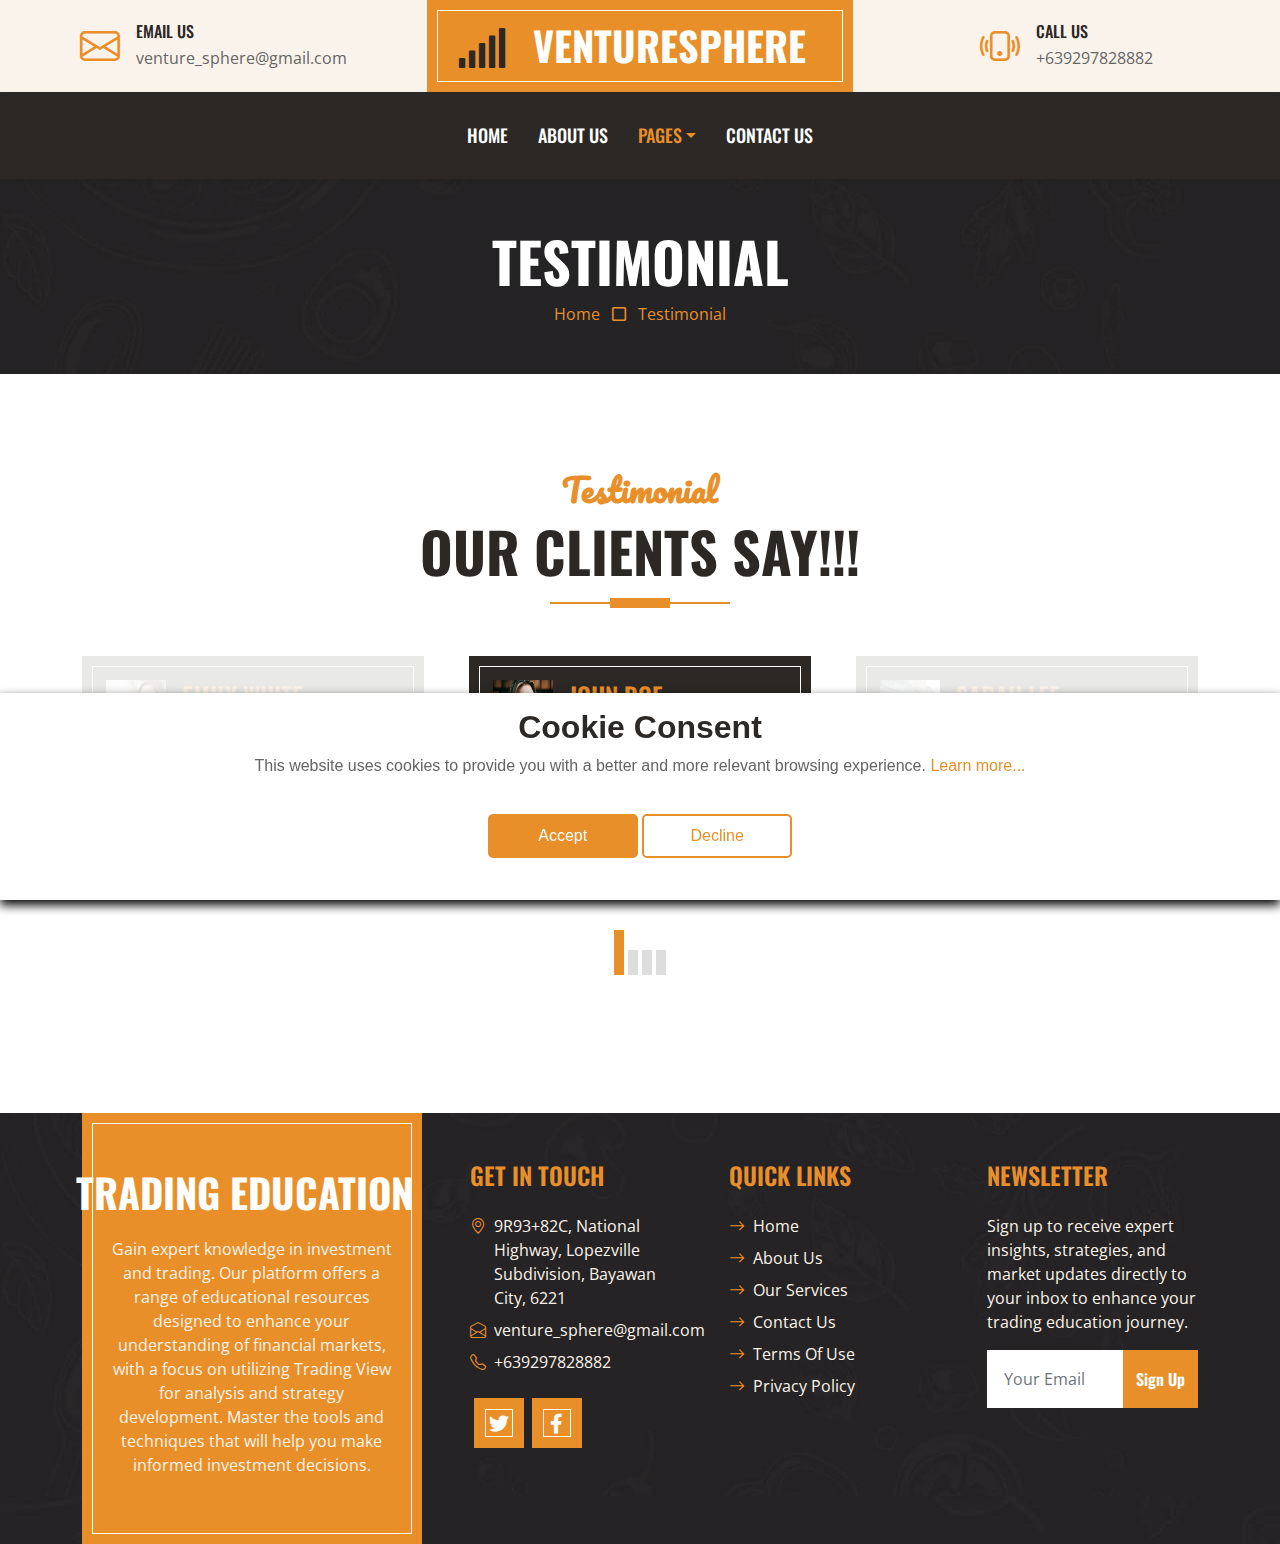
<file: testimonial.html>
<!DOCTYPE html>
<html lang="en">
    <head>
        <meta charset="utf-8" />
        <title>VentureSphere</title>
        <meta content="width=device-width, initial-scale=1.0" name="viewport" />
        <meta content="Free HTML Templates" name="keywords" />
        <meta content="Free HTML Templates" name="description" />

        <!-- Favicon -->
        <link href="img/favicon.ico" rel="icon" />

        <!-- Google Web Fonts -->
        <link rel="preconnect" href="https://fonts.googleapis.com" />
        <link rel="preconnect" href="https://fonts.gstatic.com" crossorigin />
        <link
            href="https://fonts.googleapis.com/css2?family=Open+Sans:wght@400;600&family=Oswald:wght@500;600;700&family=Pacifico&display=swap"
            rel="stylesheet"
        />

        <!-- Icon Font Stylesheet -->
        <link
            href="https://cdnjs.cloudflare.com/ajax/libs/font-awesome/5.10.0/css/all.min.css"
            rel="stylesheet"
        />
        <link
            href="https://cdn.jsdelivr.net/npm/bootstrap-icons@1.4.1/font/bootstrap-icons.css"
            rel="stylesheet"
        />

        <!-- Libraries Stylesheet -->
        <link
            href="lib/owlcarousel/assets/owl.carousel.min.css"
            rel="stylesheet"
        />

        <!-- Customized Bootstrap Stylesheet -->
        <link href="css/bootstrap.min.css" rel="stylesheet" />

        <!-- Template Stylesheet -->
        <link href="css/style.css" rel="stylesheet" />
    </head>

    <body>
        <!-- Topbar Start -->
        <div class="container-fluid px-0 d-none d-lg-block">
            <div class="row gx-0">
                <div class="col-lg-4 text-center bg-secondary py-3">
                    <div
                        class="d-inline-flex align-items-center justify-content-center"
                    >
                        <i class="bi bi-envelope fs-1 text-primary me-3"></i>
                        <div class="text-start">
                            <h6 class="text-uppercase mb-1">Email Us</h6>
                            <span>venture_sphere@gmail.com</span>
                        </div>
                    </div>
                </div>
                <div class="col-lg-4 text-center bg-primary border-inner py-3">
                    <div
                        class="d-inline-flex align-items-center justify-content-center"
                    >
                        <a href="index.html" class="navbar-brand">
                            <h1 class="m-0 text-uppercase text-white">
                                <i
                                    class="fa fa-solid fa-signal text-dark me-3"
                                ></i>
                                VentureSphere
                            </h1>
                        </a>
                    </div>
                </div>
                <div class="col-lg-4 text-center bg-secondary py-3">
                    <div
                        class="d-inline-flex align-items-center justify-content-center"
                    >
                        <i
                            class="bi bi-phone-vibrate fs-1 text-primary me-3"
                        ></i>
                        <div class="text-start">
                            <h6 class="text-uppercase mb-1">Call Us</h6>
                            <span>+639297828882</span>
                        </div>
                    </div>
                </div>
            </div>
        </div>
        <!-- Topbar End -->

        <!-- Navbar Start -->
        <nav
            class="navbar navbar-expand-lg bg-dark navbar-dark shadow-sm py-3 py-lg-0 px-3 px-lg-0"
        >
            <a href="index.html" class="navbar-brand d-block d-lg-none">
                <h1 class="m-0 text-uppercase text-white">
                    <i class="fa fa-birthday-cake fs-1 text-primary me-3"></i
                    >VentureSphere
                </h1>
            </a>
            <button
                class="navbar-toggler"
                type="button"
                data-bs-toggle="collapse"
                data-bs-target="#navbarCollapse"
            >
                <span class="navbar-toggler-icon"></span>
            </button>
            <div class="collapse navbar-collapse" id="navbarCollapse">
                <div class="navbar-nav ms-auto mx-lg-auto py-0">
                    <a href="index.html" class="nav-item nav-link">Home</a>
                    <a href="about.html" class="nav-item nav-link">About Us</a>
                    <div class="nav-item dropdown">
                        <a
                            href="#"
                            class="nav-link dropdown-toggle active"
                            data-bs-toggle="dropdown"
                            >Pages</a
                        >
                        <div class="dropdown-menu m-0">
                            <a href="service.html" class="dropdown-item"
                                >Our Service</a
                            >
                            <a
                                href="testimonial.html"
                                class="dropdown-item active"
                                >Testimonial</a
                            >
                        </div>
                    </div>
                    <a href="contact.html" class="nav-item nav-link"
                        >Contact Us</a
                    >
                </div>
            </div>
        </nav>
        <!-- Navbar End -->
        <!-- Page Header Start -->
        <div class="container-fluid bg-dark bg-img p-5 mb-5">
            <div class="row">
                <div class="col-12 text-center">
                    <h1 class="display-4 text-uppercase text-white">
                        Testimonial
                    </h1>
                    <a href="index.html">Home</a>
                    <i class="far fa-square text-primary px-2"></i>
                    <a href="">Testimonial</a>
                </div>
            </div>
        </div>
        <!-- Page Header End -->

        <!-- Testimonial Start -->
        <div class="container-fluid py-5">
            <div class="container">
                <div
                    class="section-title position-relative text-center mx-auto mb-5 pb-3"
                    style="max-width: 600px"
                >
                    <h2 class="text-primary font-secondary">Testimonial</h2>
                    <h1 class="display-4 text-uppercase">Our Clients Say!!!</h1>
                </div>
                <div class="owl-carousel testimonial-carousel">
                    <div
                        class="testimonial-item bg-dark text-white border-inner p-4"
                    >
                        <div class="d-flex align-items-center mb-3">
                            <img
                                class="img-fluid flex-shrink-0"
                                src="img/testimonial-4.jpg"
                                style="width: 60px; height: 60px"
                            />
                            <div class="ps-3">
                                <h4 class="text-primary text-uppercase mb-1">
                                    John Doe
                                </h4>
                                <span>Investment Analyst</span>
                            </div>
                        </div>
                        <p class="mb-0">
                            "The investment education provided was
                            transformative. The insights into market trends and
                            strategies for building a successful portfolio using
                            Trading view have been invaluable."
                        </p>
                    </div>
                    <div
                        class="testimonial-item bg-dark text-white border-inner p-4"
                    >
                        <div class="d-flex align-items-center mb-3">
                            <img
                                class="img-fluid flex-shrink-0"
                                src="img/testimonial-2.jpg"
                                style="width: 60px; height: 60px"
                            />
                            <div class="ps-3">
                                <h4 class="text-primary text-uppercase mb-1">
                                    Sarah Lee
                                </h4>
                                <span>Financial Consultant</span>
                            </div>
                        </div>
                        <p class="mb-0">
                            "The comprehensive courses on stock market education
                            have equipped me with the knowledge to make more
                            informed investment decisions, with a deep dive into
                            using Trading view."
                        </p>
                    </div>
                    <div
                        class="testimonial-item bg-dark text-white border-inner p-4"
                    >
                        <div class="d-flex align-items-center mb-3">
                            <img
                                class="img-fluid flex-shrink-0"
                                src="img/testimonial-3.jpg"
                                style="width: 60px; height: 60px"
                            />
                            <div class="ps-3">
                                <h4 class="text-primary text-uppercase mb-1">
                                    Michael Brown
                                </h4>
                                <span>Investment Strategist</span>
                            </div>
                        </div>
                        <p class="mb-0">
                            "I was able to boost my investment skills thanks to
                            the well-structured education and the use of Trading
                            view for analyzing markets and predicting trends."
                        </p>
                    </div>
                    <div
                        class="testimonial-item bg-dark text-white border-inner p-4"
                    >
                        <div class="d-flex align-items-center mb-3">
                            <img
                                class="img-fluid flex-shrink-0"
                                src="img/testimonial-1.jpg"
                                style="width: 60px; height: 60px"
                            />
                            <div class="ps-3">
                                <h4 class="text-primary text-uppercase mb-1">
                                    Emily White
                                </h4>
                                <span>Portfolio Manager</span>
                            </div>
                        </div>
                        <p class="mb-0">
                            "This investing education has given me a clear
                            framework for managing my investments and maximizing
                            returns, especially with the use of Trading view for
                            market analysis."
                        </p>
                    </div>
                </div>
            </div>
        </div>
        <!-- Testimonial End -->

        <!-- Footer Start -->
        <div
            class="container-fluid bg-img text-secondary"
            style="margin-top: 90px"
        >
            <div class="container">
                <div class="row gx-5">
                    <div class="col-lg-4 col-md-6 mb-lg-n5">
                        <div
                            class="d-flex flex-column align-items-center justify-content-center text-center h-100 bg-primary border-inner p-4"
                        >
                            <a href="index.html" class="navbar-brand">
                                <h1 class="m-0 text-uppercase text-white">
                                    Trading Education
                                </h1>
                            </a>
                            <p class="mt-3">
                                Gain expert knowledge in investment and trading.
                                Our platform offers a range of educational
                                resources designed to enhance your understanding
                                of financial markets, with a focus on utilizing
                                Trading View for analysis and strategy
                                development. Master the tools and techniques
                                that will help you make informed investment
                                decisions.
                            </p>
                        </div>
                    </div>
                    <div class="col-lg-8 col-md-6">
                        <div class="row gx-5">
                            <div class="col-lg-4 col-md-12 pt-5 mb-5">
                                <h4 class="text-primary text-uppercase mb-4">
                                    Get In Touch
                                </h4>
                                <div class="d-flex mb-2">
                                    <i
                                        class="bi bi-geo-alt text-primary me-2"
                                    ></i>
                                    <p class="mb-0">
                                        9R93+82C, National Highway, Lopezville
                                        Subdivision, Bayawan City, 6221
                                    </p>
                                </div>
                                <div class="d-flex mb-2">
                                    <i
                                        class="bi bi-envelope-open text-primary me-2"
                                    ></i>
                                    <p class="mb-0">venture_sphere@gmail.com</p>
                                </div>
                                <div class="d-flex mb-2">
                                    <i
                                        class="bi bi-telephone text-primary me-2"
                                    ></i>
                                    <p class="mb-0">+639297828882</p>
                                </div>
                                <div class="d-flex mt-4">
                                    <a
                                        class="btn btn-lg btn-primary btn-lg-square border-inner rounded-0 mx-1"
                                        href="https://x.com/"
                                        ><i class="fab fa-twitter fw-normal"></i
                                    ></a>
                                    <a
                                        class="btn btn-lg btn-primary btn-lg-square border-inner rounded-0 mx-1"
                                        href="https://facebook.com/"
                                        ><i
                                            class="fab fa-facebook-f fw-normal"
                                        ></i
                                    ></a>
                                </div>
                            </div>
                            <div class="col-lg-4 col-md-12 pt-0 pt-lg-5 mb-5">
                                <h4 class="text-primary text-uppercase mb-4">
                                    Quick Links
                                </h4>
                                <div
                                    class="d-flex flex-column justify-content-start"
                                >
                                    <a
                                        class="text-secondary mb-2"
                                        href="index.html"
                                        ><i
                                            class="bi bi-arrow-right text-primary me-2"
                                        ></i
                                        >Home</a
                                    >
                                    <a
                                        class="text-secondary mb-2"
                                        href="about.html"
                                        ><i
                                            class="bi bi-arrow-right text-primary me-2"
                                        ></i
                                        >About Us</a
                                    >
                                    <a
                                        class="text-secondary mb-2"
                                        href="service.html"
                                        ><i
                                            class="bi bi-arrow-right text-primary me-2"
                                        ></i
                                        >Our Services</a
                                    >
                                    <a
                                        class="text-secondary mb-2"
                                        href="contact.html"
                                        ><i
                                            class="bi bi-arrow-right text-primary me-2"
                                        ></i
                                        >Contact Us</a
                                    >
                                    <a
                                        class="text-secondary mb-2"
                                        href="terms-of-use.html"
                                        ><i
                                            class="bi bi-arrow-right text-primary me-2"
                                        ></i
                                        >Terms Of Use</a
                                    >
                                    <a
                                        class="text-secondary"
                                        href="privacy-policy.html"
                                        ><i
                                            class="bi bi-arrow-right text-primary me-2"
                                        ></i
                                        >Privacy Policy</a
                                    >
                                </div>
                            </div>
                            <div class="col-lg-4 col-md-12 pt-0 pt-lg-5 mb-5">
                                <h4 class="text-primary text-uppercase mb-4">
                                    Newsletter
                                </h4>
                                <p>
                                    Sign up to receive expert insights,
                                    strategies, and market updates directly to
                                    your inbox to enhance your trading education
                                    journey.
                                </p>
                                <form action="thanks.html" method="get">
                                    <div class="input-group">
                                        <input
                                            type="text"
                                            class="form-control border-white p-3"
                                            placeholder="Your Email"
                                            required
                                        />
                                        <button
                                            class="btn btn-primary"
                                            type="submit"
                                        >
                                            Sign Up
                                        </button>
                                    </div>
                                </form>
                            </div>
                        </div>
                    </div>
                </div>
            </div>
        </div>
        <!-- Footer End -->

        <div
            class="container-fluid text-secondary py-4"
            style="
                background: linear-gradient(
                        rgba(43, 40, 37, 0.5),
                        rgba(43, 40, 37, 0.5)
                    ),
                    url(../img/bg.jpg) center center no-repeat;
            "
        ></div>
        <!-- Footer End -->

        <!-- Back to Top -->
        <a href="#" class="btn btn-primary border-inner py-3 fs-4 back-to-top"
            ><i class="bi bi-arrow-up"></i
        ></a>

        <!-- Cookie banner -->
        <div class="cookie-wrapper show">
            <div>
                <i class="bx bx-cookie"></i>
                <h2 style="text-align: center">Cookie Consent</h2>
            </div>

            <div class="data">
                <p>
                    This website uses cookies to provide you with a better and
                    more relevant browsing experience.
                    <a href="#">Learn more...</a>
                </p>
            </div>

            <div class="buttons">
                <button class="cookie-button" id="acceptBtn">Accept</button>
                <button class="cookie-button" id="declineBtn">Decline</button>
            </div>
        </div>
        <!-- End Cookie banner -->

        <!-- JavaScript Libraries -->
        <script src="https://code.jquery.com/jquery-3.4.1.min.js"></script>
        <script src="https://cdn.jsdelivr.net/npm/bootstrap@5.0.0/dist/js/bootstrap.bundle.min.js"></script>
        <script src="lib/easing/easing.min.js"></script>
        <script src="lib/waypoints/waypoints.min.js"></script>
        <script src="lib/counterup/counterup.min.js"></script>
        <script src="lib/owlcarousel/owl.carousel.min.js"></script>

        <!-- Template Javascript -->
        <script src="js/main.js"></script>
        <script src="js/cookiebanner.js"></script>
    </body>
</html>
</file>
<file: css/style.css>
/********** Template CSS **********/
:root {
    --primary: #E88F2A;
    --secondary: #FAF3EB;
    --light: #FFFFFF;
    --dark: #2B2825;
}

.font-secondary {
    font-family: 'Pacifico', cursive;
}

h1,
h2,
.font-weight-bold {
    font-weight: 700 !important;
}

h3,
h4,
.font-weight-semi-bold {
    font-weight: 600 !important;
}

h5,
h6,
.font-weight-medium {
    font-weight: 500 !important;
}

.btn {
    font-family: 'Oswald', sans-serif;
    font-weight: 600;
    transition: .5s;
}

.btn-primary {
    color: #FFFFFF;
}

.border-inner {
    position: relative;
}

.border-inner * {
    position: relative;
    z-index: 1;
}

.border-inner::before {
    position: absolute;
    content: "";
    top: 10px;
    right: 10px;
    bottom: 10px;
    left: 10px;
    background: none;
    border: 1px solid var(--light);
    z-index: 0;
}

.btn-square {
    width: 40px;
    height: 40px;
}

.btn-sm-square {
    width: 30px;
    height: 30px;
}

.btn-lg-square {
    width: 50px;
    height: 50px;
}

.btn-square,
.btn-sm-square,
.btn-lg-square {
    padding-left: 0;
    padding-right: 0;
    text-align: center;
}

.back-to-top {
    position: fixed;
    display: none;
    right: 30px;
    bottom: 0;
    border-radius: 0;
    z-index: 99;
}

.navbar-dark .navbar-nav .nav-link {
    font-family: 'Oswald', sans-serif;
    padding: 30px 15px;
    font-size: 18px;
    font-weight: 500;
    text-transform: uppercase;
    color: var(--light);
    outline: none;
    transition: .5s;
}

.sticky-top.navbar-dark .navbar-nav .nav-link {
    padding: 20px 15px;
}

.navbar-dark .navbar-nav .nav-link:hover,
.navbar-dark .navbar-nav .nav-link.active {
    color: var(--primary);
}

@media (max-width: 991.98px) {
    .navbar-dark .navbar-nav .nav-link  {
        padding: 10px 0;
    }
}

.hero-header {
    background: url(../img/hero.jpg) top right no-repeat;
    background-size: cover;
}

.btn-play {
    position: relative;
    display: block;
    box-sizing: content-box;
    width: 16px;
    height: 26px;
    border-radius: 100%;
    border: none;
    outline: none !important;
    padding: 18px 20px 20px 28px;
    background: #FFFFFF;
}

.btn-play:before {
    content: "";
    position: absolute;
    z-index: 0;
    left: 50%;
    top: 50%;
    transform: translateX(-50%) translateY(-50%);
    display: block;
    width: 60px;
    height: 60px;
    background: #FFFFFF;
    border-radius: 100%;
    animation: pulse-border 1500ms ease-out infinite;
}

.btn-play:after {
    content: "";
    position: absolute;
    z-index: 1;
    left: 50%;
    top: 50%;
    transform: translateX(-50%) translateY(-50%);
    display: block;
    width: 60px;
    height: 60px;
    background: #FFFFFF;
    border-radius: 100%;
    transition: all 200ms;
}

.btn-play span {
    display: block;
    position: relative;
    z-index: 3;
    width: 0;
    height: 0;
    left: -1px;
    border-left: 16px solid var(--primary);
    border-top: 11px solid transparent;
    border-bottom: 11px solid transparent;
}

@keyframes pulse-border {
    0% {
        transform: translateX(-50%) translateY(-50%) translateZ(0) scale(1);
        opacity: 1;
    }

    100% {
        transform: translateX(-50%) translateY(-50%) translateZ(0) scale(2);
        opacity: 0;
    }
}

#videoModal .modal-dialog {
    position: relative;
    max-width: 800px;
    margin: 60px auto 0 auto;
}

#videoModal .modal-body {
    position: relative;
    padding: 0px;
}

#videoModal .close {
    position: absolute;
    width: 30px;
    height: 30px;
    right: 0px;
    top: -30px;
    z-index: 999;
    font-size: 30px;
    font-weight: normal;
    color: #FFFFFF;
    background: #000000;
    opacity: 1;
}

.section-title::before {
    position: absolute;
    content: "";
    width: 60px;
    height: 10px;
    left: 50%;
    bottom: 0;
    margin-left: -30px;
    background: var(--primary);
}

.section-title::after {
    position: absolute;
    content: "";
    width: 180px;
    height: 2px;
    left: 50%;
    bottom: 4px;
    margin-left: -90px;
    background: var(--primary);
}

.service::after,
.contact::after {
    position: absolute;
    content: "";
    width: 100%;
    height: calc(100% - 45px);
    top: 135px;
    left: 0;
    background: linear-gradient(rgba(43, 40, 37, .9), rgba(43, 40, 37, .9)), url(../img/service.jpg) center center no-repeat;
    background-size: cover;
    z-index: -1;
}

.contact::after {
    background: linear-gradient(rgba(43, 40, 37, .5), rgba(43, 40, 37, .5)), url(../img/bg.jpg) center center no-repeat;
    background-size: cover;
}

.bg-offer {
    background: linear-gradient(rgba(43, 40, 37, .9), rgba(43, 40, 37, .9)), url(../img/offer.jpg) center center no-repeat;
    background-size: cover;
}

.team-item img {
    transition: .5s;
}

.team-item:hover img {
    transform: scale(1.1);
    filter: blur(5px)
}

.team-item .team-overlay {
    transition: .5s;
    opacity: 0;
}

.team-item:hover .team-overlay {
    opacity: 1;
}

.testimonial-carousel .owl-dots {
    height: 45px;
    margin-top: 30px;
    display: flex;
    align-items: flex-end;
    justify-content: center;
}

.testimonial-carousel .owl-dot {
    position: relative;
    display: inline-block;
    margin: 0 2px;
    width: 10px;
    height: 25px;
    background: #DDDDDD;
    transition: .5s;
}

.testimonial-carousel .owl-dot.active {
    height: 45px;
    background: var(--primary);
}

.testimonial-carousel .owl-item .testimonial-item {
    opacity: .1;
    transition: .5s;
}

.testimonial-carousel .owl-item.center .testimonial-item {
    opacity: 1;
}

.bg-img {
    background: linear-gradient(rgba(43, 40, 37, .5), rgba(43, 40, 37, .5)), url(../img/bg.jpg) center center no-repeat;
    background-size: cover;
}@media (max-width: 700px) {
    .cookie-wrapper {
        width: 100%;
    }
}

.cookie-wrapper {
    position: fixed;
    bottom: 0px;
    right: 0;
    width: 100%;
    background: #fff;
    padding: 15px 25px 22px;
    transition: right 0.3s ease;
    box-shadow: 0 5px 10px rgb(0, 0, 0);
    z-index: 999;
}

.cookie-wrapper * {
    font-family: "Raleway", sans-serif;
}

.cookie-wrapper .show {
    right: 20px;
}

.hidden {
    display: none;
}
header i {
    color: #E88F2A;
    font-size: 32px;
    text-align: center;
}
header h2 {
    color: #E88F2A;
    font-weight: 500;
    text-align: center;
}
.data {
    text-align: center;
}
.data p a {
    color: #E88F2A;
    text-decoration: none;
    text-align: center !important;
}
.data p a:hover {
    text-decoration: underline;
}
.buttons {
    padding: 20px 0px;
    text-align: center;
}
.buttons .cookie-button {
    border: 2px solid #E88F2A;
    color: #fff;
    padding: 8px 0;
    background: #E88F2A;
    cursor: pointer;
    width: calc(100% / 2 - 10px);
    transition: all 0.5s ease;
    max-width: 150px;
    border-radius: 5px;
}
.buttons #acceptBtn:hover {
    background-color: transparent;
    color: #E88F2A;
}
#declineBtn {
    background-color: #fff;
    color: #E88F2A;
}
#declineBtn:hover {
    background-color: #E88F2A;
    color: #fff;
}
/* Footer Style */
</file>
